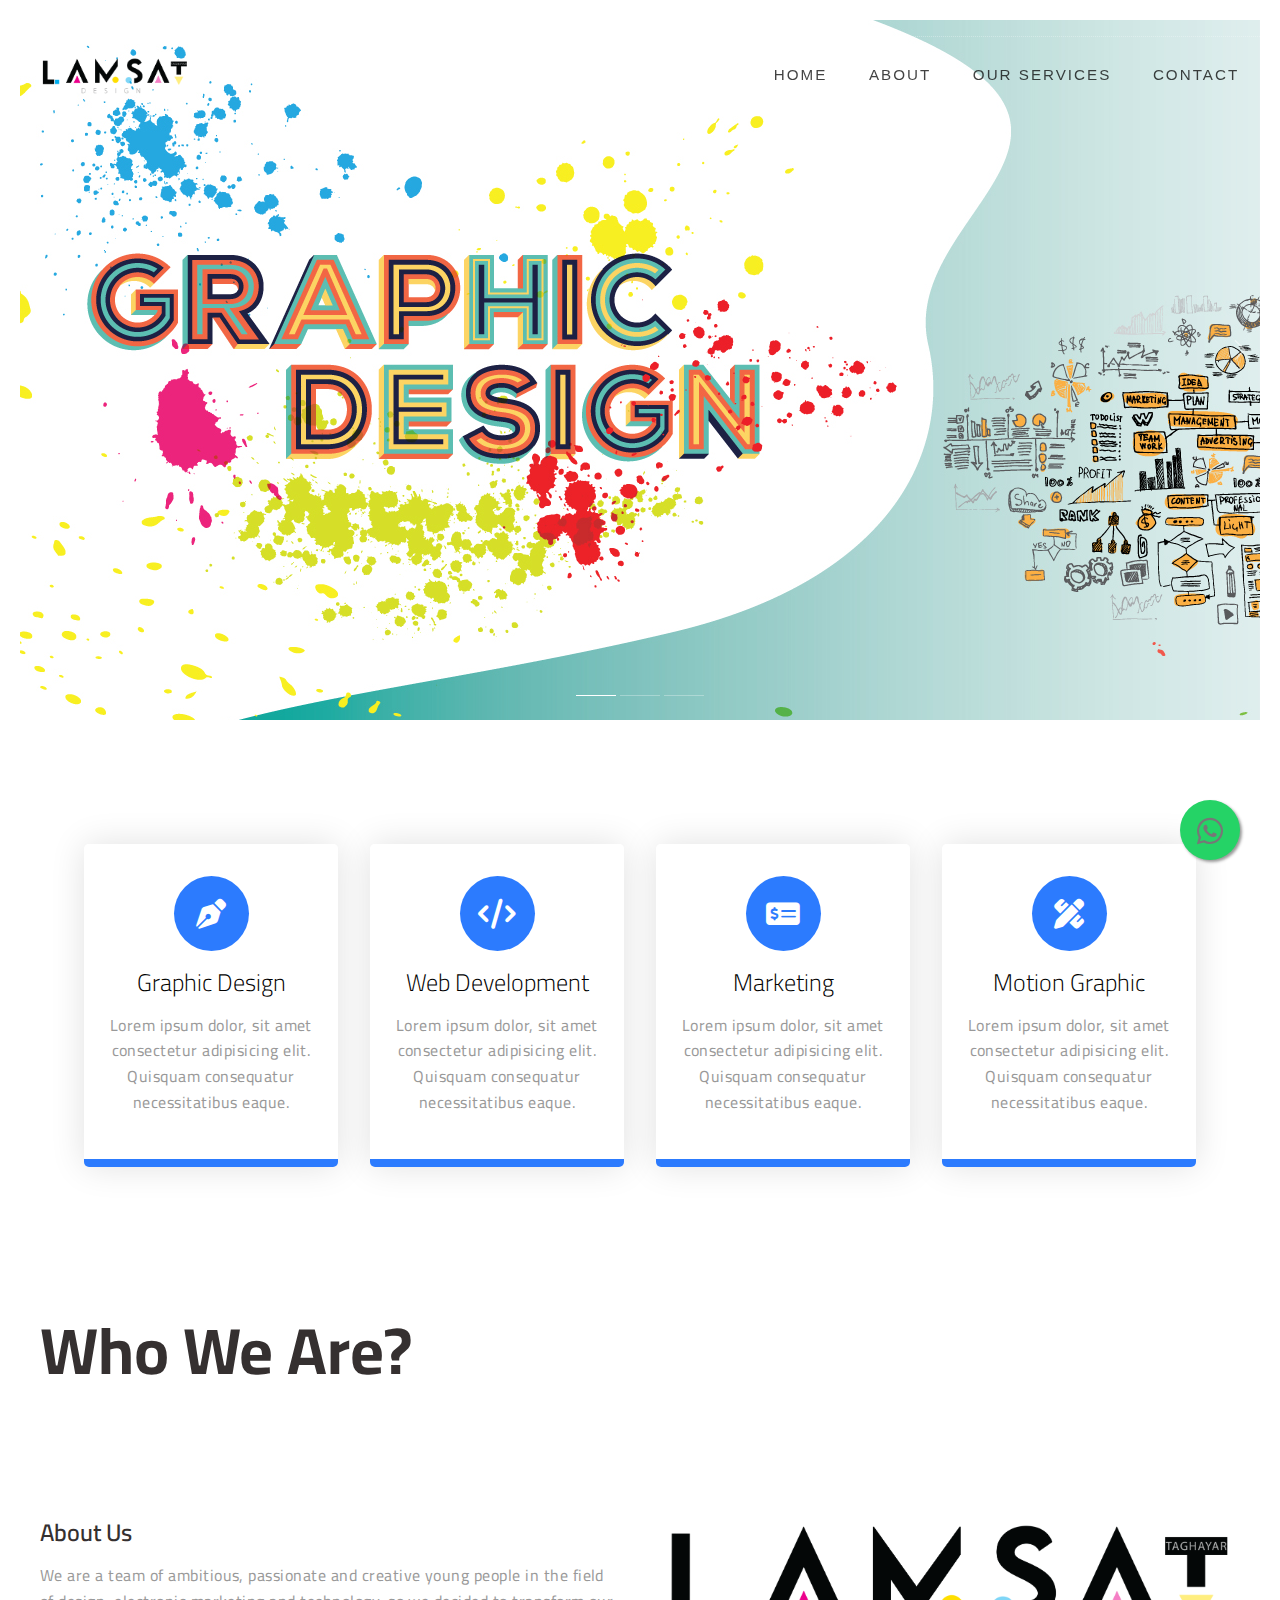
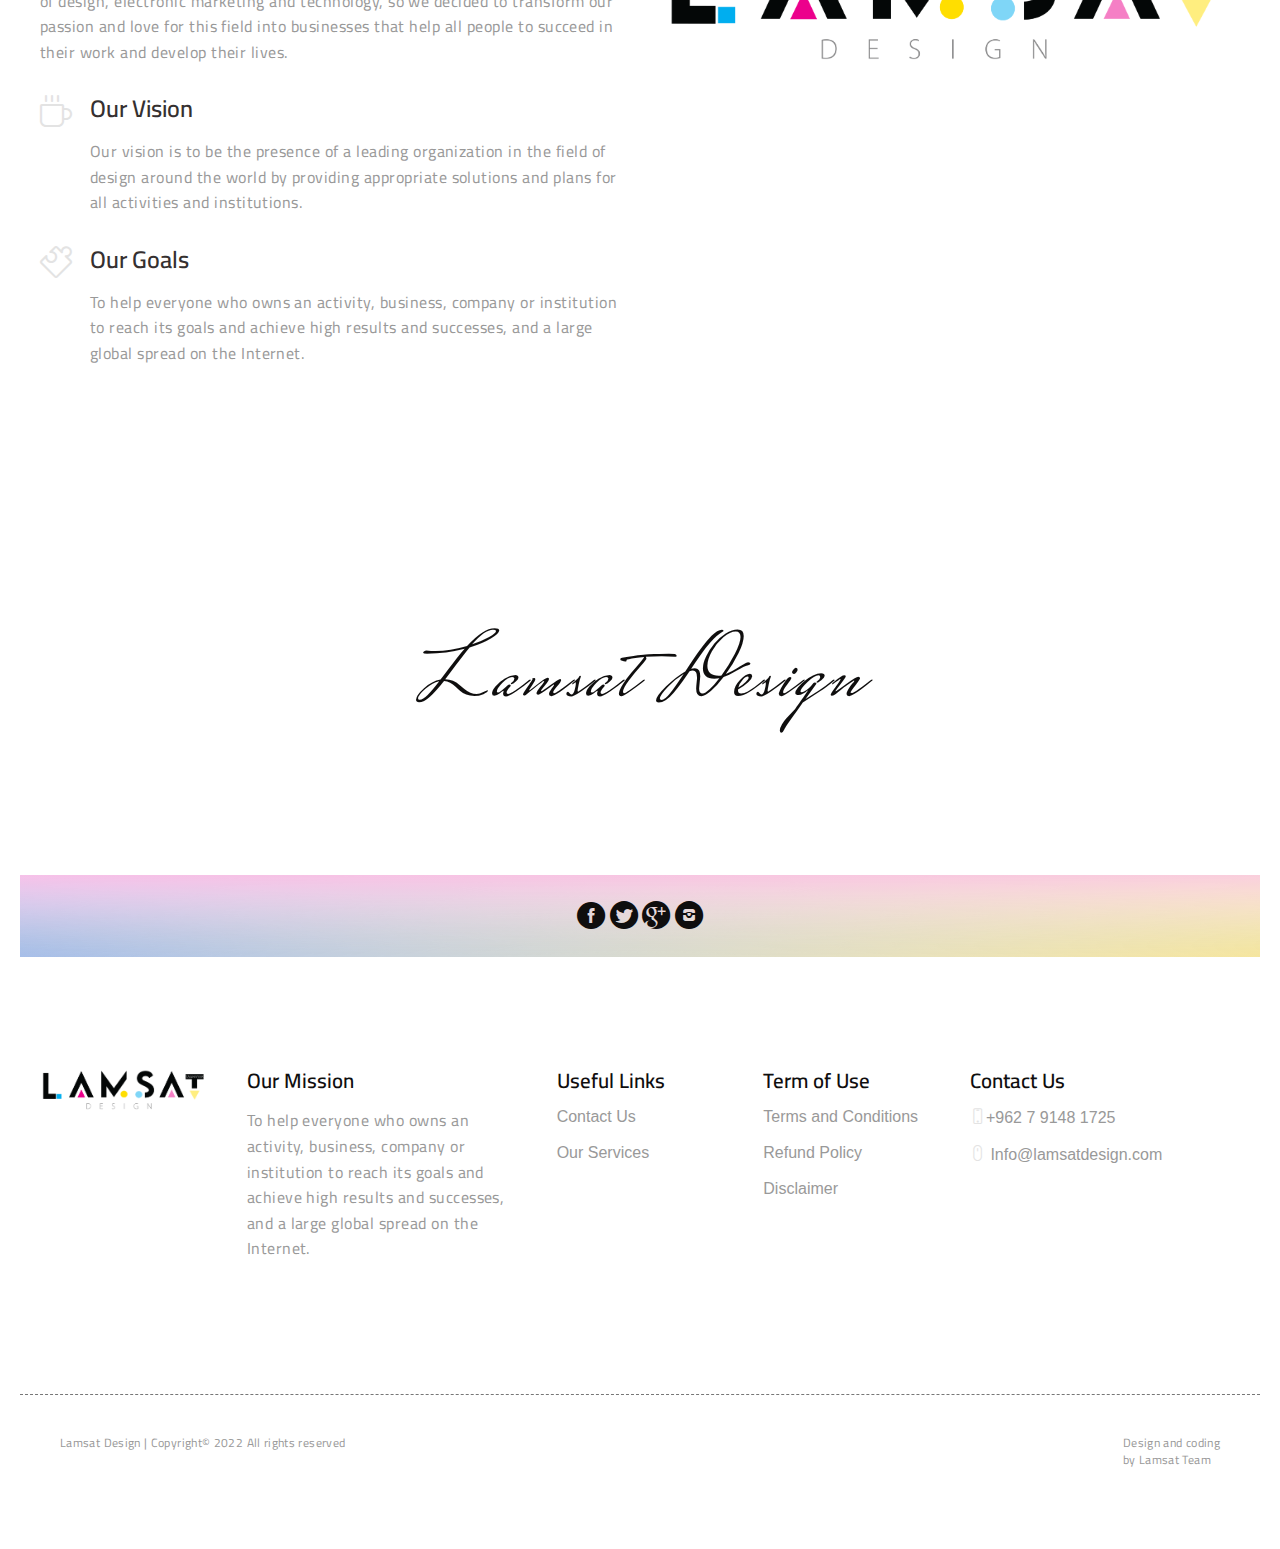
<file: index.html>
<!DOCTYPE html>
<html lang="en-US">
  <head>
    <meta charset="UTF-8">
    <meta name="viewport" content="width=device-width, initial-scale=1.0" />
    <title>LamSat</title>
    <link rel="stylesheet" href="css/components.css">
    <link rel="stylesheet" href="css/icons.css">
    <link rel="stylesheet" href="css/responsee.css">
    <link rel="stylesheet" href="owl-carousel/owl.carousel.css">
    <link rel="stylesheet" href="owl-carousel/owl.theme.css">
    <link rel="stylesheet" href="https://maxcdn.bootstrapcdn.com/font-awesome/4.5.0/css/font-awesome.min.css">
<a href="https://wa.me/0791481725?text=I'm%20interested%20in%20your%20Sarvices%20for%20." class="float" target="_blank">
<i class="fa-brands fa-whatsapp my-float"></i>
</a>

    
  

    <!-- Font Awesome CDN-->
    <link
      rel="stylesheet"
      href="https://cdnjs.cloudflare.com/ajax/libs/font-awesome/6.0.0-beta3/css/all.min.css"
    />
    <!-- Google Font -->
    <link
      href="https://fonts.googleapis.com/css2?family=Poppins:wght@400;500;600&display=swap"
      rel="stylesheet"
    />
    <!-- Stylesheet -->
    <link rel="stylesheet" href="css/style.css" />

    <!-- CUSTOM STYLE -->      
    <link rel="stylesheet" href="css/template-style.css">
    <link href="https://fonts.googleapis.com/css2?family=Cairo:wght@200;300;400;600;700&display=swap" rel="stylesheet">
    <link href="https://fonts.googleapis.com/css2?family=Mrs+Saint+Delafield&display=swap" rel="stylesheet">  
    <script type="text/javascript" src="js/jquery-1.8.3.min.js"></script>
    <script type="text/javascript" src="js/jquery-ui.min.js"></script>   
  </head>

  <body>
    <!-- HEADER -->
    <header role="banner" class="position-absolute">
      <!-- Top Bar -->
      <div class="top-bar full-width hide-s hide-m">

      </div>    
      <!-- Top Navigation -->
      <nav class="background-transparent background-transparent-hightlight full-width sticky">
        <div class="s-12 l-2">
          <a href="index.html" class="logo">
            <!-- Logo White Version -->
            <img class="logo-white" src="img/Lamsat-logo.png" alt="">
            <!-- Logo Dark Version -->
            <img class="logo-dark" src="img/Lamsat-logo.png" alt="">
          </a>
        </div>
        <div class="top-nav s-12 l-10">
          
          <ul class="right chevron">
            <li><a href="index.html">Home</a></li>
            <li><a href="about-us.html">About</a></li>
            </li>
            <li><a href="our-services.html">Our Services</a></li>
            <li><a href="contact.html">Contact</a></li>
          </ul>
        </div>
      </nav>
    </header>
    
    <!-- MAIN -->
    <main role="main">    
      <!-- Main Carousel -->
      <header class="carousel-default owl-carousel carousel-main carousel-nav-white background-dark">
        
        <div class="item">
          <div class="s-12 center">
            <!-- For ZOOM effect add classes "background-image-zoom-out" or "background-image-zoom-in" -->
            <div class="section background-image-zoom-out">
              <!-- ZOOMED Carousel Image -->
              <div class="background-image background-image-object" style="background-image:url(img/Graphic-Design.jpg)"></div>
                            
              <div class="line">
                <p class="animated-carousel-element text-strong text-white text-s-size-30 text-m-size-40 text-l-size-50 text-size-80 text-line-height-1 margin-bottom-40 margin-top-130">
                <span class="text-orange animated-carousel-element"></span><span class=""></span> 
                 
                </p>
                <div class="m-12 l-8">
                  <p class="animated-carousel-element text-white text-size-20 margin-bottom-30">
                  </p>

                </div>
              </div>

            </div>
          </div>
        </div>
        
        <div class="item">
          <div class="s-12 center">
            <!-- For ZOOM effect add classes "background-image-zoom-out" or "background-image-zoom-in" -->
            <div class="section background-image-zoom-out">
              <!-- ZOOMED Carousel Image -->
              <div class="background-image background-image-object" style="background-image:url(img/carousel-02.jpg)"></div>
              
              <div class="line">
                <p class="animated-carousel-element text-strong text-whites text-s-size-30 text-m-size-40 text-l-size-50 text-size-80 text-line-height-1 margin-bottom-40 margin-top-130">
                 <span class="many" style="color: rgb(244, 220, 81)"></span> <br> 
                 
                </p>
                <div class="m-12 l-8">
                  <p class="animated-carousel-element text-white text-size-20 margin-bottom-30">
                
                  </p>
               
                </div>
              </div>

            </div>
          </div>
        </div>
        
        <div class="item">
          <div class="s-12 center">
            <!-- For ZOOM effect add classes "background-image-zoom-out" or "background-image-zoom-in" -->
            <div class="section background-image-zoom-out">
              <!-- ZOOMED Carousel Image -->
              <div class="background-image background-image-object" style="background-image:url(img/website-design.jpg)"></div>
              
              <div class="line">
                <p class="animated-carousel-element text-strong text-whites1 text-s-size-30 text-m-size-40 text-l-size-50 text-size-80 text-line-height-1 margin-bottom-40 margin-top-130">
                  <span class="tons"style="color: "></span><br>
               
                </p>
                <div class="m-12 l-8">
                  <p class="animated-carousel-element text-white text-size-20 margin-bottom-30">
                    
                  </p>
                 
                </div>
              </div>

            </div>
          </div>
        </div>
                     
      </header>
      <br><br><br><br><br><br>
      <!-- Section 1 -->
      <section>
        <div class="row">

        </div>
        <div class="row">
          <div class="column">
            <div class="card">
              <div class="icon-wrapper">
                <i class="fa-solid fa-pen-nib"></i>
              </div><br>
              <h3>Graphic Design</h3>
              
              <p>
                Lorem ipsum dolor, sit amet consectetur adipisicing elit. Quisquam
                consequatur necessitatibus eaque.
              </p>
            </div>
          </div>
          <div class="column">
            <div class="card">
              <div class="icon-wrapper">
                <i class="fa-solid fa-code"></i>
              </div><br>
              <h3>Web Development</h3>
              <p>
                
                Lorem ipsum dolor, sit amet consectetur adipisicing elit. Quisquam
                consequatur necessitatibus eaque.
              </p>
            </div>
          </div>
          <div class="column">
            <div class="card">
              <div class="icon-wrapper">
                <i class="fa-solid fa-money-check-dollar"></i>
              </div><br>
              <h3>Marketing</h3>
              <p>
                Lorem ipsum dolor, sit amet consectetur adipisicing elit. Quisquam
                consequatur necessitatibus eaque.
              </p>
            </div>
          </div>
          <div class="column">
            <div class="card">
              <div class="icon-wrapper">
                <i class="fa-solid fa-pen-ruler"></i>
              </div><br>
              <h3>Motion Graphic</h3>
              <p>
                Lorem ipsum dolor, sit amet consectetur adipisicing elit. Quisquam
                consequatur necessitatibus eaque.
              </p>
            </div>
          </div>
       
      </section>
      
      <!-- Section 2 -->
      <section class="section background-white">
        <div class="line">
          <h2 class="text-extra-strong text-size-80 text-m-size-40 margin-bottom-40">Who We Are?</h2>
        </div>
        <div class="line">
          <div class="margin2x">
            <div class="m-12 l-6">
              <h3 class="text-strong">About Us</h3>
              <p class="margin-bottom-30">We are a team of ambitious, passionate and creative young people in the field of design, electronic marketing and technology,
               so we decided to transform our passion and love for this field into businesses that help all people to succeed in their work and develop their lives.
              </p>
              
              <!-- Icons -->              
              <div class="line">
                <div class="float-left">
                  <i class="icon-sli-cup icon2x text-primary"></i>
                </div>
                <div class="margin-left-50 margin-bottom-30">
                  <h3 class="text-strong">Our Vision</h3>
                  <p>Our vision is to be the presence of a leading organization in the field of design around the world by providing appropriate solutions and plans for all activities and institutions.</p>            
                </div>
              </div>
              
              <div class="line">
                <div class="float-left">
                  <i class="icon-sli-puzzle icon2x text-primary"></i>
                </div>
                <div class="margin-left-50 margin-bottom-30">
                  <h3 class="text-strong">Our Goals</h3>
                  <p>To help everyone who owns an activity, business, company or institution to reach its goals and achieve high results and successes, and a large global spread on the Internet.</p>            
                </div>
              </div>

            </div>
          
            <div class="m-12 l-6 margin-m-bottom-30">
              <!-- Image --> 
              <img src="img/Lamsat-logo.png" alt="">
            </div>          
            
          </div>    
        </div>  
      </section>   
      
      <!-- Section 8 -->
      <section class="section background-white">
  
        <div class="line-full-width">
          <div class="margin2x">
                  
       <!-- Section 3 -->
       <section class=" text-center1">  
        <div class="line">
          <p class="text-white text-handwrite text-size-90 margin-bottom-20 text-line-height-1">Lamsat Design</p>
          <p class="text-white">
            
          </p>
        </div>
      </section>
             
        </div>
        
          
      </section>

      
      
     

    </main>
    
    <!-- FOOTER -->
    <footer>
      <!-- Social -->
      <div class="background-primary padding text-center">
        <a href="/"><i class="icon-facebook_circle text-size-30 text-white"></i></a> 
        <a href="https://twitter.com/lamsattaghayar?s=11&t=IvhfxnntzjWpAik1ftDYlQ"><i class="icon-twitter_circle text-size-30 text-white"></i></a>
        <a href="/"><i class="icon-google_plus_circle text-size-30 text-white"></i></a>
        <a href="https://instagram.com/lamsat_taghayar?igshid=YzA2ZDJiZGQ="><i class="icon-instagram_circle text-size-30 text-white"></i></a>                                                                     
      </div>
       <!-- Main Footer -->
       <section class="section background-dark">
        <div class="line"> 
          <div class="margin2x">
            <div class="hide-s hide-m hide-l xl-2">
               <img src="img/Lamsat-logo.png" alt="">
            </div>
            <div class="s-12 m-6 l-3 xl-3">
               <h4 class="text-white text-strong">Our Mission</h4>
               <p>
                To help everyone who owns an activity, business, company or institution to reach its goals and achieve high results and successes, and a large global spread on the Internet.
               </p>
            </div>
            <div class="s-12 m-6 l-3 xl-2">
               <h4 class="text-white text-strong margin-m-top-30">Useful Links</h4>    
               <a class="text-primary-hover" href="contact.html">Contact Us</a><br><br>
               <a class="text-primary-hover" href="our-services.html">Our Services</a>
            </div>
            <div class="s-12 m-6 l-3 xl-2">
               <h4 class="text-white text-strong margin-m-top-30">Term of Use</h4>
               <a class="text-primary-hover" href="conditions.html">Terms and Conditions</a><br><br>
               <a class="text-primary-hover" href="conditions.html">Refund Policy</a><br><br>
               <a class="text-primary-hover" href="conditions.html">Disclaimer</a>
            </div>
            <div class="s-12 m-6 l-3 xl-3">
               <h4 class="text-white text-strong margin-m-top-30">Contact Us</h4>
                <a class="text-primary-hover"><i class="icon-sli-screen-smartphone text-primary"></i>+962 7 9148 1725</a><br><br>
                <a class="text-primary-hover" ><i class="icon-sli-mouse text-primary"></i> Info@lamsatdesign.com</a><br>
            </div>
          </div>  
        </div>    
      </section>
      <div class="background-dark">
        <hr class="break margin-top-bottom-0" style="border-color: #777;">
      </div>
      <!-- Bottom Footer -->
      <section class="padding-2x background-dark full-width">
        <div class="full-width">
          <div class="s-12 l-6">
            <p class="text-size-12 margin-bottom-0">Lamsat Design | Copyright&copy; 2022 All rights reserved</p>
          </div>
          <div class="s-12 l-6">
            <p class="right text-size-12 text-primary-hover"  title="Lamsat Team">Design and coding<br> by Lamsat Team</p>
          </div>
        </div>  
      </section>
    </footer>
    <script type="text/javascript" src="js/responsee.js"></script>
    <script type="text/javascript" src="owl-carousel/owl.carousel.js"></script>
    <script type="text/javascript" src="js/template-scripts.js"></script> 
    
  </body>
</html>
</file>
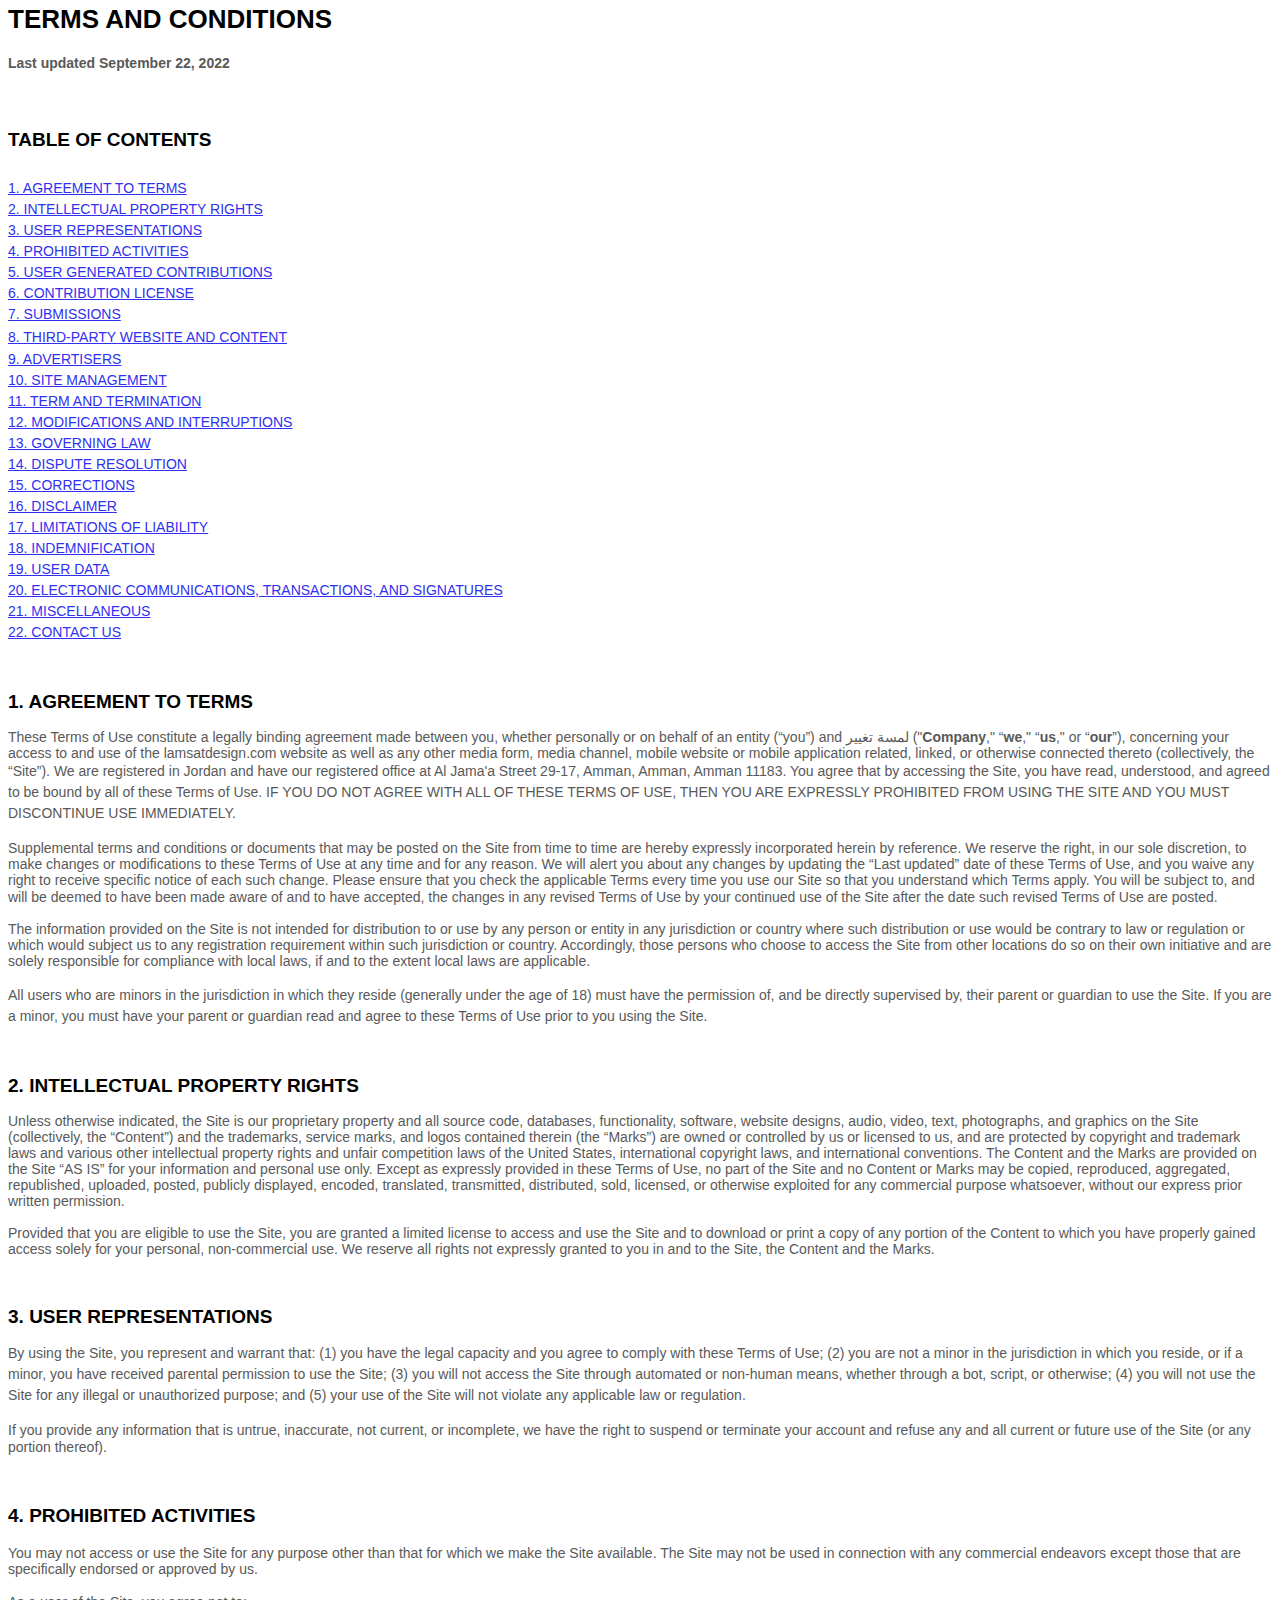
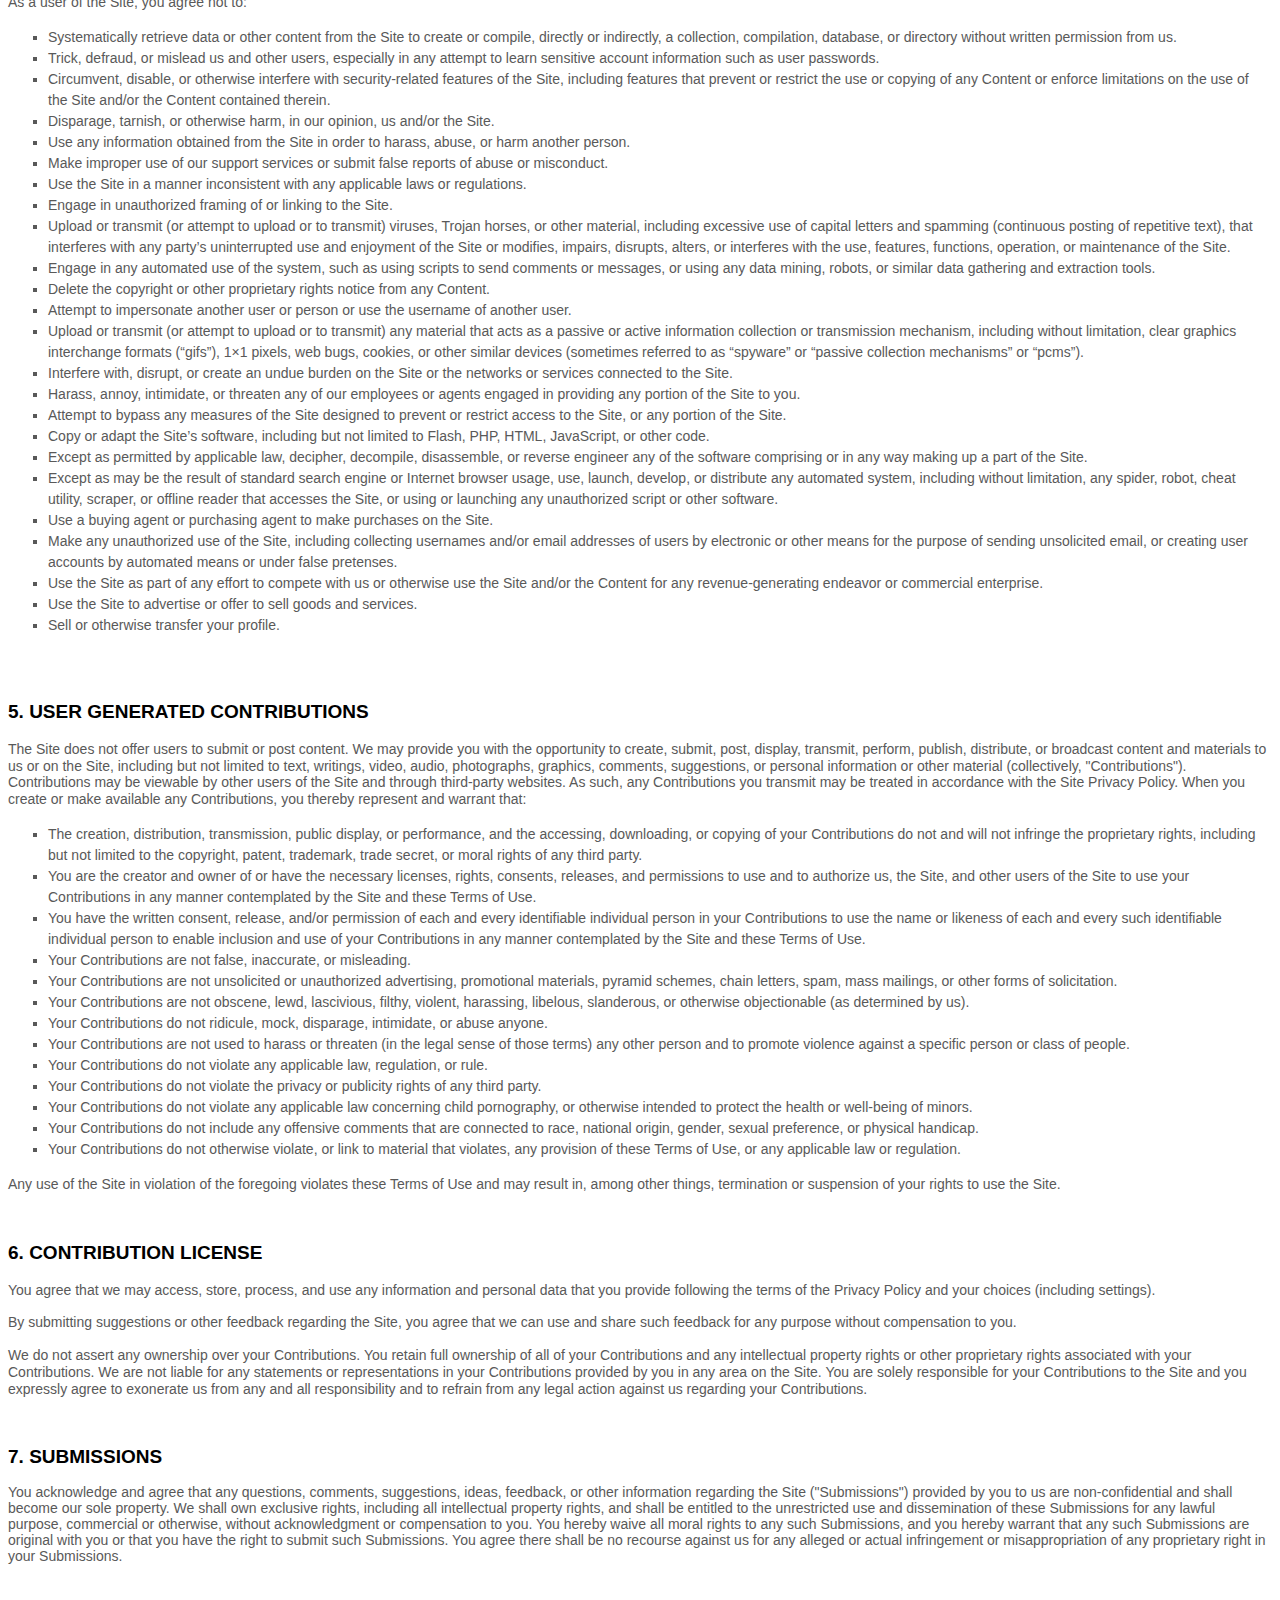
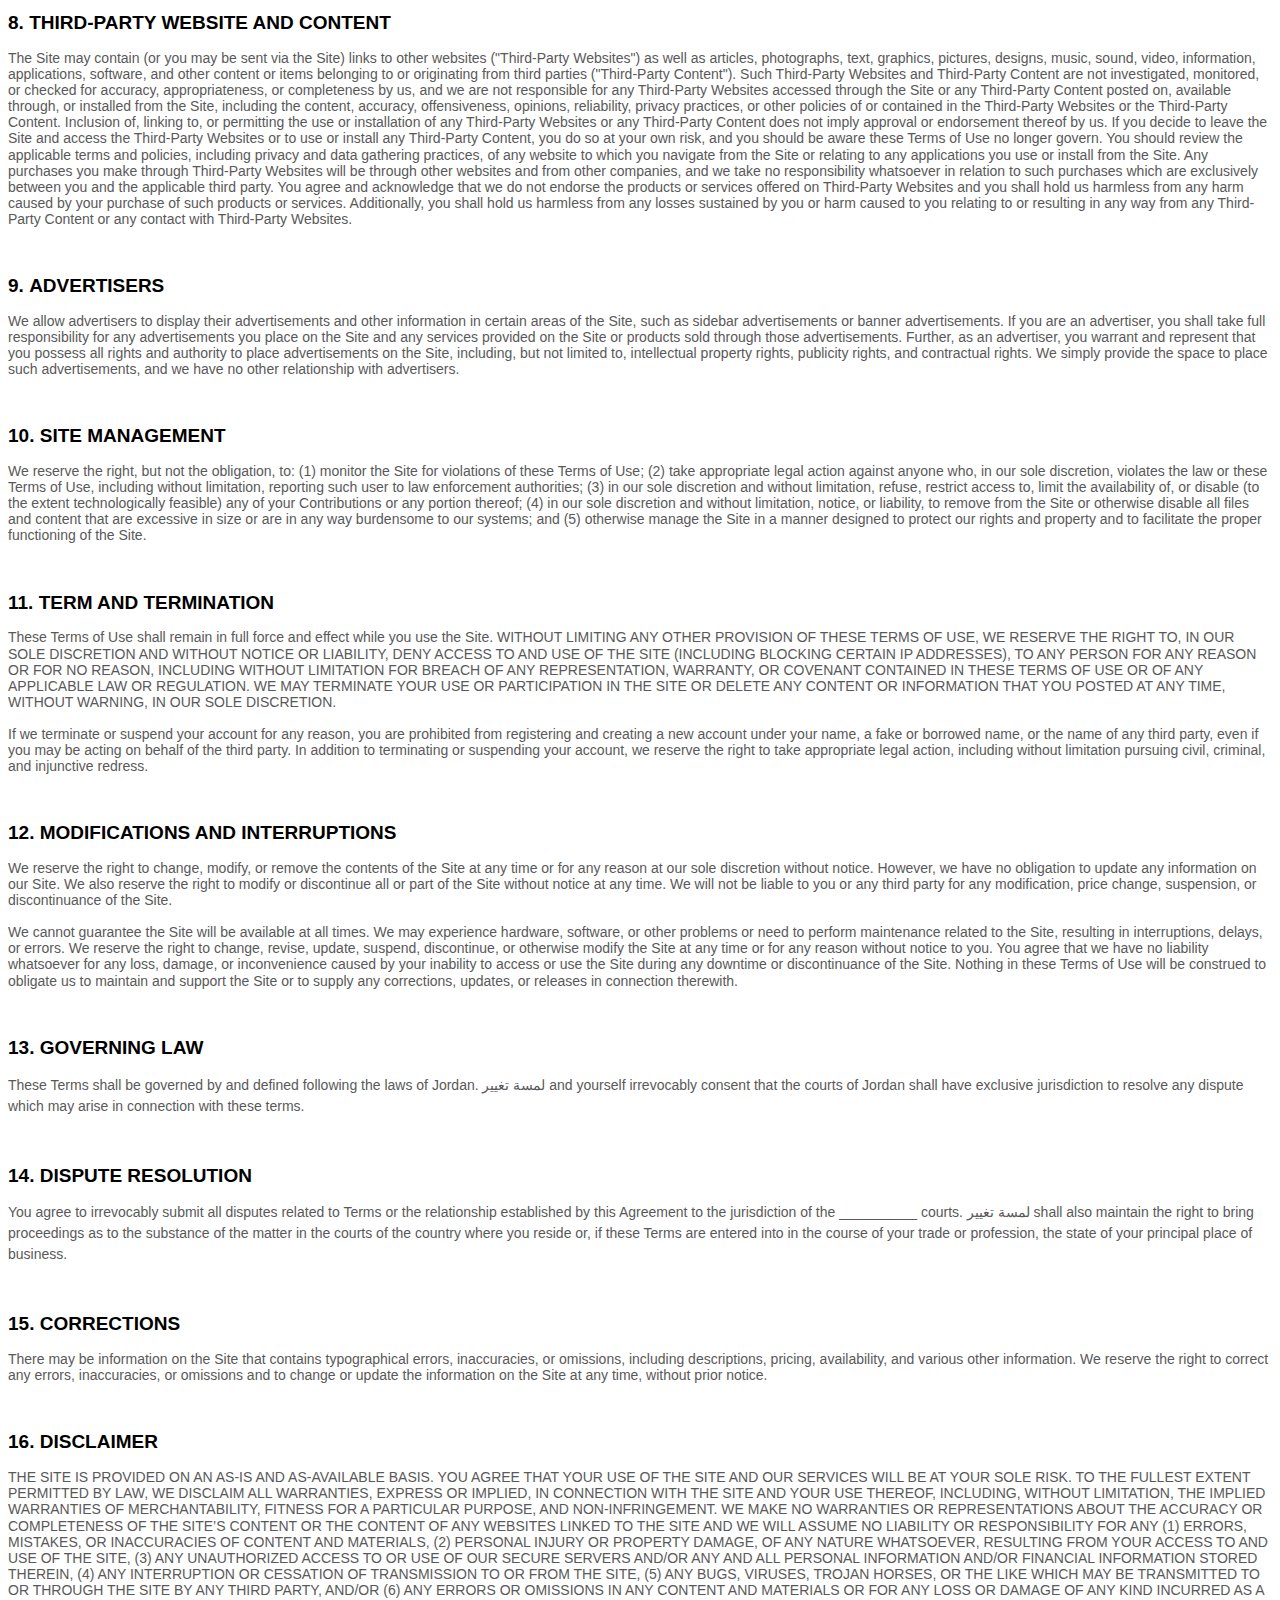
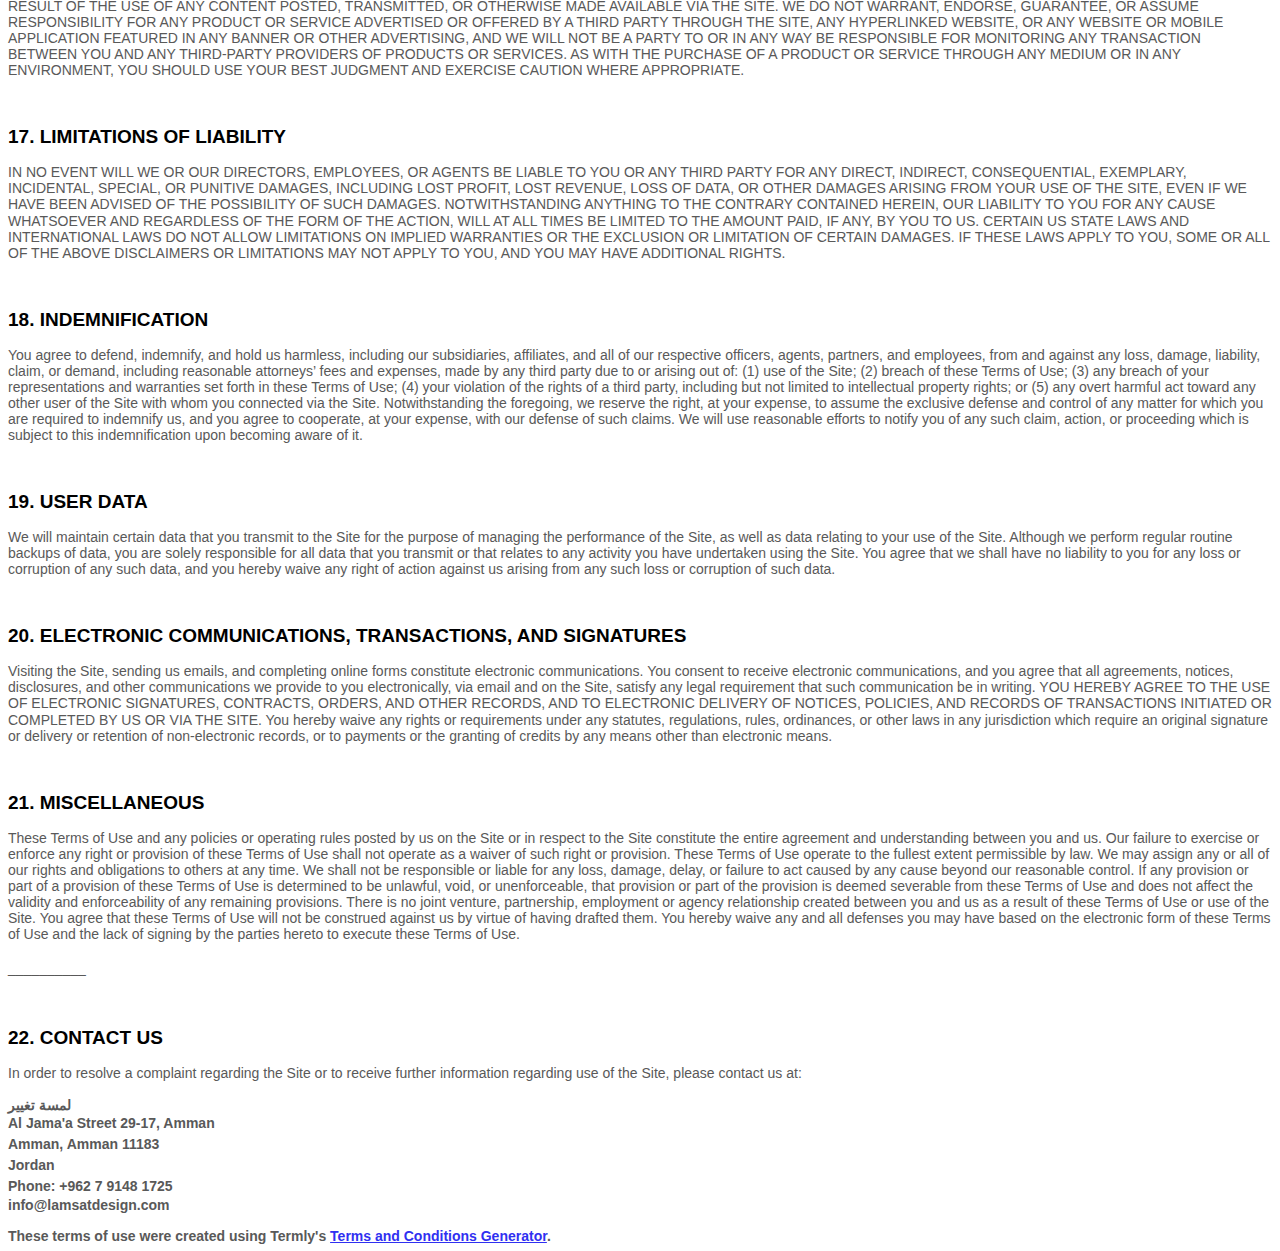
<file: conditions.html>
<style>
  [data-custom-class='body'], [data-custom-class='body'] * {
          background: transparent !important;
        }
[data-custom-class='title'], [data-custom-class='title'] * {
          font-family: Arial !important;
font-size: 26px !important;
color: #000000 !important;
        }
[data-custom-class='subtitle'], [data-custom-class='subtitle'] * {
          font-family: Arial !important;
color: #595959 !important;
font-size: 14px !important;
        }
[data-custom-class='heading_1'], [data-custom-class='heading_1'] * {
          font-family: Arial !important;
font-size: 19px !important;
color: #000000 !important;
        }
[data-custom-class='heading_2'], [data-custom-class='heading_2'] * {
          font-family: Arial !important;
font-size: 17px !important;
color: #000000 !important;
        }
[data-custom-class='body_text'], [data-custom-class='body_text'] * {
          color: #595959 !important;
font-size: 14px !important;
font-family: Arial !important;
        }
[data-custom-class='link'], [data-custom-class='link'] * {
          color: #3030F1 !important;
font-size: 14px !important;
font-family: Arial !important;
word-break: break-word !important;
        }
</style>
<html lang="en">
<head>
  <meta charset="UTF-8">
  <meta http-equiv="X-UA-Compatible" content="IE=edge">
  <meta name="viewport" content="width=device-width, initial-scale=1.0">
  <title>Document</title>
</head>
<body>
  <div data-custom-class="body">
    <div text-align="center" style="text-align: left; line-height: 1;"><div align="center" class="MsoNormal" style="text-align: left; line-height: 150%;"><div align="center" class="MsoNormal" style="text-align:center;line-height:150%;"><a name="_2cipo4yr3w5d"></a><div align="center" class="MsoNormal" style="line-height: 22.5px;"><div align="center" class="MsoNormal" style="line-height: 150%;"><a name="_gm5sejt4p02f"></a><div align="center" class="MsoNormal" data-custom-class="title" style="text-align: left; line-height: 1.5;"><strong><span style="line-height: 22.5px; font-size: 26px;"><bdt class="block-component"></bdt><bdt style="text-align:center">TERMS AND CONDITIONS</bdt><bdt class="statement-end-if-in-editor"></bdt></span></strong></div><div align="center" class="MsoNormal" style="line-height: 22.5px; text-align: left;"><a name="_7m5b3xg56u7y"></a></div><div align="center" class="MsoNormal" data-custom-class="subtitle" style="text-align: left; line-height: 22.5px;"><br></div><div align="center" class="MsoNormal" data-custom-class="subtitle" style="text-align: left; line-height: 1.5;"><span style="color: rgb(89, 89, 89); font-size: 14.6667px; text-align: justify;"><strong>Last updated <bdt class="block-container question question-in-editor" data-id="e2088df5-25ea-aec9-83d4-6284f5a7e043" data-type="question">September 22, 2022</bdt></strong></span></div></div></div><div align="center" class="MsoNormal" style="line-height: 17.25px; text-align: left;"><br></div><div align="center" class="MsoNormal" style="line-height: 17.25px; text-align: left;"><br></div><div align="center" class="MsoNormal" style="line-height: 17.25px; text-align: left;"><br></div><div style="line-height: 1.5; text-align: left;"><span style="font-size: 15px;"><span style="color: rgb(127, 127, 127);"><span style="color: rgb(0, 0, 0);"><strong><span data-custom-class="heading_1">TABLE OF CONTENTS</span></strong></span></span></span></div><div style="line-height: 1.5; text-align: left;"><br></div><div style="line-height: 1.5; text-align: left;"><span style="font-size: 15px;"><a data-custom-class="link" href="#agreement"><span style="color: rgb(89, 89, 89);">1. AGREEMENT TO TERMS</span></a></span></div><div style="line-height: 1.5; text-align: left;"><span style="font-size: 15px;"><a data-custom-class="link" href="#ip"><span style="color: rgb(89, 89, 89);">2. INTELLECTUAL PROPERTY RIGHTS</span></a></span></div><div style="line-height: 1.5; text-align: left;"><span style="font-size: 15px;"><span style="color: rgb(89, 89, 89);"><a data-custom-class="link" href="#userreps">3. USER REPRESENTATIONS</a></span></span></div><div style="line-height: 1.5; text-align: left;"><span style="font-size: 15px;"><a data-custom-class="link" href="#userreg"><span style="color: rgb(89, 89, 89);"><bdt data-type="conditional-block"><bdt class="block-component" data-record-question-key="user_account_option" data-type="statement"><span style="font-size: 15px;"></span></bdt></div><div style="line-height: 1.5; text-align: left;"><span style="font-size: 15px;"><a data-custom-class="link" href="#prohibited"><span style="color: rgb(89, 89, 89);">4. PROHIBITED ACTIVITIES</span></a></span></div><div style="line-height: 1.5; text-align: left;"><span style="font-size: 15px;"><a data-custom-class="link" href="#ugc"><span style="color: rgb(89, 89, 89);">5. USER GENERATED CONTRIBUTIONS</span></a></span></div><div style="line-height: 1.5; text-align: left;"><span style="font-size: 15px;"><span style="color: rgb(89, 89, 89);"><a data-custom-class="link" href="#license">6. CONTRIBUTION LICENSE</a></span></span></div><div style="line-height: 1.5; text-align: left;"><span style="font-size: 15px;"><a data-custom-class="link" href="#reviews"><span style="color: rgb(89, 89, 89);"><bdt class="block-container if" data-type="if" id="a378120a-96b1-6fa3-279f-63d5b96341d3"><bdt data-type="conditional-block"><bdt class="block-component" data-record-question-key="review_option" data-type="statement"><span style="font-size: 15px;"></span></bdt></span></a></span></div><div style="line-height: 1.5; text-align: left;"><span style="font-size: 15px;"><a data-custom-class="link" href="#mobile"><span style="color: rgb(89, 89, 89);"><bdt class="block-container if" data-type="if" id="c954892f-02b9-c743-d1e8-faf0d59a4b70"><bdt data-type="conditional-block"><bdt class="block-component" data-record-question-key="mobile_app_option" data-type="statement"><span style="font-size: 15px;"></span></bdt></span></a></span></div><div align="center" style="text-align: left;"><span style="font-size: 15px;"><bdt class="block-component"></span></bdt></span></a></span></span></div><div style="line-height: 1.5; text-align: left;"><span style="font-size: 15px;"><span style="color: rgb(89, 89, 89);"><a data-custom-class="link" href="#submissions">7. SUBMISSIONS</a></span></span></div><div align="center" style="text-align: left;"><span style="font-size: 15px;"><bdt class="block-component"></bdt><a data-custom-class="link" href="#thirdparty"><span style="color: rgb(89, 89, 89);">8. THIRD-PARTY WEBSITE AND CONTENT</span></a><a data-custom-class="link" href="#agreement"><span style="color: rgb(89, 89, 89);"><bdt class="statement-end-if-in-editor" data-type="close"><span style="font-size: 15px;"></span></bdt></span></a></span></div><div style="line-height: 1.5; text-align: left;"><span style="font-size: 15px;"><a data-custom-class="link" href="#advertisers"><span style="color: rgb(89, 89, 89);"><bdt class="block-container if" data-type="if" id="14038561-dad7-be9d-370f-f8aa487b2570"><bdt data-type="conditional-block"><bdt class="block-component" data-record-question-key="advertiser_option" data-type="statement"><span style="font-size: 15px;"></span></bdt></bdt></bdt>9. ADVERTISERS</span></a><a data-custom-class="link" href="#agreement"><span style="color: rgb(89, 89, 89);"><bdt class="statement-end-if-in-editor" data-type="close"><span style="font-size: 15px;"></span></bdt></span></a></span></div><div style="line-height: 1.5; text-align: left;"><span style="font-size: 15px;"><span style="color: rgb(89, 89, 89);"><a data-custom-class="link" href="#sitemanage">10. SITE MANAGEMENT</a></span></span></div><div style="line-height: 1.5; text-align: left;"><span style="font-size: 15px;"><a data-custom-class="link" href="#privacypolicy1"><span style="color: rgb(89, 89, 89);"><bdt class="block-container if" data-type="if" id="bdd90fa9-e664-7d0b-c352-2b8e77dd3bb4"><bdt data-type="conditional-block"><bdt class="block-component" data-record-question-key="privacy_policy_option" data-type="statement"><span style="font-size: 15px;"><bdt class="block-container if" data-type="if" id="87a7471d-cf82-1032-fdf8-601d37d7b017"><bdt data-type="conditional-block"><bdt class="block-component" data-record-question-key="privacy_policy_followup" data-type="statement" style="font-size: 14.6667px;"><span style="font-size: 15px;"></span></bdt></span></a><a data-custom-class="link" href="#privacypolicy"></a></span></div><div style="line-height: 1.5; text-align: left;"><span style="font-size: 15px;"><a data-custom-class="link" href="#dmca"><span style="color: rgb(89, 89, 89);"><bdt class="block-component"><bdt class="block-component"></span></bdt></bdt></span></bdt></bdt></span></a></span></div><div style="line-height: 1.5; text-align: left;"><span style="font-size: 15px;"><a data-custom-class="link" href="#copyright1"><span style="color: rgb(89, 89, 89);"><bdt class="block-component"><bdt class="block-component"></bdt><bdt class="block-component"></bdt><bdt class="statement-end-if-in-editor"></bdt></div><div style="line-height: 1.5; text-align: left;"><span style="font-size: 15px;"><a data-custom-class="link" href="#terms"></a><a data-custom-class="link" href="#terms"><span style="color: rgb(89, 89, 89);">11. TERM AND TERMINATION</span></a></span></div><div style="line-height: 1.5; text-align: left;"><span style="font-size: 15px;"><a data-custom-class="link" href="#modifications"><span style="color: rgb(89, 89, 89);">12. MODIFICATIONS AND INTERRUPTIONS</span></a></span></div><div style="line-height: 1.5; text-align: left;"><span style="font-size: 15px;"><a data-custom-class="link" href="#law"><span style="color: rgb(89, 89, 89);">13. GOVERNING LAW</span></a></span></div><div style="line-height: 1.5; text-align: left;"><span style="font-size: 15px;"><a data-custom-class="link" href="#disputes"><span style="color: rgb(89, 89, 89);">14. DISPUTE RESOLUTION</span></a></span></div><div style="line-height: 1.5; text-align: left;"><span style="font-size: 15px;"><span style="color: rgb(89, 89, 89);"><a data-custom-class="link" href="#corrections">15. CORRECTIONS</a></span></span></div><div style="line-height: 1.5; text-align: left;"><span style="font-size: 15px;"><a data-custom-class="link" href="#disclaimer"><span style="color: rgb(89, 89, 89);">16. DISCLAIMER</span></a></span></div><div style="line-height: 1.5; text-align: left;"><span style="font-size: 15px;"><a data-custom-class="link" href="#liability"><span style="color: rgb(89, 89, 89);">17. LIMITATIONS OF LIABILITY</span></a></span></div><div style="line-height: 1.5; text-align: left;"><span style="font-size: 15px;"><span style="color: rgb(89, 89, 89);"><a data-custom-class="link" href="#indemnification">18. INDEMNIFICATION</a></span></span></div><div style="line-height: 1.5; text-align: left;"><span style="font-size: 15px;"><a data-custom-class="link" href="#userdata"><span style="color: rgb(89, 89, 89);">19. USER DATA</span></a></span></div><div style="line-height: 1.5; text-align: left;"><span style="font-size: 15px;"><a data-custom-class="link" href="#electronic"><span style="color: rgb(89, 89, 89);">20. ELECTRONIC COMMUNICATIONS, TRANSACTIONS, AND SIGNATURES</span></a></span></div><div class="MsoNormal" style="line-height: 1.5; text-align: left;"><span style="font-size:11.0pt;line-height:115%;font-family:Arial;
Calibri;color:#595959;mso-themecolor:text1;mso-themetint:166;"><bdt class="block-component"></span></bdt></span></a></span></span></div><div style="line-height: 1.5; text-align: left;"><span style="font-size: 15px;"><a data-custom-class="link" href="#misc"><span style="color: rgb(89, 89, 89);">21. MISCELLANEOUS</span></a></span></div><div style="line-height: 1.5; text-align: left;"><span style="font-size: 15px;"><span style="color: rgb(89, 89, 89);"><a data-custom-class="link" href="#contact">22. CONTACT US</a></span></span></div><div style="line-height: 1.5; text-align: left;"><br></div><div style="line-height: 1.5; text-align: left;"><br></div></div><div class="MsoNormal" data-custom-class="heading_1" id="agreement" style="line-height: 115%;"><a name="_a7mwfgcrtsqn"></a><strong><span style="line-height: 115%; font-family: Arial; font-size: 19px;">1. AGREEMENT TO TERMS</span></strong></div></div><div align="center" class="MsoNormal" style="text-align: left; line-height: 1;"><br></div><div align="center" class="MsoNormal" style="text-align: left; line-height: 150%;"><div class="MsoNormal" data-custom-class="body_text" style="line-height: 1.5;"><span style="font-size:11.0pt;line-height:115%;
Arial;mso-fareast-font-family:Calibri;color:#595959;mso-themecolor:text1;
mso-themetint:166;">These Terms of Use constitute a legally binding agreement made between you, whether personally or on behalf of an entity (“you”) and <bdt class="block-container question question-in-editor" data-id="4ab94aa9-19d1-61e0-711e-42c7d186232b" data-type="question">لمسة تغيير</bdt><bdt class="block-component"></bdt> ("<bdt class="block-component"></bdt><strong>Company</strong><bdt class="statement-end-if-in-editor"></bdt>," “<strong>we</strong>," “<strong>us</strong>," or “<strong>our</strong>”), concerning your access to and use of the <bdt class="block-container question question-in-editor" data-id="92c3b320-1d8b-c74c-db68-d12810736807" data-type="question">lamsatdesign.com</bdt> website as well as any other media form, media channel, mobile website or mobile application related, linked, or otherwise connected thereto (collectively, the “Site”).<span style="font-size:11.0pt;line-height:115%;
Arial;mso-fareast-font-family:Calibri;color:#595959;mso-themecolor:text1;
mso-themetint:166;"><span style="font-size:11.0pt;line-height:115%;
Arial;mso-fareast-font-family:Calibri;color:#595959;mso-themecolor:text1;
mso-themetint:166;"><bdt class="question"><bdt class="block-component"></bdt></bdt><span style="font-size:11.0pt;line-height:115%;
Arial;mso-fareast-font-family:Calibri;color:#595959;mso-themecolor:text1;
mso-themetint:166;"><bdt class="block-component"></bdt></span> We are registered in<bdt class="block-component"></bdt><bdt class="block-component"></bdt> <span style="font-size:11.0pt;line-height:115%;
Arial;mso-fareast-font-family:Calibri;color:#595959;mso-themecolor:text1;
mso-themetint:166;"><span style="font-size:11.0pt;line-height:115%;
Arial;mso-fareast-font-family:Calibri;color:#595959;mso-themecolor:text1;
mso-themetint:166;"><bdt class="question">Jordan</bdt><bdt class="statement-end-if-in-editor"><span style="font-size:11.0pt;line-height:115%;
Arial;mso-fareast-font-family:Calibri;color:#595959;mso-themecolor:text1;
mso-themetint:166;"><span style="font-size:11.0pt;line-height:115%;
Arial;mso-fareast-font-family:Calibri;color:#595959;mso-themecolor:text1;
mso-themetint:166;"><bdt class="statement-end-if-in-editor"></bdt></span></span></bdt></span></span> and have our registered office at <bdt class="question"> Al Jama'a Street 29-17, Amman</bdt><bdt class="block-component"></bdt></span></span>, <bdt class="question">Amman</bdt></span></span><span style="font-size: 15px;"><span data-custom-class="body_text"><span style="font-size: 15px;"><span data-custom-class="body_text"><span style="color: rgb(89, 89, 89);"><bdt class="block-component"></bdt>, <bdt class="question">Amman</bdt><bdt class="statement-end-if-in-editor"></bdt><bdt class="block-component"></bdt> <bdt class="question">11183</bdt><bdt class="statement-end-if-in-editor"></bdt></span></span></span></span></span><span style="font-size:11.0pt;line-height:115%;
Arial;mso-fareast-font-family:Calibri;color:#595959;mso-themecolor:text1;
mso-themetint:166;"><span style="font-size:11.0pt;line-height:115%;
Arial;mso-fareast-font-family:Calibri;color:#595959;mso-themecolor:text1;
mso-themetint:166;"><bdt class="statement-end-if-in-editor">.</bdt><bdt class="else-block"></bdt></bdt></span></bdt></span><bdt class="statement-end-if-in-editor"></bdt></span><bdt class="block-component"></bdt></span></span></span></span> You agree that by accessing the Site, you have read, understood, and agreed to be bound by all of these Terms of Use. IF YOU DO NOT AGREE WITH ALL OF THESE TERMS OF USE, THEN YOU ARE EXPRESSLY PROHIBITED FROM USING THE SITE AND YOU MUST DISCONTINUE USE IMMEDIATELY.</span></div></div><div align="center" class="MsoNormal" style="text-align: left; line-height: 1;"><br></div><div align="center" class="MsoNormal" style="text-align: left; line-height: 150%;"><div class="MsoNormal" data-custom-class="body_text" style="line-height: 1.5;"><span style="font-size:11.0pt;line-height:115%;
Arial;mso-fareast-font-family:Calibri;color:#595959;mso-themecolor:text1;
mso-themetint:166;">Supplemental terms and conditions or documents that may be posted on the Site from time to time are hereby expressly incorporated herein by reference. We reserve the right, in our sole discretion, to make changes or modifications to these Terms of Use <bdt class="block-component"></bdt>at any time and for any reason<bdt class="statement-end-if-in-editor"></bdt>. We will alert you about any changes by updating the “Last updated” date of these Terms of Use, and you waive any right to receive specific notice of each such change. Please ensure that you check the applicable Terms every time you use our Site so that you understand which Terms apply. You will be subject to, and will be deemed to have been made aware of and to have accepted, the changes in any revised Terms of Use by your continued use of the Site after the date such revised Terms of Use are posted.</span></div></div><div align="center" class="MsoNormal" style="text-align: left; line-height: 1;"><br></div><div align="center" class="MsoNormal" style="text-align: left; line-height: 150%;"><div class="MsoNormal" data-custom-class="body_text" style="line-height: 1.5;"><span style="font-size:11.0pt;line-height:115%;
Arial;mso-fareast-font-family:Calibri;color:#595959;mso-themecolor:text1;
mso-themetint:166;">The information provided on the Site is not intended for distribution to or use by any person or entity in any jurisdiction or country where such distribution or use would be contrary to law or regulation or which would subject us to any registration requirement within such jurisdiction or country. Accordingly, those persons who choose to access the Site from other locations do so on their own initiative and are solely responsible for compliance with local laws, if and to the extent local laws are applicable.</span></div><div class="MsoNormal" style="line-height: 1.5;"><span style="font-size:11.0pt;line-height:115%;
Arial;mso-fareast-font-family:Calibri;color:#595959;mso-themecolor:text1;
mso-themetint:166;"><span style="font-size:11.0pt;line-height:115%;
Arial;mso-fareast-font-family:Calibri;color:#595959;mso-themecolor:text1;
mso-themetint:166;"><bdt class="block-component"></bdt></span></bdt></span></span></div></div><div align="center" class="MsoNormal" style="text-align: left; line-height: 1;"><br></div><div align="center" class="MsoNormal" style="text-align: left; line-height: 150%;"><div class="MsoNormal" data-custom-class="body_text" style="line-height: 1.5;"><bdt data-type="conditional-block"><bdt class="block-component" data-record-question-key="user_o18_option" data-type="statement"><span style="font-size: 15px;"></bdt><bdt class="block-container if" data-type="if" id="a2595956-7028-dbe5-123e-d3d3a93ed076"><bdt data-type="conditional-block"><bdt data-type="body"><span style="color: rgb(89, 89, 89); font-size: 14.6667px;">All users who are minors in the jurisdiction in which they reside (generally under the age of 18) must have the permission of, and be directly supervised by, their parent or guardian to use the Site. If you are a minor, you must have your parent or guardian read and agree to these Terms of Use prior to you using the Site.</span></bdt></bdt></bdt></span></bdt></bdt></bdt></bdt></span><bdt class="statement-end-if-in-editor" data-type="close"><span style="font-size: 15px;"></span></bdt></div></div><div align="center" class="MsoNormal" style="text-align: left; line-height: 1.5;"><br></div><div align="center" class="MsoNormal" style="text-align: left; line-height: 150%;"><div class="MsoNormal" style="line-height: 1.5;"><br></div><div class="MsoNormal" data-custom-class="heading_1" id="ip" style="line-height: 1.5;"><a name="_4rd71iod99ud"></a><strong><span style="line-height: 115%; font-family: Arial; font-size: 19px;"><strong><span style="line-height: 115%; font-family: Arial; font-size: 19px;">2. </span></strong>INTELLECTUAL PROPERTY RIGHTS</span></strong></div></div><div align="center" class="MsoNormal" style="text-align: left; line-height: 1;"><br></div><div align="center" class="MsoNormal" style="text-align: left; line-height: 150%;"><div class="MsoNormal" data-custom-class="body_text" style="line-height: 1.5;"><span style="font-size:11.0pt;line-height:115%;
Arial;mso-fareast-font-family:Calibri;color:#595959;mso-themecolor:text1;
mso-themetint:166;">Unless otherwise indicated, the Site is our proprietary
property and all source code, databases, functionality, software, website
designs, audio, video, text, photographs, and graphics on the Site
(collectively, the “Content”) and the trademarks, service marks, and logos
contained therein (the “Marks”) are owned or controlled by us or licensed to
us, and are protected by copyright and trademark laws and various other
intellectual property rights and unfair competition laws of the United States, international copyright laws, and international conventions. The Content and the Marks are provided on the
Site “AS IS” for your information and personal use only. Except as expressly provided in these Terms
of Use, no part of the Site and no Content or Marks may be copied, reproduced,
aggregated, republished, uploaded, posted, publicly displayed, encoded,
translated, transmitted, distributed, sold, licensed, or otherwise exploited
for any commercial purpose whatsoever, without our express prior written
permission.</span></div></div><div align="center" class="MsoNormal" style="text-align: left; line-height: 1;"><br></div><div align="center" class="MsoNormal" style="text-align: left; line-height: 150%;"><div class="MsoNormal" data-custom-class="body_text" style="line-height: 1.5;"><span style="font-size:11.0pt;line-height:115%;
Arial;mso-fareast-font-family:Calibri;color:#595959;mso-themecolor:text1;
mso-themetint:166;">Provided that you are eligible to use the Site, you are
granted a limited license to access and use the Site and to download or print a
copy of any portion of the Content to which you have properly gained access
solely for your personal, non-commercial use. We reserve all rights not
expressly granted to you in and to the Site, the Content and the Marks.</span></div></div><div align="center" class="MsoNormal" style="text-align: left; line-height: 1.5;"><br></div><div align="center" class="MsoNormal" style="text-align: left; line-height: 150%;"><div class="MsoNormal" style="line-height: 1.5;"><br></div><div class="MsoNormal" data-custom-class="heading_1" id="userreps" style="line-height: 1.5;"><a name="_vhkegautf00d"></a><strong><span style="line-height: 115%; font-family: Arial; font-size: 19px;"><strong><span style="line-height: 115%; font-family: Arial; font-size: 19px;"><strong><span style="line-height: 115%; font-family: Arial; font-size: 19px;">3.</span></strong></span> </strong>USER REPRESENTATIONS</span></strong></div><div class="MsoNormal" style="line-height: 1;"><br></div></div><div align="center" class="MsoNormal" style="text-align: left; line-height: 150%;"><div class="MsoNormal" style="text-align:justify;text-justify:inter-ideograph;
line-height:115%;"><div class="MsoNormal" data-custom-class="body_text" style="line-height: 1.5; text-align: left;"><span style="font-size: 11pt; line-height: 16.8667px; color: rgb(89, 89, 89);">By using the Site, you represent and warrant that:</span><bdt class="block-container if" data-type="if" id="d2d82ca8-275f-3f86-8149-8a5ef8054af6"><bdt data-type="conditional-block"><bdt class="block-component" data-record-question-key="user_account_option" data-type="statement"></bdt> </bdt><span style="color: rgb(89, 89, 89); font-size: 11pt;">(</span><span style="color: rgb(89, 89, 89); font-size: 14.6667px;">1</span><span style="color: rgb(89, 89, 89); font-size: 11pt;">) you have the legal capacity and you agree to comply with these Terms of Use;</span><bdt class="block-container if" data-type="if" id="8d4c883b-bc2c-f0b4-da3e-6d0ee51aca13"><bdt data-type="conditional-block"><bdt class="block-component" data-record-question-key="user_u13_option" data-type="statement"></bdt></bdt></span></bdt></bdt></bdt><span style="color: rgb(89, 89, 89); font-size: 11pt;"> (</span><span style="color: rgb(89, 89, 89); font-size: 14.6667px;">2</span><span style="color: rgb(89, 89, 89); font-size: 11pt;">) you are not a minor in the jurisdiction in which you reside<bdt class="block-container if" data-type="if" id="76948fab-ec9e-266a-bb91-948929c050c9"><bdt data-type="conditional-block"><bdt class="block-component" data-record-question-key="user_o18_option" data-type="statement"></bdt><bdt data-type="body">, or if a minor, you have received parental permission to use the Site</bdt></bdt><bdt class="statement-end-if-in-editor" data-type="close"></bdt></bdt>; (</span><span style="color: rgb(89, 89, 89); font-size: 14.6667px;">3</span><span style="color: rgb(89, 89, 89); font-size: 11pt;">) you will not access the Site through automated or non-human means, whether through a bot, script, or otherwise; (</span><span style="color: rgb(89, 89, 89); font-size: 14.6667px;">4</span><span style="color: rgb(89, 89, 89); font-size: 11pt;">) you will not use the Site for any illegal or unauthorized purpose; and (</span><span style="color: rgb(89, 89, 89); font-size: 14.6667px;">5</span><span style="color: rgb(89, 89, 89); font-size: 11pt;">) your use of the Site will not violate any applicable law or regulation.</span><span style="color: rgb(89, 89, 89); font-size: 14.6667px;"></span></div></div><div class="MsoNormal" style="text-align: justify; line-height: 1;"><br></div><div class="MsoNormal" style="text-align:justify;text-justify:inter-ideograph;
line-height:115%;"><div class="MsoNormal" data-custom-class="body_text" style="line-height: 1.5; text-align: left;"><span style="font-size: 11pt; line-height: 16.8667px; color: rgb(89, 89, 89);">If you provide any information that is untrue, inaccurate, not current, or incomplete, we have the right to suspend or terminate your account and refuse any and all current or future use of the Site (or any portion thereof).</span></div></div></div><div align="center" class="MsoNormal" style="text-align: left; line-height: 1.5;"><br></div><div align="center" class="MsoNormal" style="text-align: left; line-height: 150%;"><div class="MsoNormal" style="line-height: 1.5;"><br></div><div class="MsoNormal" style="line-height: 1;"><a name="_esuoutkhaf53"></a> <bdt data-type="conditional-block"><bdt class="block-component" data-record-question-key="user_account_option" data-type="statement"><span style="font-size: 15px;"></span></bdt></div><div class="MsoNormal" style="line-height:115%;"><a name="_1voziltdxegg"></a><div class="MsoNormal" data-custom-class="heading_1" id="prohibited" style="line-height: 17.25px;"><strong><span style="line-height: 24.5333px; font-size: 19px;"><strong><span style="line-height: 115%; font-family: Arial; font-size: 19px;"><strong><span style="line-height: 115%; font-family: Arial; font-size: 19px;">4.</span></strong></span> </strong>PROHIBITED ACTIVITIES</span></strong></div></div><div class="MsoNormal" style="line-height: 1;"><br></div><div class="MsoNormal" style="line-height:115%;"><div class="MsoNormal" data-custom-class="body_text" style="line-height: 1.5;"><span style="font-size: 11pt; line-height: 16.8667px; color: rgb(89, 89, 89);">You may not access or use the Site for any purpose other than that for which we make the Site available. The Site may not be used in connection with any commercial endeavors except those that are specifically endorsed or approved by us.</span></div></div><div class="MsoNormal" style="line-height: 1;"><br></div><div class="MsoNormal" style="line-height:115%;"><div class="MsoNormal" style="text-align: justify; line-height: 17.25px;"><div class="MsoNormal" style="line-height: 17.25px;"><div class="MsoNormal" data-custom-class="body_text" style="line-height: 1.5; text-align: left;"><span style="font-size: 11pt; line-height: 16.8667px; color: rgb(89, 89, 89);">As a user of the Site, you agree not to:</span></div></div><ul><li class="MsoNormal" data-custom-class="body_text" style="line-height: 1.5; text-align: left;"><span style="font-size: 11pt; line-height: 16.8667px; color: rgb(89, 89, 89);"><span style="font-family: sans-serif; font-size: 15px; font-style: normal; font-variant-ligatures: normal; font-variant-caps: normal; font-weight: 400; letter-spacing: normal; orphans: 2; text-align: justify; text-indent: -29.4px; text-transform: none; white-space: normal; widows: 2; word-spacing: 0px; -webkit-text-stroke-width: 0px; background-color: rgb(255, 255, 255); text-decoration-style: initial; text-decoration-color: initial; color: rgb(89, 89, 89);">Systematically retrieve data or other content from the Site to create or compile, directly or indirectly, a collection, compilation, database, or directory without written permission from us.</span></span></li><li class="MsoNormal" data-custom-class="body_text" style="line-height: 1.5; text-align: left;"><span style="font-size: 15px;"><span style="line-height: 16.8667px; color: rgb(89, 89, 89);"><span style="font-family: sans-serif; font-style: normal; font-variant-ligatures: normal; font-variant-caps: normal; font-weight: 400; letter-spacing: normal; orphans: 2; text-align: justify; text-indent: -29.4px; text-transform: none; white-space: normal; widows: 2; word-spacing: 0px; -webkit-text-stroke-width: 0px; background-color: rgb(255, 255, 255); text-decoration-style: initial; text-decoration-color: initial; color: rgb(89, 89, 89);"><span style="line-height: 16.8667px; color: rgb(89, 89, 89);"><span style="font-family: sans-serif; font-style: normal; font-variant-ligatures: normal; font-variant-caps: normal; font-weight: 400; letter-spacing: normal; orphans: 2; text-align: justify; text-indent: -29.4px; text-transform: none; white-space: normal; widows: 2; word-spacing: 0px; -webkit-text-stroke-width: 0px; background-color: rgb(255, 255, 255); text-decoration-style: initial; text-decoration-color: initial; color: rgb(89, 89, 89);">Trick, defraud, or mislead us and other users, especially in any attempt to learn sensitive account information such as user passwords.</span></span></span></span></span></li><li class="MsoNormal" data-custom-class="body_text" style="line-height: 1.5; text-align: left;"><span style="font-size: 15px;"><span style="line-height: 16.8667px; color: rgb(89, 89, 89);"><span style="font-family: sans-serif; font-style: normal; font-variant-ligatures: normal; font-variant-caps: normal; font-weight: 400; letter-spacing: normal; orphans: 2; text-align: justify; text-indent: -29.4px; text-transform: none; white-space: normal; widows: 2; word-spacing: 0px; -webkit-text-stroke-width: 0px; background-color: rgb(255, 255, 255); text-decoration-style: initial; text-decoration-color: initial; color: rgb(89, 89, 89);"><span style="line-height: 16.8667px; color: rgb(89, 89, 89);"><span style="font-family: sans-serif; font-style: normal; font-variant-ligatures: normal; font-variant-caps: normal; font-weight: 400; letter-spacing: normal; orphans: 2; text-align: justify; text-indent: -29.4px; text-transform: none; white-space: normal; widows: 2; word-spacing: 0px; -webkit-text-stroke-width: 0px; background-color: rgb(255, 255, 255); text-decoration-style: initial; text-decoration-color: initial; color: rgb(89, 89, 89);">Circumvent, disable, or otherwise interfere with security-related features of the Site, including features that prevent or restrict the use or copying of any Content or enforce limitations on the use of the Site and/or the Content contained therein.</span></span></span></span></span></li><li class="MsoNormal" data-custom-class="body_text" style="line-height: 1.5; text-align: left;"><span style="font-size: 15px;"><span style="line-height: 16.8667px; color: rgb(89, 89, 89);"><span style="font-family: sans-serif; font-style: normal; font-variant-ligatures: normal; font-variant-caps: normal; font-weight: 400; letter-spacing: normal; orphans: 2; text-align: justify; text-indent: -29.4px; text-transform: none; white-space: normal; widows: 2; word-spacing: 0px; -webkit-text-stroke-width: 0px; background-color: rgb(255, 255, 255); text-decoration-style: initial; text-decoration-color: initial; color: rgb(89, 89, 89);"><span style="line-height: 16.8667px; color: rgb(89, 89, 89);"><span style="font-family: sans-serif; font-style: normal; font-variant-ligatures: normal; font-variant-caps: normal; font-weight: 400; letter-spacing: normal; orphans: 2; text-align: justify; text-indent: -29.4px; text-transform: none; white-space: normal; widows: 2; word-spacing: 0px; -webkit-text-stroke-width: 0px; background-color: rgb(255, 255, 255); text-decoration-style: initial; text-decoration-color: initial; color: rgb(89, 89, 89);">Disparage, tarnish, or otherwise harm, in our opinion, us and/or the Site.</span></span></span></span></span></li><li class="MsoNormal" data-custom-class="body_text" style="line-height: 1.5; text-align: left;"><span style="font-size: 15px;"><span style="line-height: 16.8667px; color: rgb(89, 89, 89);"><span style="font-family: sans-serif; font-style: normal; font-variant-ligatures: normal; font-variant-caps: normal; font-weight: 400; letter-spacing: normal; orphans: 2; text-align: justify; text-indent: -29.4px; text-transform: none; white-space: normal; widows: 2; word-spacing: 0px; -webkit-text-stroke-width: 0px; background-color: rgb(255, 255, 255); text-decoration-style: initial; text-decoration-color: initial; color: rgb(89, 89, 89);"><span style="line-height: 16.8667px; color: rgb(89, 89, 89);"><span style="font-family: sans-serif; font-style: normal; font-variant-ligatures: normal; font-variant-caps: normal; font-weight: 400; letter-spacing: normal; orphans: 2; text-align: justify; text-indent: -29.4px; text-transform: none; white-space: normal; widows: 2; word-spacing: 0px; -webkit-text-stroke-width: 0px; background-color: rgb(255, 255, 255); text-decoration-style: initial; text-decoration-color: initial; color: rgb(89, 89, 89);">Use any information obtained from the Site in order to harass, abuse, or harm another person.</span></span></span></span></span></li><li class="MsoNormal" data-custom-class="body_text" style="line-height: 1.5; text-align: left;"><span style="font-size: 15px;"><span style="line-height: 16.8667px; color: rgb(89, 89, 89);"><span style="font-family: sans-serif; font-style: normal; font-variant-ligatures: normal; font-variant-caps: normal; font-weight: 400; letter-spacing: normal; orphans: 2; text-align: justify; text-indent: -29.4px; text-transform: none; white-space: normal; widows: 2; word-spacing: 0px; -webkit-text-stroke-width: 0px; background-color: rgb(255, 255, 255); text-decoration-style: initial; text-decoration-color: initial; color: rgb(89, 89, 89);"><span style="line-height: 16.8667px; color: rgb(89, 89, 89);"><span style="font-family: sans-serif; font-style: normal; font-variant-ligatures: normal; font-variant-caps: normal; font-weight: 400; letter-spacing: normal; orphans: 2; text-align: justify; text-indent: -29.4px; text-transform: none; white-space: normal; widows: 2; word-spacing: 0px; -webkit-text-stroke-width: 0px; background-color: rgb(255, 255, 255); text-decoration-style: initial; text-decoration-color: initial; color: rgb(89, 89, 89);">Make improper use of our support services or submit false reports of abuse or misconduct.</span></span></span></span></span></li><li class="MsoNormal" data-custom-class="body_text" style="line-height: 1.5; text-align: left;"><span style="font-size: 15px;"><span style="line-height: 16.8667px; color: rgb(89, 89, 89);"><span style="font-family: sans-serif; font-style: normal; font-variant-ligatures: normal; font-variant-caps: normal; font-weight: 400; letter-spacing: normal; orphans: 2; text-align: justify; text-indent: -29.4px; text-transform: none; white-space: normal; widows: 2; word-spacing: 0px; -webkit-text-stroke-width: 0px; background-color: rgb(255, 255, 255); text-decoration-style: initial; text-decoration-color: initial; color: rgb(89, 89, 89);"><span style="line-height: 16.8667px; color: rgb(89, 89, 89);"><span style="font-family: sans-serif; font-style: normal; font-variant-ligatures: normal; font-variant-caps: normal; font-weight: 400; letter-spacing: normal; orphans: 2; text-align: justify; text-indent: -29.4px; text-transform: none; white-space: normal; widows: 2; word-spacing: 0px; -webkit-text-stroke-width: 0px; background-color: rgb(255, 255, 255); text-decoration-style: initial; text-decoration-color: initial; color: rgb(89, 89, 89);">Use the Site in a manner inconsistent with any applicable laws or regulations.</span></span></span></span></span></li><li class="MsoNormal" data-custom-class="body_text" style="line-height: 1.5; text-align: left;"><span style="font-size: 15px;"><span style="line-height: 16.8667px; color: rgb(89, 89, 89);"><span style="font-family: sans-serif; font-style: normal; font-variant-ligatures: normal; font-variant-caps: normal; font-weight: 400; letter-spacing: normal; orphans: 2; text-align: justify; text-indent: -29.4px; text-transform: none; white-space: normal; widows: 2; word-spacing: 0px; -webkit-text-stroke-width: 0px; background-color: rgb(255, 255, 255); text-decoration-style: initial; text-decoration-color: initial; color: rgb(89, 89, 89);"><span style="line-height: 16.8667px; color: rgb(89, 89, 89);"><span style="font-family: sans-serif; font-style: normal; font-variant-ligatures: normal; font-variant-caps: normal; font-weight: 400; letter-spacing: normal; orphans: 2; text-align: justify; text-indent: -29.4px; text-transform: none; white-space: normal; widows: 2; word-spacing: 0px; -webkit-text-stroke-width: 0px; background-color: rgb(255, 255, 255); text-decoration-style: initial; text-decoration-color: initial; color: rgb(89, 89, 89);">Engage in unauthorized framing of or linking to the Site.</span></span></span></span></span></li><li class="MsoNormal" data-custom-class="body_text" style="line-height: 1.5; text-align: left;"><span style="font-size: 15px;"><span style="line-height: 16.8667px; color: rgb(89, 89, 89);"><span style="font-family: sans-serif; font-style: normal; font-variant-ligatures: normal; font-variant-caps: normal; font-weight: 400; letter-spacing: normal; orphans: 2; text-align: justify; text-indent: -29.4px; text-transform: none; white-space: normal; widows: 2; word-spacing: 0px; -webkit-text-stroke-width: 0px; background-color: rgb(255, 255, 255); text-decoration-style: initial; text-decoration-color: initial; color: rgb(89, 89, 89);"><span style="line-height: 16.8667px; color: rgb(89, 89, 89);"><span style="font-family: sans-serif; font-style: normal; font-variant-ligatures: normal; font-variant-caps: normal; font-weight: 400; letter-spacing: normal; orphans: 2; text-align: justify; text-indent: -29.4px; text-transform: none; white-space: normal; widows: 2; word-spacing: 0px; -webkit-text-stroke-width: 0px; background-color: rgb(255, 255, 255); text-decoration-style: initial; text-decoration-color: initial; color: rgb(89, 89, 89);">Upload or transmit (or attempt to upload or to transmit) viruses, Trojan horses, or other material, including excessive use of capital letters and spamming (continuous posting of repetitive text), that interferes with any party’s uninterrupted use and enjoyment of the Site or modifies, impairs, disrupts, alters, or interferes with the use, features, functions, operation, or maintenance of the Site.</span></span></span></span></span></li><li class="MsoNormal" data-custom-class="body_text" style="line-height: 1.5; text-align: left;"><span style="font-size: 15px;"><span style="line-height: 16.8667px; color: rgb(89, 89, 89);"><span style="font-family: sans-serif; font-style: normal; font-variant-ligatures: normal; font-variant-caps: normal; font-weight: 400; letter-spacing: normal; orphans: 2; text-align: justify; text-indent: -29.4px; text-transform: none; white-space: normal; widows: 2; word-spacing: 0px; -webkit-text-stroke-width: 0px; background-color: rgb(255, 255, 255); text-decoration-style: initial; text-decoration-color: initial; color: rgb(89, 89, 89);"><span style="line-height: 16.8667px; color: rgb(89, 89, 89);"><span style="font-family: sans-serif; font-style: normal; font-variant-ligatures: normal; font-variant-caps: normal; font-weight: 400; letter-spacing: normal; orphans: 2; text-align: justify; text-indent: -29.4px; text-transform: none; white-space: normal; widows: 2; word-spacing: 0px; -webkit-text-stroke-width: 0px; background-color: rgb(255, 255, 255); text-decoration-style: initial; text-decoration-color: initial; color: rgb(89, 89, 89);">Engage in any automated use of the system, such as using scripts to send comments or messages, or using any data mining, robots, or similar data gathering and extraction tools.</span></span></span></span></span></li><li class="MsoNormal" data-custom-class="body_text" style="line-height: 1.5; text-align: left;"><span style="font-size: 15px;"><span style="line-height: 16.8667px; color: rgb(89, 89, 89);"><span style="font-family: sans-serif; font-style: normal; font-variant-ligatures: normal; font-variant-caps: normal; font-weight: 400; letter-spacing: normal; orphans: 2; text-align: justify; text-indent: -29.4px; text-transform: none; white-space: normal; widows: 2; word-spacing: 0px; -webkit-text-stroke-width: 0px; background-color: rgb(255, 255, 255); text-decoration-style: initial; text-decoration-color: initial; color: rgb(89, 89, 89);"><span style="line-height: 16.8667px; color: rgb(89, 89, 89);"><span style="font-family: sans-serif; font-style: normal; font-variant-ligatures: normal; font-variant-caps: normal; font-weight: 400; letter-spacing: normal; orphans: 2; text-align: justify; text-indent: -29.4px; text-transform: none; white-space: normal; widows: 2; word-spacing: 0px; -webkit-text-stroke-width: 0px; background-color: rgb(255, 255, 255); text-decoration-style: initial; text-decoration-color: initial; color: rgb(89, 89, 89);">Delete the copyright or other proprietary rights notice from any Content.</span></span></span></span></span></li><li class="MsoNormal" data-custom-class="body_text" style="line-height: 1.5; text-align: left;"><span style="font-size: 15px;"><span style="line-height: 16.8667px; color: rgb(89, 89, 89);"><span style="font-family: sans-serif; font-style: normal; font-variant-ligatures: normal; font-variant-caps: normal; font-weight: 400; letter-spacing: normal; orphans: 2; text-align: justify; text-indent: -29.4px; text-transform: none; white-space: normal; widows: 2; word-spacing: 0px; -webkit-text-stroke-width: 0px; background-color: rgb(255, 255, 255); text-decoration-style: initial; text-decoration-color: initial; color: rgb(89, 89, 89);"><span style="line-height: 16.8667px; color: rgb(89, 89, 89);"><span style="font-family: sans-serif; font-style: normal; font-variant-ligatures: normal; font-variant-caps: normal; font-weight: 400; letter-spacing: normal; orphans: 2; text-align: justify; text-indent: -29.4px; text-transform: none; white-space: normal; widows: 2; word-spacing: 0px; -webkit-text-stroke-width: 0px; background-color: rgb(255, 255, 255); text-decoration-style: initial; text-decoration-color: initial; color: rgb(89, 89, 89);">Attempt to impersonate another user or person or use the username of another user.</span></span></span></span></span></li><li class="MsoNormal" data-custom-class="body_text" style="line-height: 1.5; text-align: left;"><span style="font-size: 15px;"><span style="line-height: 16.8667px; color: rgb(89, 89, 89);"><span style="font-family: sans-serif; font-style: normal; font-variant-ligatures: normal; font-variant-caps: normal; font-weight: 400; letter-spacing: normal; orphans: 2; text-align: justify; text-indent: -29.4px; text-transform: none; white-space: normal; widows: 2; word-spacing: 0px; -webkit-text-stroke-width: 0px; background-color: rgb(255, 255, 255); text-decoration-style: initial; text-decoration-color: initial; color: rgb(89, 89, 89);"><span style="line-height: 16.8667px; color: rgb(89, 89, 89);"><span style="font-family: sans-serif; font-style: normal; font-variant-ligatures: normal; font-variant-caps: normal; font-weight: 400; letter-spacing: normal; orphans: 2; text-align: justify; text-indent: -29.4px; text-transform: none; white-space: normal; widows: 2; word-spacing: 0px; -webkit-text-stroke-width: 0px; background-color: rgb(255, 255, 255); text-decoration-style: initial; text-decoration-color: initial; color: rgb(89, 89, 89);">Upload or transmit (or attempt to upload or to transmit) any material that acts as a passive or active information collection or transmission mechanism, including without limitation, clear graphics interchange formats (“gifs”), 1×1 pixels, web bugs, cookies, or other similar devices (sometimes referred to as “spyware” or “passive collection mechanisms” or “pcms”).</span></span></span></span></span></li><li class="MsoNormal" data-custom-class="body_text" style="line-height: 1.5; text-align: left;"><span style="font-size: 15px;"><span style="line-height: 16.8667px; color: rgb(89, 89, 89);"><span style="font-family: sans-serif; font-style: normal; font-variant-ligatures: normal; font-variant-caps: normal; font-weight: 400; letter-spacing: normal; orphans: 2; text-align: justify; text-indent: -29.4px; text-transform: none; white-space: normal; widows: 2; word-spacing: 0px; -webkit-text-stroke-width: 0px; background-color: rgb(255, 255, 255); text-decoration-style: initial; text-decoration-color: initial; color: rgb(89, 89, 89);"><span style="line-height: 16.8667px; color: rgb(89, 89, 89);"><span style="font-family: sans-serif; font-style: normal; font-variant-ligatures: normal; font-variant-caps: normal; font-weight: 400; letter-spacing: normal; orphans: 2; text-align: justify; text-indent: -29.4px; text-transform: none; white-space: normal; widows: 2; word-spacing: 0px; -webkit-text-stroke-width: 0px; background-color: rgb(255, 255, 255); text-decoration-style: initial; text-decoration-color: initial; color: rgb(89, 89, 89);">Interfere with, disrupt, or create an undue burden on the Site or the networks or services connected to the Site.</span></span></span></span></span></li><li class="MsoNormal" data-custom-class="body_text" style="line-height: 1.5; text-align: left;"><span style="font-size: 15px;"><span style="line-height: 16.8667px; color: rgb(89, 89, 89);"><span style="font-family: sans-serif; font-style: normal; font-variant-ligatures: normal; font-variant-caps: normal; font-weight: 400; letter-spacing: normal; orphans: 2; text-align: justify; text-indent: -29.4px; text-transform: none; white-space: normal; widows: 2; word-spacing: 0px; -webkit-text-stroke-width: 0px; background-color: rgb(255, 255, 255); text-decoration-style: initial; text-decoration-color: initial; color: rgb(89, 89, 89);"><span style="line-height: 16.8667px; color: rgb(89, 89, 89);"><span style="font-family: sans-serif; font-style: normal; font-variant-ligatures: normal; font-variant-caps: normal; font-weight: 400; letter-spacing: normal; orphans: 2; text-align: justify; text-indent: -29.4px; text-transform: none; white-space: normal; widows: 2; word-spacing: 0px; -webkit-text-stroke-width: 0px; background-color: rgb(255, 255, 255); text-decoration-style: initial; text-decoration-color: initial; color: rgb(89, 89, 89);">Harass, annoy, intimidate, or threaten any of our employees or agents engaged in providing any portion of the Site to you.</span></span></span></span></span></li><li class="MsoNormal" data-custom-class="body_text" style="line-height: 1.5; text-align: left;"><span style="font-size: 15px;"><span style="line-height: 16.8667px; color: rgb(89, 89, 89);"><span style="font-family: sans-serif; font-style: normal; font-variant-ligatures: normal; font-variant-caps: normal; font-weight: 400; letter-spacing: normal; orphans: 2; text-align: justify; text-indent: -29.4px; text-transform: none; white-space: normal; widows: 2; word-spacing: 0px; -webkit-text-stroke-width: 0px; background-color: rgb(255, 255, 255); text-decoration-style: initial; text-decoration-color: initial; color: rgb(89, 89, 89);"><span style="line-height: 16.8667px; color: rgb(89, 89, 89);"><span style="font-family: sans-serif; font-style: normal; font-variant-ligatures: normal; font-variant-caps: normal; font-weight: 400; letter-spacing: normal; orphans: 2; text-align: justify; text-indent: -29.4px; text-transform: none; white-space: normal; widows: 2; word-spacing: 0px; -webkit-text-stroke-width: 0px; background-color: rgb(255, 255, 255); text-decoration-style: initial; text-decoration-color: initial; color: rgb(89, 89, 89);">Attempt to bypass any measures of the Site designed to prevent or restrict access to the Site, or any portion of the Site.</span></span></span></span></span></li><li class="MsoNormal" data-custom-class="body_text" style="line-height: 1.5; text-align: left;"><span style="font-size: 15px;"><span style="line-height: 16.8667px; color: rgb(89, 89, 89);"><span style="font-family: sans-serif; font-style: normal; font-variant-ligatures: normal; font-variant-caps: normal; font-weight: 400; letter-spacing: normal; orphans: 2; text-align: justify; text-indent: -29.4px; text-transform: none; white-space: normal; widows: 2; word-spacing: 0px; -webkit-text-stroke-width: 0px; background-color: rgb(255, 255, 255); text-decoration-style: initial; text-decoration-color: initial; color: rgb(89, 89, 89);"><span style="line-height: 16.8667px; color: rgb(89, 89, 89);"><span style="font-family: sans-serif; font-style: normal; font-variant-ligatures: normal; font-variant-caps: normal; font-weight: 400; letter-spacing: normal; orphans: 2; text-align: justify; text-indent: -29.4px; text-transform: none; white-space: normal; widows: 2; word-spacing: 0px; -webkit-text-stroke-width: 0px; background-color: rgb(255, 255, 255); text-decoration-style: initial; text-decoration-color: initial; color: rgb(89, 89, 89);">Copy or adapt the Site’s software, including but not limited to Flash, PHP, HTML, JavaScript, or other code.</span></span></span></span></span></li><li class="MsoNormal" data-custom-class="body_text" style="line-height: 1.5; text-align: left;"><span style="font-size: 15px;"><span style="line-height: 16.8667px; color: rgb(89, 89, 89);"><span style="font-family: sans-serif; font-style: normal; font-variant-ligatures: normal; font-variant-caps: normal; font-weight: 400; letter-spacing: normal; orphans: 2; text-align: justify; text-indent: -29.4px; text-transform: none; white-space: normal; widows: 2; word-spacing: 0px; -webkit-text-stroke-width: 0px; background-color: rgb(255, 255, 255); text-decoration-style: initial; text-decoration-color: initial; color: rgb(89, 89, 89);"><span style="line-height: 16.8667px; color: rgb(89, 89, 89);"><span style="font-family: sans-serif; font-style: normal; font-variant-ligatures: normal; font-variant-caps: normal; font-weight: 400; letter-spacing: normal; orphans: 2; text-align: justify; text-indent: -29.4px; text-transform: none; white-space: normal; widows: 2; word-spacing: 0px; -webkit-text-stroke-width: 0px; background-color: rgb(255, 255, 255); text-decoration-style: initial; text-decoration-color: initial; color: rgb(89, 89, 89);">Except as permitted by applicable law, decipher, decompile, disassemble, or reverse engineer any of the software comprising or in any way making up a part of the Site.</span></span></span></span></span></li><li class="MsoNormal" data-custom-class="body_text" style="line-height: 1.5; text-align: left;"><span style="font-size: 15px;"><span style="line-height: 16.8667px; color: rgb(89, 89, 89);"><span style="font-family: sans-serif; font-style: normal; font-variant-ligatures: normal; font-variant-caps: normal; font-weight: 400; letter-spacing: normal; orphans: 2; text-align: justify; text-indent: -29.4px; text-transform: none; white-space: normal; widows: 2; word-spacing: 0px; -webkit-text-stroke-width: 0px; background-color: rgb(255, 255, 255); text-decoration-style: initial; text-decoration-color: initial; color: rgb(89, 89, 89);"><span style="line-height: 16.8667px; color: rgb(89, 89, 89);"><span style="font-family: sans-serif; font-style: normal; font-variant-ligatures: normal; font-variant-caps: normal; font-weight: 400; letter-spacing: normal; orphans: 2; text-align: justify; text-indent: -29.4px; text-transform: none; white-space: normal; widows: 2; word-spacing: 0px; -webkit-text-stroke-width: 0px; background-color: rgb(255, 255, 255); text-decoration-style: initial; text-decoration-color: initial; color: rgb(89, 89, 89);">Except as may be the result of standard search engine or Internet browser usage, use, launch, develop, or distribute any automated system, including without limitation, any spider, robot, cheat utility, scraper, or offline reader that accesses the Site, or using or launching any unauthorized script or other software.</span></span></span></span></span></li><li class="MsoNormal" data-custom-class="body_text" style="line-height: 1.5; text-align: left;"><span style="font-size: 15px;"><span style="line-height: 16.8667px; color: rgb(89, 89, 89);"><span style="font-family: sans-serif; font-style: normal; font-variant-ligatures: normal; font-variant-caps: normal; font-weight: 400; letter-spacing: normal; orphans: 2; text-align: justify; text-indent: -29.4px; text-transform: none; white-space: normal; widows: 2; word-spacing: 0px; -webkit-text-stroke-width: 0px; background-color: rgb(255, 255, 255); text-decoration-style: initial; text-decoration-color: initial; color: rgb(89, 89, 89);"><span style="line-height: 16.8667px; color: rgb(89, 89, 89);"><span style="font-family: sans-serif; font-style: normal; font-variant-ligatures: normal; font-variant-caps: normal; font-weight: 400; letter-spacing: normal; orphans: 2; text-align: justify; text-indent: -29.4px; text-transform: none; white-space: normal; widows: 2; word-spacing: 0px; -webkit-text-stroke-width: 0px; background-color: rgb(255, 255, 255); text-decoration-style: initial; text-decoration-color: initial; color: rgb(89, 89, 89);">Use a buying agent or purchasing agent to make purchases on the Site.</span></span></span></span></span></li><li class="MsoNormal" data-custom-class="body_text" style="line-height: 1.5; text-align: left;"><span style="font-size: 15px;"><span style="line-height: 16.8667px; color: rgb(89, 89, 89);"><span style="font-family: sans-serif; font-style: normal; font-variant-ligatures: normal; font-variant-caps: normal; font-weight: 400; letter-spacing: normal; orphans: 2; text-align: justify; text-indent: -29.4px; text-transform: none; white-space: normal; widows: 2; word-spacing: 0px; -webkit-text-stroke-width: 0px; background-color: rgb(255, 255, 255); text-decoration-style: initial; text-decoration-color: initial; color: rgb(89, 89, 89);"><span style="line-height: 16.8667px; color: rgb(89, 89, 89);"><span style="font-family: sans-serif; font-style: normal; font-variant-ligatures: normal; font-variant-caps: normal; font-weight: 400; letter-spacing: normal; orphans: 2; text-align: justify; text-indent: -29.4px; text-transform: none; white-space: normal; widows: 2; word-spacing: 0px; -webkit-text-stroke-width: 0px; background-color: rgb(255, 255, 255); text-decoration-style: initial; text-decoration-color: initial; color: rgb(89, 89, 89);">Make any unauthorized use of the Site, including collecting usernames and/or email addresses of users by electronic or other means for the purpose of sending unsolicited email, or creating user accounts by automated means or under false pretenses.</span></span></span></span></span></li><li class="MsoNormal" data-custom-class="body_text" style="line-height: 1.5; text-align: left;"><span style="font-size: 15px;"><span style="line-height: 16.8667px; color: rgb(89, 89, 89);"><span style="font-family: sans-serif; font-style: normal; font-variant-ligatures: normal; font-variant-caps: normal; font-weight: 400; letter-spacing: normal; orphans: 2; text-align: justify; text-indent: -29.4px; text-transform: none; white-space: normal; widows: 2; word-spacing: 0px; -webkit-text-stroke-width: 0px; background-color: rgb(255, 255, 255); text-decoration-style: initial; text-decoration-color: initial; color: rgb(89, 89, 89);"><span style="line-height: 16.8667px; color: rgb(89, 89, 89);"><span style="font-family: sans-serif; font-style: normal; font-variant-ligatures: normal; font-variant-caps: normal; font-weight: 400; letter-spacing: normal; orphans: 2; text-align: justify; text-indent: -29.4px; text-transform: none; white-space: normal; widows: 2; word-spacing: 0px; -webkit-text-stroke-width: 0px; background-color: rgb(255, 255, 255); text-decoration-style: initial; text-decoration-color: initial; color: rgb(89, 89, 89);">Use the Site as part of any effort to compete with us or otherwise use the Site and/or the Content for any revenue-generating endeavor or commercial enterprise.</span></span></span></span><bdt class="block-component"></bdt></span></li><li class="MsoNormal" data-custom-class="body_text" style="line-height: 1.5; text-align: left;"><span style="font-size: 15px;"><span style="line-height: 16.8667px; color: rgb(89, 89, 89);"><span style="font-family: sans-serif; font-style: normal; font-variant-ligatures: normal; font-variant-caps: normal; font-weight: 400; letter-spacing: normal; orphans: 2; text-align: justify; text-indent: -29.4px; text-transform: none; white-space: normal; widows: 2; word-spacing: 0px; -webkit-text-stroke-width: 0px; background-color: rgb(255, 255, 255); text-decoration-style: initial; text-decoration-color: initial; color: rgb(89, 89, 89);"><span style="line-height: 16.8667px; color: rgb(89, 89, 89);"><span style="font-family: sans-serif; font-style: normal; font-variant-ligatures: normal; font-variant-caps: normal; font-weight: 400; letter-spacing: normal; orphans: 2; text-align: justify; text-indent: -29.4px; text-transform: none; white-space: normal; widows: 2; word-spacing: 0px; -webkit-text-stroke-width: 0px; background-color: rgb(255, 255, 255); text-decoration-style: initial; text-decoration-color: initial; color: rgb(89, 89, 89);">Use the Site to advertise or offer to sell goods and services.</span></span></span></span><bdt class="statement-end-if-in-editor"></bdt><bdt class="block-component"></bdt></span></li><li class="MsoNormal" data-custom-class="body_text" style="line-height: 1.5; text-align: left;"><span style="font-size: 15px;"><span style="line-height: 16.8667px; color: rgb(89, 89, 89);"><span style="font-family: sans-serif; font-style: normal; font-variant-ligatures: normal; font-variant-caps: normal; font-weight: 400; letter-spacing: normal; orphans: 2; text-align: justify; text-indent: -29.4px; text-transform: none; white-space: normal; widows: 2; word-spacing: 0px; -webkit-text-stroke-width: 0px; background-color: rgb(255, 255, 255); text-decoration-style: initial; text-decoration-color: initial; color: rgb(89, 89, 89);"><span style="line-height: 16.8667px; color: rgb(89, 89, 89);"><span style="font-family: sans-serif; font-style: normal; font-variant-ligatures: normal; font-variant-caps: normal; font-weight: 400; letter-spacing: normal; orphans: 2; text-align: justify; text-indent: -29.4px; text-transform: none; white-space: normal; widows: 2; word-spacing: 0px; -webkit-text-stroke-width: 0px; background-color: rgb(255, 255, 255); text-decoration-style: initial; text-decoration-color: initial; color: rgb(89, 89, 89);">Sell or otherwise transfer your profile.</span></span></span></span><bdt class="statement-end-if-in-editor"></bdt><bdt class="forloop-component"></bdt></span></li></ul><div class="MsoNormal" style="text-align: left; line-height: 1.5;"><a name="_zbbv9tgty199"></a></div></div><div class="MsoNormal" style="text-align: justify; line-height: 1.5;"><br></div><div class="MsoNormal" style="text-align: justify; line-height: 1.5;"><br></div><div class="MsoNormal" style="text-align: justify; line-height: 1;"><bdt data-type="conditional-block"><bdt data-type="body"><div class="MsoNormal" data-custom-class="heading_1" id="ugc" style="line-height: 17.25px; text-align: left;"><strong><span style="line-height: 24.5333px; font-size: 19px;"><strong><span style="line-height: 115%; font-family: Arial; font-size: 19px;"><strong><span style="line-height: 115%; font-family: Arial; font-size: 19px;">5.</span></strong></span> </strong>USER GENERATED CONTRIBUTIONS</span></strong></div></bdt></bdt></div><div class="MsoNormal" style="text-align: justify; line-height: 1;"><br></div><div class="MsoNormal" style="text-align: justify; line-height: 1;"><bdt data-type="conditional-block"><bdt data-type="body"><div class="MsoNormal" data-custom-class="body_text" style="line-height: 1.5; text-align: left;"><span style="font-size: 11pt; line-height: 16.8667px; color: rgb(89, 89, 89);"><bdt class="block-component"></bdt>The Site does not offer users to submit or post content. We may provide you with the opportunity to create, submit, post, display, transmit, perform, publish, distribute, or broadcast content and materials to us or on the Site, including but not limited to text, writings, video, audio, photographs, graphics, comments, suggestions, or personal information or other material (collectively, "Contributions"). Contributions may be viewable by other users of the Site and through third-party websites. As such, any Contributions you transmit may be treated in accordance with the Site Privacy Policy. When you create or make available any Contributions, you thereby represent and warrant that:<span style="font-size: 11pt; line-height: 16.8667px; color: rgb(89, 89, 89);"><bdt class="statement-end-if-in-editor"></bdt></span></span></div></bdt></bdt><bdt data-type="conditional-block"><bdt data-type="body"><ul><li class="MsoNormal" data-custom-class="body_text" style="line-height: 1.5; text-align: left;"><span style="font-size: 14px; color: rgb(89, 89, 89);">The creation, <span style="font-size: 14px; color: rgb(89, 89, 89);">distribution, transmission, public display, or performance, and the accessing, downloading, or copying of your Contributions do not and will not infringe the proprietary rights, including but not limited to the copyright, patent, trademark, trade secret, or moral rights of any third party.</span></span></li><li class="MsoNormal" data-custom-class="body_text" style="line-height: 1.5; text-align: left;"><span style="font-size: 14px; color: rgb(89, 89, 89);"><span style="font-size: 14px; color: rgb(89, 89, 89);">You are the creator and owner of or have the necessary licenses, rights, consents, releases, and permissions to use and to authorize us, the Site, and other users of the Site to use your Contributions in any manner contemplated by the Site and these Terms of Use.</span></span></li><li class="MsoNormal" data-custom-class="body_text" style="line-height: 1.5; text-align: left;"><span style="font-size: 14px; color: rgb(89, 89, 89);">You have the written consent, release, and/or permission of each and every identifiable individual person in your Contributions to use the name or likeness of each and every such identifiable individual person to enable inclusion and use of your Contributions in any manner contemplated by the Site and these Terms of Use.</span></li><li class="MsoNormal" data-custom-class="body_text" style="line-height: 1.5; text-align: left;"><span style="font-size: 14px; color: rgb(89, 89, 89);">Your Contributions are not false, inaccurate, or misleading.</span></li><li class="MsoNormal" data-custom-class="body_text" style="line-height: 1.5; text-align: left;"><span style="font-size: 14px; color: rgb(89, 89, 89);">Your Contributions are not unsolicited or unauthorized advertising, promotional materials, pyramid schemes, chain letters, spam, mass mailings, or other forms of solicitation.</span></li><li class="MsoNormal" data-custom-class="body_text" style="line-height: 1.5; text-align: left;"><span style="font-size: 14px; color: rgb(89, 89, 89);">Your Contributions are not obscene, lewd, lascivious, filthy, violent, harassing, libelous, slanderous, or otherwise objectionable (as determined by us).</span></li><li class="MsoNormal" data-custom-class="body_text" style="line-height: 1.5; text-align: left;"><span style="font-size: 14px; color: rgb(89, 89, 89);">Your Contributions do not ridicule, mock, disparage, intimidate, or abuse anyone.</span></li><li class="MsoNormal" data-custom-class="body_text" style="line-height: 1.5; text-align: left;"><span style="font-size: 14px; color: rgb(89, 89, 89);">Your Contributions are not used to harass or threaten (in the legal sense of those terms) any other person and to promote violence against a specific person or class of people.</span></li><li class="MsoNormal" data-custom-class="body_text" style="line-height: 1.5; text-align: left;"><span style="font-size: 14px; color: rgb(89, 89, 89);">Your Contributions do not violate any applicable law, regulation, or rule.</span></li><li class="MsoNormal" data-custom-class="body_text" style="line-height: 1.5; text-align: left;"><span style="font-size: 14px; color: rgb(89, 89, 89);">Your Contributions do not violate the privacy or publicity rights of any third party.</span></li><li class="MsoNormal" data-custom-class="body_text" style="line-height: 1.5; text-align: left;"><span style="font-size: 14px; color: rgb(89, 89, 89);">Your Contributions do not violate any applicable law concerning child pornography, or otherwise intended to protect the health or well-being of minors.</span></li><li class="MsoNormal" data-custom-class="body_text" style="line-height: 1.5; text-align: left;"><span style="font-size: 14px; color: rgb(89, 89, 89);">Your Contributions do not include any offensive comments that are connected to race, national origin, gender, sexual preference, or physical handicap.</span></li><li class="MsoNormal" data-custom-class="body_text" style="line-height: 1.5; text-align: left;"><span style="font-size: 14px; color: rgb(89, 89, 89);">Your Contributions do not otherwise violate, or link to material that violates, any provision of these Terms of Use, or any applicable law or regulation.</span></li></ul></bdt></bdt><bdt data-type="conditional-block"><bdt data-type="body"><div class="MsoNormal" data-custom-class="body_text" style="line-height: 1.5; text-align: left;"><span style="font-size: 11pt; line-height: 16.8667px; color: rgb(89, 89, 89);">Any use of the Site in violation of the foregoing violates these Terms of Use and may result in, among other things, termination or suspension of your rights to use the Site.</span></div></bdt></bdt></div></div><div class="MsoNormal" style="line-height: 1.5;"><br></div><div class="MsoNormal" style="line-height: 1.5;"><br></div><div class="MsoNormal" style="line-height:115%;"><div class="MsoNormal" style="text-align: justify; line-height: 1;"><bdt data-type="conditional-block"><bdt data-type="body"><div class="MsoNormal" data-custom-class="heading_1" id="license" style="line-height: 1.5; text-align: left;"><strong><span style="line-height: 24.5333px; font-size: 19px;"><strong><span style="line-height: 115%; font-family: Arial; font-size: 19px;"><strong><span style="line-height: 115%; font-family: Arial; font-size: 19px;">6.</span></strong></span> </strong>CONTRIBUTION LICENSE</span></strong></div></bdt></bdt><bdt data-type="conditional-block"><bdt data-type="body"><div class="MsoNormal" style="line-height: 17.25px; text-align: left;"><span style="font-size: 11pt; line-height: 16.8667px; color: rgb(89, 89, 89);"><bdt class="block-component"></bdt></span></div><div class="MsoNormal" style="text-align: justify; line-height: 1;"><br></div></div><div class="MsoNormal" data-custom-class="body_text" style="line-height: 1.5;"><span style="font-size: 11pt; line-height: 16.8667px; color: rgb(89, 89, 89);">You agree that we may access, store, process, and use any information and personal data that you provide following the terms of the Privacy Policy and your choices (including settings).</span></div><div class="MsoNormal" style="line-height: 1;"><br></div><div class="MsoNormal" data-custom-class="body_text" style="line-height: 1.5;"><span style="font-size: 11pt; line-height: 16.8667px; color: rgb(89, 89, 89);">By submitting suggestions or other feedback regarding the Site, you agree that we can use and share such feedback for any purpose without compensation to you.</span></div><div class="MsoNormal" style="line-height: 1;"><br></div><div class="MsoNormal" data-custom-class="body_text" style="line-height: 1.5; text-align: left;"><span style="font-size: 11pt; line-height: 16.8667px; color: rgb(89, 89, 89);">We do not assert any ownership over your Contributions. You retain full ownership of all of your Contributions and any intellectual property rights or other proprietary rights associated with your Contributions. We are not liable for any statements or representations in your Contributions provided by you in any area on the Site. You are solely responsible for your Contributions to the Site and you expressly agree to exonerate us from any and all responsibility and to refrain from any legal action against us regarding your Contributions.</span></div><div class="MsoNormal" style="line-height: 1.5;"><bdt class="block-container if" data-type="if"><bdt class="statement-end-if-in-editor" data-type="close"><span style="font-size: 15px;"></span></bdt></bdt></div><div class="MsoNormal" style="line-height: 1.5;"><br></div><div class="MsoNormal" style="line-height: 1.5;"><br></div><div class="MsoNormal" style="line-height: 1;"><bdt class="block-container if" data-type="if"><bdt data-type="conditional-block"><bdt class="block-component" data-record-question-key="review_option" data-type="statement"><span style="font-size: 15px;"></span></bdt></bdt></div></div><div class="MsoNormal" style="line-height: 115%;"><span style="font-size: 15px;"><a name="_6nl7u6ag6use"></a></span></div><bdt class="block-container if" data-type="if" id="c954892f-02b9-c743-d1e8-faf0d59a4b70"><bdt data-type="conditional-block"><bdt class="block-component" data-record-question-key="mobile_app_option" data-type="statement"><span style="font-size: 15px;"></span></bdt></bdt></div><div align="center"><span style="font-size: 15px;"><bdt class="block-component"></bdt></span></div><div class="MsoNormal" data-custom-class="heading_1" id="submissions" style="line-height: 115%;"><strong><span style="line-height: 115%; font-family: Arial; font-size: 19px;"><strong><span style="line-height: 115%; font-family: Arial; font-size: 19px;"><strong><span style="line-height: 115%; font-family: Arial; font-size: 19px;">7.</span></strong></span> </strong>SUBMISSIONS</span></strong></div><div style="line-height: 1;"><br></div><div class="MsoNormal" data-custom-class="body_text" style="line-height: 1.5;"><span style="font-size:11.0pt;line-height:115%;font-family:Arial;
Calibri;color:#595959;mso-themecolor:text1;mso-themetint:166;"><span style="font-size:11.0pt;line-height:115%;font-family:Arial;
Calibri;color:#595959;mso-themecolor:text1;mso-themetint:166;">You acknowledge and agree that any questions, comments, suggestions, ideas, feedback, or other information regarding the Site ("Submissions") provided by you to us are non-confidential and shall become our sole property. We shall own exclusive rights, including all intellectual property rights, and shall be entitled to the unrestricted use and dissemination of these Submissions for any lawful purpose, commercial or otherwise, without acknowledgment or compensation to you. You hereby waive all moral rights to any such Submissions, and you hereby warrant that any such Submissions are original with you or that you have the right to submit such Submissions. You agree there shall be no recourse against us for any alleged or actual infringement or misappropriation of any proprietary right in your Submissions.</span></span></div><div class="MsoNormal" style="line-height: 1.5;"><br></div><div style="line-height: 1.5;"><br></div><div align="center"><span style="font-size: 15px;"><bdt class="block-component"></bdt></span></div><div class="MsoNormal" data-custom-class="heading_1" id="thirdparty" style="line-height: 115%;"><strong><span style="line-height: 115%; font-family: Arial; font-size: 19px;"><strong><span style="line-height: 115%; font-family: Arial; font-size: 19px;"><strong><span style="line-height: 115%; font-family: Arial; font-size: 19px;">8.</span></strong></span> </strong>THIRD-PARTY WEBSITE AND CONTENT</span></strong></div><div style="line-height: 1;"><br></div><div class="MsoNormal" data-custom-class="body_text" style="line-height: 1.5;"><span style="font-size:11.0pt;line-height:115%;font-family:Arial;
Calibri;color:#595959;mso-themecolor:text1;mso-themetint:166;">The Site may contain (or you may be sent via the Site) links to other websites ("Third-Party Websites") as well as articles, photographs, text, graphics, pictures, designs, music, sound, video, information, applications, software, and other content or items belonging to or originating from third parties ("Third-Party Content"). Such Third-Party Websites and Third-Party Content are not investigated, monitored, or checked for accuracy, appropriateness, or completeness by us, and we are not responsible for any Third-Party Websites accessed through the Site or any Third-Party Content posted on, available through, or installed from the Site, including the content, accuracy, offensiveness, opinions, reliability, privacy practices, or other policies of or contained in the Third-Party Websites or the Third-Party Content. Inclusion of, linking to, or permitting the use or installation of any Third-Party Websites or any Third-Party Content does not imply approval or endorsement thereof by us. If you decide to leave the Site and access the Third-Party Websites or to use or install any Third-Party Content, you do so at your own risk, and you should be aware these Terms of Use no longer govern. You should review the applicable terms and policies, including privacy and data gathering practices, of any website to which you navigate from the Site or relating to any applications you use or install from the Site. Any purchases you make through Third-Party Websites will be through other websites and from other companies, and we take no responsibility whatsoever in relation to such purchases which are exclusively between you and the applicable third party. You agree and acknowledge that we do not endorse the products or services offered on Third-Party Websites and you shall hold us harmless from any harm caused by your purchase of such products or services. Additionally, you shall hold us harmless from any losses sustained by you or harm caused to you relating to or resulting in any way from any Third-Party Content or any contact with Third-Party Websites.</span></div><div class="MsoNormal" style="line-height: 1.5;"><br></div><div style="line-height: 1.5;"><br></div><div align="center"><span style="font-size: 15px;"><bdt class="statement-end-if-in-editor"></bdt></span></div><div align="center" style="text-align: left; line-height: 1;"><div class="MsoNormal" style="line-height: 115%;"><span style="font-size: 15px;"><a name="_29ce8o9pbtmi"></a></span></div><bdt class="block-container if" data-type="if" id="14038561-dad7-be9d-370f-f8aa487b2570"><bdt data-type="conditional-block"><bdt class="block-component" data-record-question-key="advertiser_option" data-type="statement"><span style="font-size: 15px;"></span></bdt> <bdt data-type="body"><div class="MsoNormal" data-custom-class="heading_1" id="advertisers" style="line-height: 115%;"><strong><span style="line-height: 115%; font-family: Arial; font-size: 19px;"><strong><span style="line-height: 115%; font-family: Arial; font-size: 19px;"><strong><span style="line-height: 115%; font-family: Arial; font-size: 19px;">9.</span></strong></span> </strong>ADVERTISERS</span></strong></div></bdt></bdt></bdt></div><div align="center" style="text-align: left; line-height: 1;"><br></div><div align="center" style="text-align: left; line-height: 1;"><bdt class="block-container if" data-type="if"><bdt data-type="conditional-block"><bdt data-type="body"><div class="MsoNormal" data-custom-class="body_text" style="line-height: 1.5;"><span style="font-size:11.0pt;line-height:115%;font-family:Arial;
Calibri;color:#595959;mso-themecolor:text1;mso-themetint:166;">We allow advertisers to display their advertisements and other information in certain areas of the Site, such as sidebar advertisements or banner advertisements. If you are an advertiser, you shall take full responsibility for any advertisements you place on the Site and any services provided on the Site or products sold through those advertisements. Further, as an advertiser, you warrant and represent that you possess all rights and authority to place advertisements on the Site, including, but not limited to, intellectual property rights, publicity rights, and contractual rights. <bdt class="block-component"></bdt></bdt>We simply provide the space to place such advertisements, and we have no other relationship with advertisers.</span></div></bdt></bdt></bdt></div><div style="line-height: 1.5;"><br></div><div style="line-height: 1.5;"><br></div><div align="center" style="text-align: left; line-height: 1.5;"><bdt class="block-container if" data-type="if"><bdt class="statement-end-if-in-editor" data-type="close"><span style="font-size: 15px;"></span></bdt></bdt><div class="MsoNormal" data-custom-class="heading_1" id="sitemanage" style="line-height: 115%;"><a name="_wj13r09u8u3u"></a><strong><span style="line-height: 115%; font-family: Arial; font-size: 19px;"><strong><span style="line-height: 115%; font-family: Arial; font-size: 19px;"><strong><span style="line-height: 115%; font-family: Arial; font-size: 19px;">10.</span></strong></span> </strong>SITE MANAGEMENT</span></strong></div></div><div align="center" style="text-align: left; line-height: 1;"><br></div><div align="center" style="text-align: left; line-height: 1.5;"><div class="MsoNormal" data-custom-class="body_text" style="line-height: 1.5;"><span style="font-size:11.0pt;line-height:115%;font-family:Arial;
Calibri;color:#595959;mso-themecolor:text1;mso-themetint:166;">We reserve the
right, but not the obligation, to: (1) monitor the Site for violations of
these Terms of Use; (2) take appropriate legal action against anyone who, in
our sole discretion, violates the law or these Terms of Use, including without
limitation, reporting such user to law enforcement authorities; (3) in our sole
discretion and without limitation, refuse, restrict access to, limit the
availability of, or disable (to the extent technologically feasible) any of
your Contributions or any portion thereof; (4) in our sole discretion and
without limitation, notice, or liability, to remove from the Site or otherwise
disable all files and content that are excessive in size or are in any way
burdensome to our systems; and (5) otherwise manage the Site in a manner
designed to protect our rights and property and to facilitate the proper
functioning of the Site.</span></div></div><div align="center" style="text-align: left; line-height: 1.5;"><br></div><div align="center" style="text-align: left; line-height: 1.5;"><div class="MsoNormal" style="line-height: 1.5;"><br></div><div class="MsoNormal" style="line-height: 1.5;"><a name="_jugvcvcw0oj9"></a></div><bdt class="block-container if" data-type="if" id="bdd90fa9-e664-7d0b-c352-2b8e77dd3bb4"><bdt data-type="conditional-block"><bdt class="block-component" data-record-question-key="privacy_policy_option" data-type="statement"><span style="font-size: 15px;"></span></bdt></bdt><div style="text-align: justify; line-height: 1.5;"><bdt class="block-container if" data-type="if" id="87a7471d-cf82-1032-fdf8-601d37d7b017"><bdt data-type="conditional-block"><bdt class="block-component" data-record-question-key="privacy_policy_followup" data-type="statement" style="font-size: 14.6667px;"><span style="font-size: 15px;"></span></bdt></bdt></div><div class="MsoNormal" style="line-height: 115%;"><span style="font-size: 15px;"><a name="_n081pott8yce"></a></span></div><bdt class="block-component"><bdt class="block-component"></span></bdt></bdt></span></bdt></bdt><div class="MsoNormal" style="line-height: 1;"><span style="font-size: 15px;"><a name="_sg28ikxq3swh"></a></span> <bdt class="block-component"><bdt class="block-component"></bdt><bdt class="block-component"></bdt><bdt class="statement-end-if-in-editor"></bdt></div><div align="center" style="text-align: left;"><div class="MsoNormal" data-custom-class="heading_1" id="terms" style="line-height: 115%;"><a name="_k3mndam4w6w1"></a><strong><span style="line-height: 115%; font-family: Arial; font-size: 19px;"><strong><span style="line-height: 115%; font-family: Arial; font-size: 19px;"><strong><span style="line-height: 115%; font-family: Arial; font-size: 19px;">11.</span></strong></span> </strong>TERM AND TERMINATION</span></strong></div></div><div align="center" style="text-align: left; line-height: 1;"><br></div><div align="center" style="text-align: left;"><div class="MsoNormal" data-custom-class="body_text" style="line-height: 1.5;"><span style="font-size: 15px; line-height: 115%; font-family: Arial; color: rgb(89, 89, 89);">These Terms of Use shall remain in full force and effect while you use the Site. WITHOUT LIMITING ANY OTHER PROVISION OF THESE TERMS OF USE, WE RESERVE THE RIGHT TO, IN OUR SOLE DISCRETION AND WITHOUT NOTICE OR LIABILITY, DENY ACCESS TO AND USE OF THE SITE (INCLUDING BLOCKING CERTAIN IP ADDRESSES), TO ANY PERSON FOR ANY REASON OR FOR NO REASON, INCLUDING WITHOUT LIMITATION FOR BREACH OF ANY REPRESENTATION, WARRANTY, OR COVENANT CONTAINED IN THESE TERMS OF USE OR OF ANY APPLICABLE LAW OR REGULATION. WE MAY TERMINATE YOUR USE OR PARTICIPATION IN THE SITE OR DELETE <bdt class="block-container if" data-type="if" id="a6e121c2-36b4-5066-bf9f-a0a33512e768"><bdt data-type="conditional-block"><bdt class="block-component" data-record-question-key="user_account_option" data-type="statement"></bdt></bdt>ANY CONTENT OR INFORMATION THAT YOU POSTED AT ANY TIME,
WITHOUT WARNING, IN OUR SOLE DISCRETION.</span></div></div><div align="center" style="text-align: left; line-height: 1;"><br></div><div align="center" style="text-align: left;"><div class="MsoNormal" data-custom-class="body_text" style="line-height: 1.5;"><span style="font-size:11.0pt;line-height:115%;font-family:Arial;
Calibri;color:#595959;mso-themecolor:text1;mso-themetint:166;">If we terminate
or suspend your account for any reason, you are prohibited from registering and
creating a new account under your name, a fake or borrowed name, or the name of
any third party, even if you may be acting on behalf of the third party. In
addition to terminating or suspending your account, we reserve the right to
take appropriate legal action, including without limitation pursuing civil,
criminal, and injunctive redress.</span></div></div><div align="center" style="text-align: left; line-height: 1.5;"><br></div><div align="center" style="text-align: left;"><div class="MsoNormal" style="line-height: 1.5;"><br></div><div class="MsoNormal" data-custom-class="heading_1" id="modifications" style="line-height: 1.5;"><a name="_e2dep1hfgltt"></a><strong><span style="line-height: 115%; font-family: Arial;"><span style="font-size: 19px;"><strong><span style="line-height: 115%; font-family: Arial; font-size: 19px;"><strong><span style="line-height: 115%; font-family: Arial; font-size: 19px;">12.</span></strong></span> </strong>MODIFICATIONS AND INTERRUPTIONS</span></span></strong></div></div><div align="center" style="text-align: left; line-height: 1;"><br></div><div align="center" style="text-align: left;"><div class="MsoNormal" data-custom-class="body_text" style="line-height: 1.5;"><span style="font-size:11.0pt;line-height:115%;font-family:Arial;
Calibri;color:#595959;mso-themecolor:text1;mso-themetint:166;">We reserve the right to change, modify, or remove the contents of the Site at any time or for any reason at our sole discretion without notice. However, we have no obligation to update any information on our Site. We also reserve the right to modify or discontinue all or part of the Site without notice at any time. We will not be liable to you or any third party for any modification, price change, suspension, or discontinuance of the Site.</span></div></div><div align="center" style="text-align: left; line-height: 1;"><br></div><div align="center" style="text-align: left;"><div class="MsoNormal" data-custom-class="body_text" style="line-height: 1.5;"><span style="font-size:11.0pt;line-height:115%;font-family:Arial;
Calibri;color:#595959;mso-themecolor:text1;mso-themetint:166;">We cannot guarantee
the Site will be available at all times. We may experience hardware, software,
or other problems or need to perform maintenance related to the Site, resulting
in interruptions, delays, or errors. We
reserve the right to change, revise, update, suspend, discontinue, or otherwise
modify the Site at any time or for any reason without notice to you. You agree that we have no liability
whatsoever for any loss, damage, or inconvenience caused by your inability to
access or use the Site during any downtime or discontinuance of the Site. Nothing in these Terms of Use will be
construed to obligate us to maintain and support the Site or to supply any
corrections, updates, or releases in connection therewith.</span></div></div><div align="center" style="text-align: left; line-height: 1.5;"><br></div><div align="center" style="text-align: left;"><div class="MsoNormal" style="line-height: 1.5;"><br></div><div class="MsoNormal" data-custom-class="heading_1" id="law" style="line-height: 1.5;"><a name="_p6vbf8atcwhs"></a><strong><span style="line-height: 115%; font-family: Arial;"><span style="font-size: 19px;"><strong><span style="line-height: 115%; font-family: Arial; font-size: 19px;"><strong><span style="line-height: 115%; font-family: Arial; font-size: 19px;">13.</span></strong></span> </strong>GOVERNING LAW</span> </span></strong></div><div class="MsoNormal" style="line-height: 1;"><br></div><div class="MsoNormal" style="line-height: 115%;"><bdt class="block-component"><span style="font-size: 15px;"></bdt></span></span></div><div class="MsoNormal" data-custom-class="body_text" style="line-height: 1.5;"><span style="font-size: 11pt; line-height: 16.8667px; color: rgb(89, 89, 89);"><span style="font-size: 11pt; line-height: 16.8667px; color: rgb(89, 89, 89);">These Terms shall be governed by and defined following the laws of <span style="font-size: 11pt; line-height: 16.8667px; color: rgb(89, 89, 89);"><span style="font-size: 11pt; line-height: 16.8667px; color: rgb(89, 89, 89);"><span style="font-size: 11pt; line-height: 16.8667px; color: rgb(89, 89, 89);"><span style="font-size: 11pt; line-height: 16.8667px; color: rgb(89, 89, 89);"><bdt class="block-component"></bdt><span style="font-size: 11pt; line-height: 16.8667px; color: rgb(89, 89, 89);"><span style="font-size: 11pt; line-height: 16.8667px; color: rgb(89, 89, 89);"><bdt class="question">Jordan</bdt></span></span><bdt class="statement-end-if-in-editor"></bdt></span></span></span></span></span></span></span></span>. <bdt class="question">لمسة تغيير</bdt> and yourself irrevocably consent that the courts of <span style="font-size: 11pt; line-height: 16.8667px; color: rgb(89, 89, 89);"><span style="font-size: 11pt; line-height: 16.8667px; color: rgb(89, 89, 89);"><bdt class="block-component"></bdt><span style="font-size: 11pt; line-height: 16.8667px; color: rgb(89, 89, 89);"><span style="font-size: 11pt; line-height: 16.8667px; color: rgb(89, 89, 89);"><bdt class="question">Jordan</bdt></span></span><bdt class="statement-end-if-in-editor"></bdt></span></span></span></span></span> </span>shall have exclusive jurisdiction to resolve any dispute which may arise in connection with these terms.</span></span></div><div class="MsoNormal" style="line-height: 1.5;"><span style="font-size: 11pt; line-height: 16.8667px; color: rgb(89, 89, 89);"><span style="font-size: 11pt; line-height: 16.8667px; color: rgb(89, 89, 89);"><span style="font-size: 15px;"><bdt class="statement-end-if-in-editor"></bdt></span></span></span></div><div class="MsoNormal" style="line-height: 1.5;"><br></div><div class="MsoNormal" style="line-height: 1.5;"><br></div><div class="MsoNormal" data-custom-class="heading_1" id="disputes" style="line-height: 1.5;"><a name="_v5i5tjw62cyw"></a><strong><span style="line-height: 115%; font-family: Arial; font-size: 19px;"><strong><span style="line-height: 115%; font-family: Arial; font-size: 19px;"><strong><span style="line-height: 115%; font-family: Arial; font-size: 19px;"><strong><span style="line-height: 115%; font-family: Arial; font-size: 19px;">14.</span></strong></span></strong></span> </strong>DISPUTE RESOLUTION</span></strong></div></div><div align="center" style="text-align: left; line-height: 1;"><br></div><div align="center" style="text-align: left;"><div class="MsoNormal" style="line-height: 115%;"><bdt class="block-container if" data-type="if" id="4de367b8-a92e-8bf8-bc2e-013cba6337f8"><bdt data-type="conditional-block"><bdt class="block-component" data-record-question-key="dispute_option" data-type="statement"> <bdt class="block-component"></bdt></span></span></div><div class="MsoNormal" data-custom-class="body_text" style="line-height: 1.5;"><span style="font-size: 11pt; line-height: 16.8667px; color: rgb(89, 89, 89);">You agree to irrevocably submit all disputes related to Terms or the relationship established by this Agreement to the jurisdiction of the <bdt class="block-component"></bdt><bdt class="question">__________</bdt><bdt class="statement-end-if-in-editor"></bdt></span></span></span></span> courts. <bdt class="question">لمسة تغيير</bdt> shall also maintain the right to bring proceedings as to the substance of the matter in the courts of the country where you reside or, if these Terms are entered into in the course of your trade or profession, the state of your principal place of business.</span></div><div class="MsoNormal" style="line-height: 1;"><bdt class="block-container if" data-type="if"><bdt data-type="conditional-block"><bdt class="block-component" data-record-question-key="dispute_option" data-type="statement"><span style="font-size: 11pt; line-height: 16.8667px; color: rgb(89, 89, 89);"><bdt class="block-container if" data-type="if" id="4de367b8-a92e-8bf8-bc2e-013cba6337f8"><bdt data-type="conditional-block"><bdt class="block-component" data-record-question-key="dispute_option" data-type="statement"><bdt class="statement-end-if-in-editor"></bdt></bdt></bdt></bdt></span></span></bdt></bdt></div></div><div align="center" style="text-align: left; line-height: 1.5;"><br></div><div align="center" style="text-align: left;"><div class="MsoNormal" style="line-height: 1.5;"><br></div><div class="MsoNormal" data-custom-class="heading_1" id="corrections" style="line-height: 1.5;"><a name="_mjgzo07ttzx5"></a><strong><span style="line-height: 115%; font-family: Arial; font-size: 19px;"><strong><span style="line-height: 115%; font-family: Arial; font-size: 19px;"><strong><span style="line-height: 115%; font-family: Arial; font-size: 19px;">15.</span></strong></span> </strong>CORRECTIONS</span></strong></div></div><div align="center" style="text-align: left; line-height: 1;"><br></div><div align="center" style="text-align: left;"><div class="MsoNormal" data-custom-class="body_text" style="line-height: 1.5;"><span style="font-size:11.0pt;line-height:115%;font-family:Arial;
Calibri;color:#595959;mso-themecolor:text1;mso-themetint:166;">There may be
information on the Site that contains typographical errors, inaccuracies, or
omissions, including descriptions, pricing, availability, and various other
information. We reserve the right to
correct any errors, inaccuracies, or omissions and to change or update the
information on the Site at any time, without prior notice.</span></div></div><div align="center" style="text-align: left; line-height: 1.5;"><br></div><div align="center" style="text-align: left;"><div class="MsoNormal" style="line-height: 1.5;"><br></div><div class="MsoNormal" data-custom-class="heading_1" id="disclaimer" style="line-height: 1.5;"><a name="_gvi74blrahf9"></a><strong><span style="line-height: 115%; font-family: Arial; font-size: 19px;"><strong><span style="line-height: 115%; font-family: Arial; font-size: 19px;"><strong><span style="line-height: 115%; font-family: Arial; font-size: 19px;">16.</span></strong></span> </strong>DISCLAIMER</span></strong></div></div><div align="center" style="text-align: left; line-height: 1;"><br></div><div align="center" style="text-align: left;"><div class="MsoNormal" data-custom-class="body_text" style="line-height: 1.5;"><span style="font-size:11.0pt;line-height:115%;font-family:Arial;
Calibri;color:#595959;mso-themecolor:text1;mso-themetint:166;">THE SITE IS PROVIDED
ON AN AS-IS AND AS-AVAILABLE BASIS. YOU
AGREE THAT YOUR USE OF THE SITE AND OUR SERVICES WILL BE AT YOUR SOLE RISK. TO THE
FULLEST EXTENT PERMITTED BY LAW, WE DISCLAIM ALL WARRANTIES, EXPRESS OR
IMPLIED, IN CONNECTION WITH THE SITE AND YOUR USE THEREOF, INCLUDING, WITHOUT
LIMITATION, THE IMPLIED WARRANTIES OF MERCHANTABILITY, FITNESS FOR A PARTICULAR
PURPOSE, AND NON-INFRINGEMENT. WE MAKE NO WARRANTIES OR REPRESENTATIONS ABOUT
THE ACCURACY OR COMPLETENESS OF THE SITE’S CONTENT OR THE CONTENT OF ANY
WEBSITES LINKED TO THE SITE AND WE WILL ASSUME NO LIABILITY OR RESPONSIBILITY
FOR ANY (1) ERRORS, MISTAKES, OR INACCURACIES OF CONTENT AND MATERIALS, (2)
PERSONAL INJURY OR PROPERTY DAMAGE, OF ANY NATURE WHATSOEVER, RESULTING FROM
YOUR ACCESS TO AND USE OF THE SITE, (3) ANY UNAUTHORIZED ACCESS TO OR USE OF
OUR SECURE SERVERS AND/OR ANY AND ALL PERSONAL INFORMATION AND/OR FINANCIAL
INFORMATION STORED THEREIN, (4) ANY INTERRUPTION OR CESSATION OF TRANSMISSION
TO OR FROM THE SITE, (5) ANY BUGS, VIRUSES, TROJAN HORSES, OR THE LIKE WHICH
MAY BE TRANSMITTED TO OR THROUGH THE SITE BY ANY THIRD PARTY, AND/OR (6) ANY
ERRORS OR OMISSIONS IN ANY CONTENT AND MATERIALS OR FOR ANY LOSS OR DAMAGE OF
ANY KIND INCURRED AS A RESULT OF THE USE OF ANY CONTENT POSTED, TRANSMITTED, OR
OTHERWISE MADE AVAILABLE VIA THE SITE. WE DO NOT WARRANT, ENDORSE, GUARANTEE,
OR ASSUME RESPONSIBILITY FOR ANY PRODUCT OR SERVICE ADVERTISED OR OFFERED BY A
THIRD PARTY THROUGH THE SITE, ANY HYPERLINKED WEBSITE, OR ANY WEBSITE OR MOBILE
APPLICATION FEATURED IN ANY BANNER OR OTHER ADVERTISING, AND WE WILL NOT BE A
PARTY TO OR IN ANY WAY BE RESPONSIBLE FOR MONITORING ANY TRANSACTION BETWEEN YOU
AND ANY THIRD-PARTY PROVIDERS OF PRODUCTS OR SERVICES. AS WITH THE
PURCHASE OF A PRODUCT OR SERVICE THROUGH ANY MEDIUM OR IN ANY ENVIRONMENT, YOU
SHOULD USE YOUR BEST JUDGMENT AND EXERCISE CAUTION WHERE APPROPRIATE.</span></div></div><div align="center" style="text-align: left; line-height: 1.5;"><br></div><div align="center" style="text-align: left;"><div class="MsoNormal" style="line-height: 1.5;"><br></div><div class="MsoNormal" data-custom-class="heading_1" id="liability" style="line-height: 1.5;"><a name="_4pjah3d0455q"></a><strong><span style="line-height: 115%; font-family: Arial; font-size: 19px;"><strong><span style="line-height: 115%; font-family: Arial; font-size: 19px;"><strong><span style="line-height: 115%; font-family: Arial; font-size: 19px;">17. </span></strong></span></strong>LIMITATIONS OF LIABILITY</span></strong></div></div><div align="center" style="text-align: left; line-height: 1;"><br></div><div align="center" style="text-align: left;"><div class="MsoNormal" data-custom-class="body_text" style="line-height: 1.5;"><span style="font-size:11.0pt;line-height:115%;font-family:Arial;
Calibri;color:#595959;mso-themecolor:text1;mso-themetint:166;">IN NO EVENT WILL WE OR OUR DIRECTORS, EMPLOYEES, OR AGENTS BE LIABLE TO YOU OR ANY THIRD PARTY FOR ANY DIRECT, INDIRECT, CONSEQUENTIAL, EXEMPLARY, INCIDENTAL, SPECIAL, OR PUNITIVE DAMAGES, INCLUDING LOST PROFIT, LOST REVENUE, LOSS OF DATA, OR OTHER DAMAGES ARISING FROM YOUR USE OF THE SITE, EVEN IF WE HAVE BEEN ADVISED OF THE POSSIBILITY OF SUCH DAMAGES. <bdt class="block-container if" data-type="if" id="3c3071ce-c603-4812-b8ca-ac40b91b9943"><bdt data-type="conditional-block"><bdt class="block-component" data-record-question-key="limitations_liability_option" data-type="statement"></bdt><bdt data-type="body">NOTWITHSTANDING ANYTHING TO THE CONTRARY CONTAINED HEREIN, OUR LIABILITY TO YOU FOR ANY CAUSE WHATSOEVER AND REGARDLESS OF THE FORM OF THE ACTION, WILL AT ALL TIMES BE LIMITED TO <bdt class="block-container if" data-type="if" id="73189d93-ed3a-d597-3efc-15956fa8e04e"><bdt data-type="conditional-block"><bdt class="block-component" data-record-question-key="limitations_liability_option" data-type="statement"></bdt><bdt data-type="body">THE
AMOUNT PAID, IF ANY, BY YOU TO US<bdt class="block-container if" data-type="if" id="19e172cb-4ccf-1904-7c06-4251800ba748"><bdt data-type="conditional-block"><bdt class="block-component" data-record-question-key="limilation_liability_time_option" data-type="statement"></bdt></bdt></bdt></bdt><bdt data-type="conditional-block"><bdt class="block-component" data-record-question-key="limitations_liability_option" data-type="statement"></bdt></bdt>. CERTAIN US STATE LAWS AND INTERNATIONAL LAWS DO NOT ALLOW LIMITATIONS ON IMPLIED WARRANTIES OR THE EXCLUSION OR LIMITATION OF CERTAIN DAMAGES. IF THESE LAWS APPLY TO YOU, SOME OR ALL OF THE ABOVE DISCLAIMERS OR LIMITATIONS MAY NOT APPLY TO YOU, AND YOU MAY HAVE ADDITIONAL RIGHTS.</bdt></bdt><bdt class="statement-end-if-in-editor" data-type="close"></bdt></bdt></span></div></div><div align="center" style="text-align: left; line-height: 1.5;"><br></div><div align="center" style="text-align: left;"><div class="MsoNormal" style="line-height: 1.5;"><br></div><div class="MsoNormal" data-custom-class="heading_1" id="indemnification" style="line-height: 1.5;"><a name="_k5ap68aj1dd4"></a><strong><span style="line-height: 115%; font-family: Arial; font-size: 19px;"><strong><span style="line-height: 115%; font-family: Arial; font-size: 19px;"><strong><span style="line-height: 115%; font-family: Arial; font-size: 19px;">18.</span></strong></span> </strong>INDEMNIFICATION</span></strong></div></div><div align="center" style="text-align: left; line-height: 1;"><br></div><div align="center" style="text-align: left;"><div class="MsoNormal" data-custom-class="body_text" style="line-height: 1.5;"><span style="font-size:11.0pt;line-height:115%;font-family:Arial;
Calibri;color:#595959;mso-themecolor:text1;mso-themetint:166;">You agree to
defend, indemnify, and hold us harmless, including our subsidiaries,
affiliates, and all of our respective officers, agents, partners, and
employees, from and against any loss, damage, liability, claim, or demand, including
reasonable attorneys’ fees and expenses, made by any third party due to or
arising out of: <bdt class="block-container if" data-type="if" id="475fffa5-05ca-def8-ac88-f426b238903c"><bdt data-type="conditional-block"><bdt class="block-component" data-record-question-key="user_post_content_option" data-type="statement"></bdt></bdt>(<span style="font-size: 14.6667px;">1</span>) use of the Site; (<span style="font-size: 14.6667px;">2</span>) breach of these Terms of Use; (<span style="font-size: 14.6667px;">3</span>) any breach of your representations and warranties set forth in these Terms of Use; (<span style="font-size: 14.6667px;">4</span>) your violation of the rights of a third party, including but not limited to intellectual property rights; or (<span style="font-size: 14.6667px;">5</span>) any overt harmful act toward any other user of the Site with whom you connected via the Site. Notwithstanding the foregoing, we reserve the right, at your expense, to assume the exclusive defense and control of any matter for which you are required to indemnify us, and you agree to cooperate, at your expense, with our defense of such claims. We will use reasonable efforts to notify you of any such claim, action, or proceeding which is subject to this indemnification upon becoming aware of it.</span><span style="color: rgb(89, 89, 89); font-size: 14.6667px;"></span></div></div><div align="center" style="text-align: left; line-height: 1.5;"><br></div><div align="center" style="text-align: left;"><div class="MsoNormal" style="line-height: 1.5;"><br></div><div class="MsoNormal" data-custom-class="heading_1" id="userdata" style="line-height: 1.5;"><a name="_ftgg17oha0ep"></a><strong><span style="line-height: 115%; font-family: Arial; font-size: 19px;"><strong><span style="line-height: 115%; font-family: Arial; font-size: 19px;"><strong><span style="line-height: 115%; font-family: Arial; font-size: 19px;"><strong><span style="line-height: 115%; font-family: Arial; font-size: 19px;">19.</span></strong></span></strong> </span></strong>USER DATA</span></strong></div></div><div align="center" style="text-align: left; line-height: 1;"><br></div><div align="center" style="text-align: left;"><div class="MsoNormal" data-custom-class="body_text" style="line-height: 1.5;"><span style="font-size:11.0pt;line-height:115%;font-family:Arial;
Calibri;color:#595959;mso-themecolor:text1;mso-themetint:166;">We will maintain
certain data that you transmit to the Site for the purpose of managing the
performance of the Site, as well as data relating to your use of the Site. Although we perform regular routine backups
of data, you are solely responsible for all data that you transmit or that
relates to any activity you have undertaken using the Site. You agree
that we shall have no liability to you for any loss or corruption of any such
data, and you hereby waive any right of action against us arising from any such
loss or corruption of such data.</span></div></div><div align="center" style="text-align: left; line-height: 1.5;"><br></div><div align="center" style="text-align: left;"><div class="MsoNormal" style="line-height: 1.5;"><br></div><div class="MsoNormal" data-custom-class="heading_1" id="electronic" style="line-height: 1.5;"><a name="_dkovrslqodui"></a><strong><span style="line-height: 115%; font-family: Arial; font-size: 19px;"><strong><span style="line-height: 115%; font-family: Arial; font-size: 19px;"><strong><span style="line-height: 115%; font-family: Arial; font-size: 19px;">20.</span></strong></span> </strong>ELECTRONIC COMMUNICATIONS, TRANSACTIONS, AND SIGNATURES</span></strong></div></div><div align="center" style="text-align: left; line-height: 1;"><br></div><div align="center" style="text-align: left;"><div class="MsoNormal" data-custom-class="body_text" style="line-height: 1.5;"><span style="font-size:11.0pt;line-height:115%;font-family:Arial;
Calibri;color:#595959;mso-themecolor:text1;mso-themetint:166;">Visiting the Site, sending us emails, and completing online forms constitute electronic communications. You consent to receive electronic communications, and you agree that all agreements, notices, disclosures, and other communications we provide to you electronically, via email and on the Site, satisfy any legal requirement that such communication be in writing. YOU HEREBY AGREE TO THE USE OF ELECTRONIC SIGNATURES, CONTRACTS, ORDERS, AND OTHER RECORDS, AND TO ELECTRONIC DELIVERY OF NOTICES, POLICIES, AND RECORDS OF TRANSACTIONS INITIATED OR COMPLETED BY US OR VIA THE SITE. You hereby waive any rights or requirements under any statutes, regulations, rules, ordinances, or other laws in any jurisdiction which require an original signature or delivery or retention of non-electronic records, or to payments or the granting of credits by any means other than electronic means.</span></div><div class="MsoNormal" style="line-height: 1.5;"><br></div><div class="MsoNormal" style="line-height: 1.5;"><br></div><div class="MsoNormal" style="line-height: 1.5;"><span style="font-size:11.0pt;line-height:115%;font-family:Arial;
Calibri;color:#595959;mso-themecolor:text1;mso-themetint:166;"><bdt class="block-component"></bdt></span></span></div><div class="MsoNormal" data-custom-class="heading_1" id="misc" style="line-height: 115%;"><a name="_d4jvmcnxg0wt"></a><strong><span style="line-height: 115%; font-family: Arial; font-size: 19px;"><strong><span style="line-height: 115%; font-family: Arial; font-size: 19px;"><strong><span style="line-height: 115%; font-family: Arial; font-size: 19px;">21.</span></strong></span> </strong>MISCELLANEOUS</span></strong></div></div><div align="center" style="text-align: left; line-height: 1;"><br></div><div align="center" style="text-align: left;"><div class="MsoNormal" data-custom-class="body_text" style="line-height: 1.5;"><span style="font-size:11.0pt;line-height:115%;font-family:Arial;
Calibri;color:#595959;mso-themecolor:text1;mso-themetint:166;">These Terms of Use and any policies or operating rules posted by us on the Site or in respect to the Site constitute the entire agreement and understanding between you and us. Our failure to exercise or enforce any right or provision of these Terms of Use shall not operate as a waiver of such right or provision. These Terms of Use operate to the fullest extent permissible by law. We may assign any or all of our rights and obligations to others at any time. We shall not be responsible or liable for any loss, damage, delay, or failure to act caused by any cause beyond our reasonable control. If any provision or part of a provision of these Terms of Use is determined to be unlawful, void, or unenforceable, that provision or part of the provision is deemed severable from these Terms of Use and does not affect the validity and enforceability of any remaining provisions. There is no joint venture, partnership, employment or agency relationship created between you and us as a result of these Terms of Use or use of the Site. You agree that these Terms of Use will not be construed against us by virtue of having drafted them. You hereby waive any and all defenses you may have based on the electronic form of these Terms of Use and the lack of signing by the parties hereto to execute these Terms of Use.</span></div><div class="MsoNormal" style="line-height: 1;"><span style="font-size:11.0pt;line-height:115%;font-family:Arial;
Calibri;color:#595959;mso-themecolor:text1;mso-themetint:166;"><bdt class="block-component"></bdt></span></div><div class="MsoNormal" style="line-height: 1;"><br></div><div class="MsoNormal" data-custom-class="body_text" style="line-height: 1.5;"><span style="font-size: 15px;"><bdt class="question">__________</bdt></span></div></div><div align="center" style="text-align: left; line-height: 1.5;"><span style="font-size: 15px; line-height: 115%; font-family: Arial; color: rgb(89, 89, 89);"><bdt class="statement-end-if-in-editor"></bdt></span></div><div align="center" style="text-align: left; line-height: 1.5;"><br></div><div align="center" style="text-align: left;"><div class="MsoNormal" style="line-height: 1.5;"><br></div><div class="MsoNormal" data-custom-class="heading_1" id="contact" style="line-height: 1.5;"><a name="_t4pq5cwn486q"></a><strong><span style="line-height: 115%; font-family: Arial;"><span style="font-size: 19px;"><strong><span style="line-height: 115%; font-family: Arial; font-size: 19px;"><strong><span style="line-height: 115%; font-family: Arial; font-size: 19px;">22.</span></strong></span> </strong>CONTACT US</span></span></strong></div></div><div align="center" style="text-align: left; line-height: 1;"><br></div><div align="center" style="text-align: left;"><div class="MsoNormal" data-custom-class="body_text" style="line-height: 1.5;"><span style="font-size:11.0pt;line-height:115%;font-family:Arial;
Calibri;color:#595959;mso-themecolor:text1;mso-themetint:166;">In order to resolve a complaint regarding the Site or to receive further information regarding use of the Site, please contact us at:</span></div></div><div align="center" style="text-align: left; line-height: 1;"><br></div><div align="center" style="text-align: left;"><div class="MsoNormal" data-custom-class="body_text" style="line-height: 1.5;"><span style="font-size: 15px; line-height: 115%; font-family: Arial; color: rgb(89, 89, 89);"><bdt class="block-container question question-in-editor" data-id="8a6919c4-2010-e7d6-2305-d74dfb08909d" data-type="question"><strong>لمسة تغيير</strong></bdt></span></div><div class="MsoNormal" data-custom-class="body_text" style="line-height: 1.5;"><span style="color: rgb(89, 89, 89);"><strong><span style="font-size: 15px;"><bdt class="question"><span style="color: rgb(89, 89, 89);"><strong><span style="font-size: 15px;"><bdt class="block-component"></bdt></span></strong></span> Al Jama'a Street 29-17, Amman</bdt><bdt class="statement-end-if-in-editor"></bdt></span></strong></span></div><div class="MsoNormal" data-custom-class="body_text" style="line-height: 1.5;"><span style="color: rgb(89, 89, 89);"><strong><span style="font-size: 15px;"><bdt class="question"><span style="color: rgb(89, 89, 89);"><strong><span style="font-size: 15px;"><bdt class="block-component"></bdt></span></strong></span></div><div class="MsoNormal" data-custom-class="body_text" style="line-height: 1.5;"><span style="color: rgb(89, 89, 89);"><strong><span style="font-size: 15px;"><bdt class="question">Amman</bdt><bdt class="block-component"></bdt>, <bdt class="question">Amman</bdt></span></strong><strong><span style="font-size: 15px;"><bdt class="statement-end-if-in-editor"></bdt></span></strong><strong><span style="font-size: 15px;"><bdt class="block-component"></bdt></span></strong></span> <span style="color: rgb(89, 89, 89);"><strong><span style="font-size: 15px;"><bdt class="question">11183</bdt><bdt class="statement-end-if-in-editor"></bdt></span></strong></span></div><div class="MsoNormal" style="line-height: 1.5;"><span style="color: rgb(89, 89, 89);"><strong><span style="font-size: 15px;"><bdt class="question"><span style="color: rgb(89, 89, 89);"><strong><span style="font-size: 15px;"><bdt class="block-component"></bdt></span></strong></span></bdt></span></strong><strong><span style="font-size: 15px;"><bdt class="question"><span style="color: rgb(89, 89, 89);"><strong><span style="font-size: 15px;"><bdt class="block-component"></bdt></span></strong></span></div><div class="MsoNormal" data-custom-class="body_text" style="line-height: 1.5;"><span style="color: rgb(89, 89, 89);"><strong><span style="font-size: 15px;"><bdt class="block-component"></bdt><bdt class="question">Jordan</bdt><bdt class="statement-end-if-in-editor"></bdt></span></strong></span></div><div class="MsoNormal" style="line-height: 1.5;"><span style="color: rgb(89, 89, 89);"><strong><span style="font-size: 15px;"><span style="color: rgb(89, 89, 89);"><strong><span style="font-size: 15px;"><bdt class="statement-end-if-in-editor"></bdt><bdt class="statement-end-if-in-editor"></bdt></span></strong></span></span></strong></span></div><div class="MsoNormal" data-custom-class="body_text" style="line-height: 1.5;"><span style="color: rgb(89, 89, 89);"><strong><span style="font-size: 15px;">Phone: </span></strong><strong><span style="font-size: 15px;"><span style="line-height: 115%; font-family: Arial;"><bdt class="block-container question question-in-editor" data-id="dd6f266f-438b-bfdc-9204-0b17e109e270" data-type="question">+962 7 9148 1725</bdt></span></span></strong></span></div><div class="MsoNormal" data-custom-class="body_text" style="line-height: 1.5;"><span style="font-size: 15px;"><strong><span style="color: rgb(89, 89, 89);"><span style="font-size: 15px;"><strong><span style="color: rgb(89, 89, 89);"><bdt class="block-component"></bdt></span></strong></span></div><div class="MsoNormal" data-custom-class="body_text" style="line-height: 1.5;"><span style="font-size: 15px; line-height: 115%; font-family: Arial; color: rgb(89, 89, 89);"><bdt class="block-container question question-in-editor" data-id="fdc2b5b8-c95f-244b-23a7-287f82541348" data-type="question"><strong>info@lamsatdesign.com</strong></bdt></span></div></div><style>
    ul {
      list-style-type: square;
    }
    ul > li > ul {
      list-style-type: circle;
    }
    ul > li > ul > li > ul {
      list-style-type: square;
    }
    ol li {
      font-family: Arial ;
    }
  </style>
    </div>
    <div style="color: #595959;font-size: 14px;font-family: Arial;padding-top:16px;">
    These terms of use were created using Termly's <a style="color: rgb(48, 48, 241) !important;" href="https://termly.io/products/terms-and-conditions-generator/">Terms and Conditions Generator</a>.
    </div>
  
</body>
</html>
</file>
<file: css/components.css>
.tab-item {
  background: none repeat scroll 0 0 #fff;
  display: none;
  padding: 1.25rem 0;
}
.tab-item.tab-active {
  display: block;
}
.tab-content > .tab-label {
  display: none;
}
.tab-nav > .tab-label {
  float:left;
}
a.tab-label, a.tab-label:link, a.tab-label:visited, a.tab-label:hover {
  background: none repeat scroll 0 0 #262626;
  color: #fff;
  margin-right: 1px;
  padding: 0.625rem 1.25rem;
  transition: background 0.20s linear 0s;
  -o-transition: background 0.20s linear 0s;
  -ms-transition: background 0.20s linear 0s;
  -moz-transition: background 0.20s linear 0s;
  -webkit-transition: background 0.20s linear 0s;
}
a.tab-label:hover,a.tab-label.active-btn {
  background: none repeat scroll 0 0 #999;
}
.tab-label.active-btn {
  cursor: default;
}
.tab-content {
  text-align: left;
}
@media screen and (max-width:768px) {    
  .tab-nav > .tab-label {
    margin: 0.5px 0;
    width: 100%;
  }
}
/* Custom forms */
form.customform input, form.customform select, form.customform textarea, form.customform button {
 font-size:0.9rem;
 font-family:inherit;
 margin-bottom:1.25rem;
} 
form.customform input, form.customform select {height: 2.7rem;}
form.customform input, form.customform textarea, form.customform select { 
 background: none repeat scroll 0 0 #F5F5F5;
 transition: background 0.20s linear 0s;
 -o-transition: background 0.20s linear 0s;
 -ms-transition: background 0.20s linear 0s;
 -moz-transition: background 0.20s linear 0s;
 -webkit-transition: background 0.20s linear 0s;
}
form.customform input:hover, form.customform textarea:hover, form.customform select:hover, form.customform input:focus, form.customform textarea:focus, form.customform select:focus {background: none repeat scroll 0 0 #fff;}
form.customform input, form.customform textarea, form.customform select {
 background: none repeat scroll 0 0 #F5F5F5;
 border: 1px solid #E0E0E0;
 padding: 0.625rem;
 width: 100%;
}
form.customform input[type="file"] {
 border: 1px solid #E0E0E0;
 height: auto;
 max-height: 2.7rem;
 min-height: 2.7rem;
 padding: 0.4rem;
 width: 100%;
}
form.customform input[type="radio"], form.customform input[type="checkbox"] {
 margin-right: 0.625rem;
 width:auto;
 padding:0;
 height:auto;
}
form.customform option {padding: 0.625rem;}
form.customform select[multiple="multiple"] {height: auto;}
form.customform button {
 width: 100%;
 background: none repeat scroll 0 0 #152732;
 border: 0 none;
 color: #fff;
 height: 2.7rem;
 padding: 0.625rem;
 cursor:pointer;
 width: 100%;
 transition: background 0.20s linear 0s;
 -o-transition: background 0.20s linear 0s;
 -ms-transition: background 0.20s linear 0s;
 -moz-transition: background 0.20s linear 0s;
 -webkit-transition: background 0.20s linear 0s;
}
/* Tooltip */
a.tooltip-container,.tooltip-container {
  border-bottom:1px dotted;
  border-bottom-color: color;
  cursor: help;
  font-weight: 600;
}
a .tooltip-content,.tooltip-content {
  background: #152732 none repeat scroll 0 0;
  color: #fff!important;
  border-radius: 3px;
  display: none;
  font-size: 0.8rem;
  font-weight: normal;
  line-height: 1.3rem;
  margin-top: -1.25rem;
  max-width: 300px;
  padding: 0.625rem;
  position: absolute;
  z-index: 10;
}
.tooltip-content::after {
  border-left: 9px solid transparent;
  border-right: 9px solid transparent;
  border-top: 7px solid #152732;
  bottom: -5px;
  clear: both;
  content: "";
  height: 0;
  left: 50%;
  margin-left: -5px;
  position: absolute;
  width: 0;
}
a.tooltip-content.tooltip-bottom,.tooltip-content.tooltip-bottom {
  margin-top: 1.25rem;
}
.tooltip-content.tooltip-bottom::after {
  border-left: 9px solid transparent;
  border-right: 9px solid transparent;
  border-top: 0;
  border-bottom: 7px solid #152732;
  top: -5px;
}
/* Buttons */
.button,a.button,a.button:link,a.button:active,a.button:visited {
  background: #777 none repeat scroll 0 0;
  border: 0;
  color: #fff;
  cursor: pointer;
  display: inline-block;
  font-size: 0.85rem;
  padding: 0.825rem 1rem;
  text-align: center;
  transition: all 0.20s linear 0s;
  -o-transition: all 0.20s linear 0s;
  -ms-transition: all 0.20s linear 0s;
  -moz-transition: all 0.20s linear 0s;
  -webkit-transition: all 0.20s linear 0s;
}
.button.rounded-btn {
  border-radius: 4px;
}
.button.rounded-full-btn {
  border-radius: 100px;
}
.button:hover {
  box-shadow: 0 0 10px 100px rgba(255,255,255,0.15) inset;
  color: #fff;
}
.button.secondary-btn,a.button.secondary-btn,a.button.secondary-btn:link,a.button.secondary-btn:active,a.button.secondary-btn:visited {
  background: #444 none repeat scroll 0 0;
}
.button.cancel-btn,a.button.cancel-btn,a.button.cancel-btn:link,a.button.cancel-btn:active,a.button.cancel-btn:visited {
  background: #dc003a none repeat scroll 0 0;
}
.button.submit-btn,a.button.submit-btn,a.button.submit-btn:link,a.button.submit-btn:active,a.button.submit-btn:visited {
  background: #b4bf04 none repeat scroll 0 0;
}
.button.reload-btn,a.button.reload-btn,a.button.reload-btn:link,a.button.reload-btn:active,a.button.reload-btn:visited {
  background: #ff9800 none repeat scroll 0 0;
}
.button.disabled-btn {
  cursor: not-allowed!important;
  opacity: 0.2;
}
.button i {
  background: rgba(0, 0, 0, 0.1) none repeat scroll 0 0;
  border-radius: 27px;
  color: #fff!important;
  display: inline-block;
  font-size: 0.8rem;
  height: 27px;
  line-height: 27px;
  margin-right: 5px;
  width: 27px;
  transition: all 0.20s linear 0s;
  -o-transition: all 0.20s linear 0s;
  -ms-transition: all 0.20s linear 0s;
  -moz-transition: all 0.20s linear 0s;
  -webkit-transition: all 0.20s linear 0s;
}
.button:hover > i {
  background: rgba(0, 0, 0, 0.06) none repeat scroll 0 0;
}
.grid .button {
  width: 100%;
}
/* Accordion */
.accordion-title { 
  font-size: 1.1rem;
  padding: 15px;
  cursor: pointer;
  transition: background 0.2s;
  margin: 5px 0;
  border-radius: 3px;
  font-size: 1.2rem;
  color: #152732;
  background: #eee;
}
.accordion-content {
  display: none;
  padding: 15px;
  border: 1px solid #eee;
}
.accordion-title::before {
  content: "\f005";
  font-family: "mfg";
  margin-right: 10px;
  font-size: 12px;
  width: 17px;
  height: 17px;
  line-height: 15px;
  text-align: center;
  border-radius: 17px;
  display: inline-block;
  color: #fff;
  position: relative;
  top: -1px;
  border: 2px solid #fff;
  transform: rotate(0deg);
  transition:all 0.2s ease-in-out;
  -moz-transition:all 0.2s ease-in-out;
  -webkit-transition:all 0.2s ease-in-out;
}
.active-accordion-section > .accordion-title::before {
  transform: rotate(180deg);
}
/* Modal */
.modal {
  display: none;
  margin-top: -100%;    
  background: #fff;
  padding: 20px;
  height: auto;
  position: absolute;
  z-index: 2;
  transition:all 0.3s ease-in-out;
  -moz-transition:all 0.3s ease-in-out;
  -webkit-transition:all 0.3s ease-in-out;
}
.modal.active-modal {
  margin-top: 0;
  width: 100%;
}
.modal-content {
  position: relative;
  width: 100%;
  max-width: 1140px;
  margin: 0 auto;
  clear: left;
  overflow-x: hidden;
  height: 100%;
  overflow-y: auto;
}
.modal-content::after {
  clear:both;
  content: ".";
  display:block;
  height:0;
  line-height:0;
  overflow:hidden;
  visibility:hidden;
}
.modal-wrap {
  background: rgba(0,0,0,0.6);
  position: fixed;
  top: 0;
  bottom: 0;
  left: 0;
  right: 0;
  padding: 20px;  
  z-index: 1000;
}
body.modal-active {
  overflow: hidden !important;
}
.modal-close-button, .modal-button  {
  cursor: pointer;
}
.modal-close {
  position: fixed;
  cursor: pointer;
  top: 0;
  bottom: 0;
  left: 0;
  right: 0;
  z-index: 1;
}
.modal-close-icon i {
  color: #ccc;
  font-size: 17px;
}
.modal-close-icon {
  position: absolute;
  right: 10px;
  top: 6px;
  cursor: pointer;
}
/* Timeline */
.timeline-container {
  width: 100%;
  margin: 0 auto;
  position: relative;
  padding: 20px 0;
}
.timeline-container::before {
  content: '';
  position: absolute;
  top: 0;
  left: 18px;
  height: 100%;
  width: 4px;
  background: #eeeeee;
}
@media only screen and (min-width: 1170px) {
  .timeline-container::before {
    left: 50%;
    margin-left: -2px;
  }
}
.timeline-block {
  position: relative;
  margin: 2rem 0;
  clear: both;
}
.timeline-block:after {
  clear:both;
  content: ".";
  display:block;
  height:0;
  line-height:0;
  overflow:hidden;
  visibility:hidden;
}
.timeline-block:first-child {
  margin-top: 0;
}
.timeline-block:last-child {
  margin-bottom: 0;
}
@media only screen and (min-width: 1170px) {
  .timeline-block {
    margin: 4em 0;
  }
  .timeline-block:first-child {
    margin-top: 0;
  }
  .timeline-block:last-child {
    margin-bottom: 0;
  }
}
.timeline-icon {
  background: #B4BF04;	
  position: absolute;
  top: 0;
  left: 0;
  width: 40px;
  height: 40px;
  border-radius: 50%;
  line-height: 40px;
  text-align: center;
}
.timeline-icon i {
  color: #fff;
  font-size: 1rem;
}
@media only screen and (min-width: 1141px) {
  .timeline-icon {
    width: 60px;
    height: 60px;
    left: 50%;
    margin-left: -30px;
    line-height: 60px;
  }
  .timeline-icon i {
    font-size: 2rem;
  }
}
.timeline-content {
  position: relative;
  margin-left: 60px;
  background: #f5f5f5;
  border-radius: 0.25rem;
  padding: 1em;
  text-align: left;
}
.timeline-content:after {
  content: "";
  display: table;
  clear: both;
}
.timeline-content .timeline-date {
  display: inline-block;
  float: left;
  font-size: 1.5rem;
  color: #333;
}
.timeline-content::before {
  content: '';
  position: absolute;
  top: 16px;
  right: 100%;
  height: 0;
  width: 0;
  border: 11px solid transparent;
  border-right: 11px solid #f5f5f5;
}
.timeline-icon img {
  top: 0px;
  min-height: 100%;
  min-width: 100%;
  width: auto;
}
.timeline-icon {
  overflow: hidden;
}
@media only screen and (min-width: 1141px) {
  .timeline-content {
    margin-left: 0;
    padding: 15px;
    width: 45%;
    text-align: right;
  }
  .timeline-content .timeline-date {
    position: absolute;
    width: 100%;
    left: 121%;
    top: 0;
    text-align: left;
  }
  .timeline-content::before {
    left: 100%;
    border-left: 11px solid #f5f5f5;
    border-right: 0;
  }
  .timeline-block:nth-child(even) .timeline-content {
    float: right;
    text-align: left;
  }
  .timeline-block:nth-child(even) .timeline-content::before {
    top: 24px;
    left: auto;
    right: 100%;
    border-color: transparent;   
    border-right: 11px solid #f5f5f5;
  }
  .timeline-block:nth-child(even) .timeline-content .timeline-date {
    left: auto;
    right: 121%;
    text-align: right;
  }
  
}
</file>
<file: css/icons.css>
@font-face {
  font-family: 'mfg';
    src: url('../font/mfglabsiconset-webfont.eot');
    src: url('../font/mfglabsiconset-webfont.svg#mfg_labs_iconsetregular') format('svg'),
   		   url('../font/mfglabsiconset-webfont.eot?#iefix') format('embedded-opentype'),
         url('../font/mfglabsiconset-webfont.woff') format('woff'),
         url('../font/mfglabsiconset-webfont.ttf') format('truetype');
    font-weight: normal;
    font-style: normal;
}

.icon-cloud,
.icon-at,
.icon-plus,
.icon-minus,
.icon-arrow_up,
.icon-arrow_down,
.icon-arrow_right,
.icon-arrow_left,
.icon-chevron_down,
.icon-chevron_up,
.icon-chevron_right,
.icon-chevron_left,
.icon-reorder,
.icon-list,
.icon-reorder_square,
.icon-reorder_square_line,
.icon-coverflow,
.icon-coverflow_line,
.icon-pause,
.icon-play,
.icon-step_forward,
.icon-step_backward,
.icon-fast_forward,
.icon-fast_backward,
.icon-cloud_upload,
.icon-cloud_download,
.icon-data_science,
.icon-data_science_black,
.icon-globe,
.icon-globe_black,
.icon-math_ico,
.icon-math,
.icon-math_black,
.icon-paperplane_ico,
.icon-paperplane,
.icon-paperplane_black,
.icon-color_balance,
.icon-star,
.icon-star_half,
.icon-star_empty,
.icon-star_half_empty,
.icon-reload,
.icon-heart,
.icon-heart_broken,
.icon-hashtag,
.icon-reply,
.icon-retweet,
.icon-signin,
.icon-signout,
.icon-download,
.icon-upload,
.icon-placepin,
.icon-display_screen,
.icon-tablet,
.icon-smartphone,
.icon-connected_object,
.icon-lock,
.icon-unlock,
.icon-camera,
.icon-isight,
.icon-video_camera,
.icon-random,
.icon-message,
.icon-discussion,
.icon-calendar,
.icon-ringbell,
.icon-movie,
.icon-mail,
.icon-pen,
.icon-settings,
.icon-measure,
.icon-vector,
.icon-vector_pen,
.icon-mute_on,
.icon-mute_off,
.icon-home,
.icon-sheet,
.icon-arrow_big_right,
.icon-arrow_big_left,
.icon-arrow_big_down,
.icon-arrow_big_up,
.icon-dribbble_circle,
.icon-dribbble,
.icon-facebook_circle,
.icon-facebook,
.icon-git_circle_alt,
.icon-git_circle,
.icon-git,
.icon-octopus,
.icon-twitter_circle,
.icon-twitter,
.icon-google_plus_circle,
.icon-google_plus,
.icon-linked_in_circle,
.icon-linked_in,
.icon-instagram,
.icon-instagram_circle,
.icon-mfg_icon,
.icon-xing,
.icon-xing_circle,
.icon-mfg_icon_circle,
.icon-user,
.icon-user_male,
.icon-user_female,
.icon-users,
.icon-file_open,
.icon-file_close,
.icon-file_alt,
.icon-file_close_alt,
.icon-attachment,
.icon-check,
.icon-cross_mark,
.icon-cancel_circle,
.icon-check_circle,
.icon-magnifying,
.icon-inbox,
.icon-clock,
.icon-stopwatch,
.icon-hourglass,
.icon-trophy,
.icon-unlock_alt,
.icon-lock_alt,
.icon-arrow_doubled_right,
.icon-arrow_doubled_left,
.icon-arrow_doubled_down,
.icon-arrow_doubled_up,
.icon-link,
.icon-warning,
.icon-warning_alt,
.icon-magnifying_plus,
.icon-magnifying_minus,
.icon-white_question,
.icon-black_question,
.icon-stop,
.icon-share,
.icon-eye,
.icon-trash_can,
.icon-hard_drive,
.icon-information_black,
.icon-information_white,
.icon-printer,
.icon-letter,
.icon-soundcloud,
.icon-soundcloud_circle,
.icon-anchor,
.icon-female_sign,
.icon-male_sign,
.icon-joystick,
.icon-high_voltage,
.icon-fire,
.icon-newspaper,
.icon-chart,
.icon-spread,
.icon-spinner_1,
.icon-spinner_2,
.icon-chart_alt,
.icon-label,
.icon-brush,
.icon-refresh,
.icon-node,
.icon-node_2,
.icon-node_3,
.icon-link_2_nodes,
.icon-link_3_nodes,
.icon-link_loop_nodes,
.icon-node_size,
.icon-node_color,
.icon-layout_directed,
.icon-layout_radial,
.icon-layout_hierarchical,
.icon-node_link_direction,
.icon-node_link_short_path,
.icon-node_cluster,
.icon-display_graph,
.icon-node_link_weight,
.icon-more_node_links,
.icon-node_shape,
.icon-node_icon,
.icon-node_text,
.icon-node_link_text,
.icon-node_link_color,
.icon-node_link_shape,
.icon-credit_card,
.icon-disconnect,
.icon-graph,
.icon-new_user {
  font-family: 'mfg';
  font-style: normal;
  font-variant: normal;
  font-weight: normal;
  color:#e3e3e3;
  speak: none; 
  text-transform: none;
  /* Better Font Rendering =========== */
  -webkit-font-smoothing: antialiased;
  -moz-osx-font-smoothing: grayscale;
}
.icon2x {font-size: 2rem;}
.icon3x {font-size: 3rem;}

.icon-cloud:before { content: "\2601"; }
.icon-at:before { content: "\0040"; }
.icon-plus:before { content: "\002B"; }
.icon-minus:before { content: "\2212"; }
.icon-arrow_up:before { content: "\2191"; }
.icon-arrow_down:before { content: "\2193"; }
.icon-arrow_right:before { content: "\2192"; }
.icon-arrow_left:before { content: "\2190"; }
.icon-chevron_down:before { content: "\f004"; }
.icon-chevron_up:before { content: "\f005"; }
.icon-chevron_right:before { content: "\f006"; }
.icon-chevron_left:before { content: "\f007"; }
.icon-reorder:before { content: "\f008"; }
.icon-list:before { content: "\f009"; }
.icon-reorder_square:before { content: "\f00a"; }
.icon-reorder_square_line:before { content: "\f00b"; }
.icon-coverflow:before { content: "\f00c"; }
.icon-coverflow_line:before { content: "\f00d"; }
.icon-pause:before { content: "\f00e"; }
.icon-play:before { content: "\f00f"; }
.icon-step_forward:before { content: "\f010"; }
.icon-step_backward:before { content: "\f011"; }
.icon-fast_forward:before { content: "\f012"; }
.icon-fast_backward:before { content: "\f013"; }
.icon-cloud_upload:before { content: "\f014"; }
.icon-cloud_download:before { content: "\f015"; }
.icon-data_science:before { content: "\f016"; }
.icon-data_science_black:before { content: "\f017"; }
.icon-globe:before { content: "\f018"; }
.icon-globe_black:before { content: "\f019"; }
.icon-math_ico:before { content: "\f01a"; }
.icon-math:before { content: "\f01b"; }
.icon-math_black:before { content: "\f01c"; }
.icon-paperplane_ico:before { content: "\f01d"; }
.icon-paperplane:before { content: "\f01e"; }
.icon-paperplane_black:before { content: "\f01f"; }
.icon-color_balance:before { content: "\f020"; }
.icon-star:before { content: "\2605"; }
.icon-star_half:before { content: "\f022"; }
.icon-star_empty:before { content: "\2606"; }
.icon-star_half_empty:before { content: "\f024"; }
.icon-reload:before { content: "\f025"; }
.icon-heart:before { content: "\2665"; }
.icon-heart_broken:before { content: "\f028"; }
.icon-hashtag:before { content: "\f029"; }
.icon-reply:before { content: "\f02a"; }
.icon-retweet:before { content: "\f02b"; }
.icon-signin:before { content: "\f02c"; }
.icon-signout:before { content: "\f02d"; }
.icon-download:before { content: "\f02e"; }
.icon-upload:before { content: "\f02f"; }
.icon-placepin:before { content: "\f031"; }
.icon-display_screen:before { content: "\f032"; }
.icon-tablet:before { content: "\f033"; }
.icon-smartphone:before { content: "\f034"; }
.icon-connected_object:before { content: "\f035"; }
.icon-lock:before { content: "\F512"; }
.icon-unlock:before { content: "\F513"; }
.icon-camera:before { content: "\F4F7"; }
.icon-isight:before { content: "\f039"; }
.icon-video_camera:before { content: "\f03a"; }
.icon-random:before { content: "\f03b"; }
.icon-message:before { content: "\F4AC"; }
.icon-discussion:before { content: "\f03d"; }
.icon-calendar:before { content: "\F4C5"; }
.icon-ringbell:before { content: "\f03f"; }
.icon-movie:before { content: "\f040"; }
.icon-mail:before { content: "\2709"; }
.icon-pen:before { content: "\270F"; }
.icon-settings:before { content: "\9881"; }
.icon-measure:before { content: "\f044"; }
.icon-vector:before { content: "\f045"; }
.icon-vector_pen:before { content: "\2712"; }
.icon-mute_on:before { content: "\f047"; }
.icon-mute_off:before { content: "\f048"; }
.icon-home:before { content: "\2302"; }
.icon-sheet:before { content: "\f04a"; }
.icon-arrow_big_right:before { content: "\21C9"; }
.icon-arrow_big_left:before { content: "\21C7"; }
.icon-arrow_big_down:before { content: "\21CA"; }
.icon-arrow_big_up:before { content: "\21C8"; }
.icon-dribbble_circle:before { content: "\f04f"; }
.icon-dribbble:before { content: "\f050"; }
.icon-facebook_circle:before { content: "\f051"; }
.icon-facebook:before { content: "\f052"; }
.icon-git_circle_alt:before { content: "\f053"; }
.icon-git_circle:before { content: "\f054"; }
.icon-git:before { content: "\f055"; }
.icon-octopus:before { content: "\f056"; }
.icon-twitter_circle:before { content: "\f057"; }
.icon-twitter:before { content: "\f058"; }
.icon-google_plus_circle:before { content: "\f059"; }
.icon-google_plus:before { content: "\f05a"; }
.icon-linked_in_circle:before { content: "\f05b"; }
.icon-linked_in:before { content: "\f05c"; }
.icon-instagram:before { content: "\f05d"; }
.icon-instagram_circle:before { content: "\f05e"; }
.icon-mfg_icon:before { content: "\f05f"; }
.icon-xing:before { content: "\F532"; }
.icon-xing_circle:before { content: "\F533"; }
.icon-mfg_icon_circle:before { content: "\f060"; }
.icon-user:before { content: "\f061"; }
.icon-user_male:before { content: "\f062"; }
.icon-user_female:before { content: "\f063"; }
.icon-users:before { content: "\f064"; }
.icon-file_open:before { content: "\F4C2"; }
.icon-file_close:before { content: "\f067"; }
.icon-file_alt:before { content: "\f068"; }
.icon-file_close_alt:before { content: "\f069"; }
.icon-attachment:before { content: "\f06a"; }
.icon-check:before { content: "\2713"; }
.icon-cross_mark:before { content: "\274C"; }
.icon-cancel_circle:before { content: "\F06E"; }
.icon-check_circle:before { content: "\f06d"; }
.icon-magnifying:before { content: "\F50D"; }
.icon-inbox:before { content: "\f070"; }
.icon-clock:before { content: "\23F2"; }
.icon-stopwatch:before { content: "\23F1"; }
.icon-hourglass:before { content: "\231B"; }
.icon-trophy:before { content: "\f074"; }
.icon-unlock_alt:before { content: "\F075"; }
.icon-lock_alt:before { content: "\F510"; }
.icon-arrow_doubled_right:before { content: "\21D2"; }
.icon-arrow_doubled_left:before { content: "\21D0"; }
.icon-arrow_doubled_down:before { content: "\21D3"; }
.icon-arrow_doubled_up:before { content: "\21D1"; }
.icon-link:before { content: "\f07B"; }
.icon-warning:before { content: "\2757"; }
.icon-warning_alt:before { content: "\2755"; }
.icon-magnifying_plus:before { content: "\f07E"; }
.icon-magnifying_minus:before { content: "\f07F"; }
.icon-white_question:before { content: "\2754"; }
.icon-black_question:before { content: "\2753"; }
.icon-stop:before { content: "\f080"; }
.icon-share:before { content: "\f081"; }
.icon-eye:before { content: "\f082"; }
.icon-trash_can:before { content: "\f083"; }
.icon-hard_drive:before { content: "\f084"; }
.icon-information_black:before { content: "\f085"; }
.icon-information_white:before { content: "\f086"; }
.icon-printer:before { content: "\f087"; }
.icon-letter:before { content: "\f088"; }
.icon-soundcloud:before { content: "\f089"; }
.icon-soundcloud_circle:before { content: "\f08A"; }
.icon-anchor:before { content: "\2693"; }
.icon-female_sign:before { content: "\2640"; }
.icon-male_sign:before { content: "\2642"; }
.icon-joystick:before { content: "\F514"; }
.icon-high_voltage:before { content: "\26A1"; }
.icon-fire:before { content: "\F525"; }
.icon-newspaper:before { content: "\F4F0"; }
.icon-chart:before { content: "\F526"; }
.icon-spread:before { content: "\F527"; }
.icon-spinner_1:before { content: "\F528"; }
.icon-spinner_2:before { content: "\F529"; }
.icon-chart_alt:before { content: "\F530"; }
.icon-label:before { content: "\F531"; }
.icon-brush:before { content: "\E000"; }
.icon-refresh:before { content: "\E001"; }
.icon-node:before { content: "\E002"; }
.icon-node_2:before { content: "\E003"; }
.icon-node_3:before { content: "\E004"; }
.icon-link_2_nodes:before { content: "\E005"; }
.icon-link_3_nodes:before { content: "\E006"; }
.icon-link_loop_nodes:before { content: "\E007"; }
.icon-node_size:before { content: "\E008"; }
.icon-node_color:before { content: "\E009"; }
.icon-layout_directed:before { content: "\E010"; }
.icon-layout_radial:before { content: "\E011"; }
.icon-layout_hierarchical:before { content: "\E012"; }
.icon-node_link_direction:before { content: "\E013"; }
.icon-node_link_short_path:before { content: "\E014"; }
.icon-node_cluster:before { content: "\E015"; }
.icon-display_graph:before { content: "\E016"; }
.icon-node_link_weight:before { content: "\E017"; }
.icon-more_node_links:before { content: "\E018"; }
.icon-node_shape:before { content: "\E00A"; }
.icon-node_icon:before { content: "\E00B"; }
.icon-node_text:before { content: "\E00C"; }
.icon-node_link_text:before { content: "\E00D"; }
.icon-node_link_color:before { content: "\E00E"; }
.icon-node_link_shape:before { content: "\E00F"; }
.icon-credit_card:before { content: "\F4B3"; }
.icon-disconnect:before { content: "\F534"; }
.icon-graph:before { content: "\F535"; }
.icon-new_user:before { content: "\F536"; }


/* Icon font - Simple Line Icons */
@font-face {
  font-family: 'sli';
  src: url('../font/Simple-Line-Icons.eot?v=2.2.2');
  src: url('../font/Simple-Line-Icons.eot?v=2.2.2#iefix') format('embedded-opentype'), url('../font/Simple-Line-Icons.ttf?v=2.2.2') format('truetype'), url('../font/Simple-Line-Icons.woff2?v=2.2.2') format('woff2'), url('../font/Simple-Line-Icons.woff?v=2.2.2') format('woff'), url('../font/Simple-Line-Icons.svg?v=2.2.2#simple-line-icons') format('svg');
  font-weight: normal;
  font-style: normal;
}

.icon-sli-user,
.icon-sli-people,
.icon-sli-user-female,
.icon-sli-user-follow,
.icon-sli-user-following,
.icon-sli-user-unfollow,
.icon-sli-login,
.icon-sli-logout,
.icon-sli-emotsmile,
.icon-sli-phone,
.icon-sli-call-end,
.icon-sli-call-in,
.icon-sli-call-out,
.icon-sli-map,
.icon-sli-location-pin,
.icon-sli-direction,
.icon-sli-directions,
.icon-sli-compass,
.icon-sli-layers,
.icon-sli-menu,
.icon-sli-list,
.icon-sli-options-vertical,
.icon-sli-options,
.icon-sli-arrow-down,
.icon-sli-arrow-left,
.icon-sli-arrow-right,
.icon-sli-arrow-up,
.icon-sli-arrow-up-circle,
.icon-sli-arrow-left-circle,
.icon-sli-arrow-right-circle,
.icon-sli-arrow-down-circle,
.icon-sli-check,
.icon-sli-clock,
.icon-sli-plus,
.icon-sli-minus,
.icon-sli-close,
.icon-sli-organization,
.icon-sli-trophy,
.icon-sli-screen-smartphone,
.icon-sli-screen-desktop,
.icon-sli-plane,
.icon-sli-notebook,
.icon-sli-mustache,
.icon-sli-mouse,
.icon-sli-magnet,
.icon-sli-energy,
.icon-sli-disc,
.icon-sli-cursor,
.icon-sli-cursor-move,
.icon-sli-crop,
.icon-sli-chemistry,
.icon-sli-speedometer,
.icon-sli-shield,
.icon-sli-screen-tablet,
.icon-sli-magic-wand,
.icon-sli-hourglass,
.icon-sli-graduation,
.icon-sli-ghost,
.icon-sli-game-controller,
.icon-sli-fire,
.icon-sli-eyeglass,
.icon-sli-envelope-open,
.icon-sli-envelope-letter,
.icon-sli-bell,
.icon-sli-badge,
.icon-sli-anchor,
.icon-sli-wallet,
.icon-sli-vector,
.icon-sli-speech,
.icon-sli-puzzle,
.icon-sli-printer,
.icon-sli-present,
.icon-sli-playlist,
.icon-sli-pin,
.icon-sli-picture,
.icon-sli-handbag,
.icon-sli-globe-alt,
.icon-sli-globe,
.icon-sli-folder-alt,
.icon-sli-folder,
.icon-sli-film,
.icon-sli-feed,
.icon-sli-drop,
.icon-sli-drawer,
.icon-sli-docs,
.icon-sli-doc,
.icon-sli-diamond,
.icon-sli-cup,
.icon-sli-calculator,
.icon-sli-bubbles,
.icon-sli-briefcase,
.icon-sli-book-open,
.icon-sli-basket-loaded,
.icon-sli-basket,
.icon-sli-bag,
.icon-sli-action-undo,
.icon-sli-action-redo,
.icon-sli-wrench,
.icon-sli-umbrella,
.icon-sli-trash,
.icon-sli-tag,
.icon-sli-support,
.icon-sli-frame,
.icon-sli-size-fullscreen,
.icon-sli-size-actual,
.icon-sli-shuffle,
.icon-sli-share-alt,
.icon-sli-share,
.icon-sli-rocket,
.icon-sli-question,
.icon-sli-pie-chart,
.icon-sli-pencil,
.icon-sli-note,
.icon-sli-loop,
.icon-sli-home,
.icon-sli-grid,
.icon-sli-graph,
.icon-sli-microphone,
.icon-sli-music-tone-alt,
.icon-sli-music-tone,
.icon-sli-earphones-alt,
.icon-sli-earphones,
.icon-sli-equalizer,
.icon-sli-like,
.icon-sli-dislike,
.icon-sli-control-start,
.icon-sli-control-rewind,
.icon-sli-control-play,
.icon-sli-control-pause,
.icon-sli-control-forward,
.icon-sli-control-end,
.icon-sli-volume-1,
.icon-sli-volume-2,
.icon-sli-volume-off,
.icon-sli-calendar,
.icon-sli-bulb,
.icon-sli-chart,
.icon-sli-ban,
.icon-sli-bubble,
.icon-sli-camrecorder,
.icon-sli-camera,
.icon-sli-cloud-download,
.icon-sli-cloud-upload,
.icon-sli-envelope,
.icon-sli-eye,
.icon-sli-flag,
.icon-sli-heart,
.icon-sli-info,
.icon-sli-key,
.icon-sli-link,
.icon-sli-lock,
.icon-sli-lock-open,
.icon-sli-magnifier,
.icon-sli-magnifier-add,
.icon-sli-magnifier-remove,
.icon-sli-paper-clip,
.icon-sli-paper-plane,
.icon-sli-power,
.icon-sli-refresh,
.icon-sli-reload,
.icon-sli-settings,
.icon-sli-star,
.icon-sli-symbol-female,
.icon-sli-symbol-male,
.icon-sli-target,
.icon-sli-credit-card,
.icon-sli-paypal,
.icon-sli-social-tumblr,
.icon-sli-social-twitter,
.icon-sli-social-facebook,
.icon-sli-social-instagram,
.icon-sli-social-linkedin,
.icon-sli-social-pinterest,
.icon-sli-social-github,
.icon-sli-social-google,
.icon-sli-social-reddit,
.icon-sli-social-skype,
.icon-sli-social-dribbble,
.icon-sli-social-behance,
.icon-sli-social-foursqare,
.icon-sli-social-soundcloud,
.icon-sli-social-spotify,
.icon-sli-social-stumbleupon,
.icon-sli-social-youtube,
.icon-sli-social-dropbox {
  font-family: 'sli';
  font-style: normal;  
  font-variant: normal;
  font-weight: normal;
  color:#e3e3e3;
  speak: none;
  text-transform: none;
  /* Better Font Rendering =========== */
  -webkit-font-smoothing: antialiased;
  -moz-osx-font-smoothing: grayscale;
}
.icon-sli-user:before { content: "\e005"; }
.icon-sli-people:before { content: "\e001"; }
.icon-sli-user-female:before { content: "\e000"; }
.icon-sli-user-follow:before { content: "\e002"; }
.icon-sli-user-following:before { content: "\e003"; }
.icon-sli-user-unfollow:before { content: "\e004"; }
.icon-sli-login:before { content: "\e066"; }
.icon-sli-logout:before { content: "\e065"; }
.icon-sli-emotsmile:before { content: "\e021"; }
.icon-sli-phone:before { content: "\e600"; }
.icon-sli-call-end:before { content: "\e048"; }
.icon-sli-call-in:before { content: "\e047"; }
.icon-sli-call-out:before { content: "\e046"; }
.icon-sli-map:before { content: "\e033"; }
.icon-sli-location-pin:before { content: "\e096"; }
.icon-sli-direction:before { content: "\e042"; }
.icon-sli-directions:before { content: "\e041"; }
.icon-sli-compass:before { content: "\e045"; }
.icon-sli-layers:before { content: "\e034"; }
.icon-sli-menu:before { content: "\e601"; }
.icon-sli-list:before { content: "\e067"; }
.icon-sli-options-vertical:before { content: "\e602"; }
.icon-sli-options:before { content: "\e603"; }
.icon-sli-arrow-down:before { content: "\e604"; }
.icon-sli-arrow-left:before { content: "\e605"; }
.icon-sli-arrow-right:before { content: "\e606"; }
.icon-sli-arrow-up:before { content: "\e607"; }
.icon-sli-arrow-up-circle:before { content: "\e078"; }
.icon-sli-arrow-left-circle:before { content: "\e07a"; }
.icon-sli-arrow-right-circle:before { content: "\e079"; }
.icon-sli-arrow-down-circle:before { content: "\e07b"; }
.icon-sli-check:before { content: "\e080"; }
.icon-sli-clock:before { content: "\e081"; }
.icon-sli-plus:before { content: "\e095"; }
.icon-sli-minus:before { content: "\e615"; }
.icon-sli-close:before { content: "\e082"; }
.icon-sli-organization:before { content: "\e616"; }

.icon-sli-trophy:before { content: "\e006"; }
.icon-sli-screen-smartphone:before { content: "\e010"; }
.icon-sli-screen-desktop:before { content: "\e011"; }
.icon-sli-plane:before { content: "\e012"; }
.icon-sli-notebook:before { content: "\e013"; }
.icon-sli-mustache:before { content: "\e014"; }
.icon-sli-mouse:before { content: "\e015"; }
.icon-sli-magnet:before { content: "\e016"; }
.icon-sli-energy:before { content: "\e020"; }
.icon-sli-disc:before { content: "\e022"; }
.icon-sli-cursor:before { content: "\e06e"; }
.icon-sli-cursor-move:before { content: "\e023"; }
.icon-sli-crop:before { content: "\e024"; }
.icon-sli-chemistry:before { content: "\e026"; }
.icon-sli-speedometer:before { content: "\e007"; }
.icon-sli-shield:before { content: "\e00e"; }
.icon-sli-screen-tablet:before { content: "\e00f"; }
.icon-sli-magic-wand:before { content: "\e017"; }
.icon-sli-hourglass:before { content: "\e018"; }
.icon-sli-graduation:before { content: "\e019"; }
.icon-sli-ghost:before { content: "\e01a"; }
.icon-sli-game-controller:before { content: "\e01b"; }
.icon-sli-fire:before { content: "\e01c"; }
.icon-sli-eyeglass:before { content: "\e01d"; }
.icon-sli-envelope-open:before { content: "\e01e"; }
.icon-sli-envelope-letter:before { content: "\e01f"; }
.icon-sli-bell:before { content: "\e027"; }
.icon-sli-badge:before { content: "\e028"; }
.icon-sli-anchor:before { content: "\e029"; }
.icon-sli-wallet:before { content: "\e02a"; }
.icon-sli-vector:before { content: "\e02b"; }
.icon-sli-speech:before { content: "\e02c"; }
.icon-sli-puzzle:before { content: "\e02d"; }
.icon-sli-printer:before { content: "\e02e"; }
.icon-sli-present:before { content: "\e02f"; }
.icon-sli-playlist:before { content: "\e030"; }
.icon-sli-pin:before { content: "\e031"; }
.icon-sli-picture:before { content: "\e032"; }
.icon-sli-handbag:before { content: "\e035"; }
.icon-sli-globe-alt:before { content: "\e036"; }
.icon-sli-globe:before { content: "\e037"; }
.icon-sli-folder-alt:before { content: "\e039"; }
.icon-sli-folder:before { content: "\e089"; }
.icon-sli-film:before { content: "\e03a"; }
.icon-sli-feed:before { content: "\e03b"; }
.icon-sli-drop:before { content: "\e03e"; }
.icon-sli-drawer:before { content: "\e03f"; }
.icon-sli-docs:before { content: "\e040"; }
.icon-sli-doc:before { content: "\e085"; }
.icon-sli-diamond:before { content: "\e043"; }
.icon-sli-cup:before { content: "\e044"; }
.icon-sli-calculator:before { content: "\e049"; }
.icon-sli-bubbles:before { content: "\e04a"; }
.icon-sli-briefcase:before { content: "\e04b"; }
.icon-sli-book-open:before { content: "\e04c"; }
.icon-sli-basket-loaded:before { content: "\e04d"; }
.icon-sli-basket:before { content: "\e04e"; }
.icon-sli-bag:before { content: "\e04f"; }
.icon-sli-action-undo:before { content: "\e050"; }
.icon-sli-action-redo:before { content: "\e051"; }
.icon-sli-wrench:before { content: "\e052"; }
.icon-sli-umbrella:before { content: "\e053"; }
.icon-sli-trash:before { content: "\e054"; }
.icon-sli-tag:before { content: "\e055"; }
.icon-sli-support:before { content: "\e056"; }
.icon-sli-frame:before { content: "\e038"; }
.icon-sli-size-fullscreen:before { content: "\e057"; }
.icon-sli-size-actual:before { content: "\e058"; }
.icon-sli-shuffle:before { content: "\e059"; }
.icon-sli-share-alt:before { content: "\e05a"; }
.icon-sli-share:before { content: "\e05b"; }
.icon-sli-rocket:before { content: "\e05c"; }
.icon-sli-question:before { content: "\e05d"; }
.icon-sli-pie-chart:before { content: "\e05e"; }
.icon-sli-pencil:before { content: "\e05f"; }
.icon-sli-note:before { content: "\e060"; }
.icon-sli-loop:before { content: "\e064"; }
.icon-sli-home:before { content: "\e069"; }
.icon-sli-grid:before { content: "\e06a"; }
.icon-sli-graph:before { content: "\e06b"; }
.icon-sli-microphone:before { content: "\e063"; }
.icon-sli-music-tone-alt:before { content: "\e061"; }
.icon-sli-music-tone:before { content: "\e062"; }
.icon-sli-earphones-alt:before { content: "\e03c"; }
.icon-sli-earphones:before { content: "\e03d"; }
.icon-sli-equalizer:before { content: "\e06c"; }
.icon-sli-like:before { content: "\e068"; }
.icon-sli-dislike:before { content: "\e06d"; }
.icon-sli-control-start:before { content: "\e06f"; }
.icon-sli-control-rewind:before { content: "\e070"; }
.icon-sli-control-play:before { content: "\e071"; }
.icon-sli-control-pause:before { content: "\e072"; }
.icon-sli-control-forward:before { content: "\e073"; }
.icon-sli-control-end:before { content: "\e074"; }
.icon-sli-volume-1:before { content: "\e09f"; }
.icon-sli-volume-2:before { content: "\e0a0"; }
.icon-sli-volume-off:before { content: "\e0a1"; }
.icon-sli-calendar:before { content: "\e075"; }
.icon-sli-bulb:before { content: "\e076"; }
.icon-sli-chart:before { content: "\e077"; }
.icon-sli-ban:before { content: "\e07c"; }
.icon-sli-bubble:before { content: "\e07d"; }
.icon-sli-camrecorder:before { content: "\e07e"; }
.icon-sli-camera:before { content: "\e07f"; }
.icon-sli-cloud-download:before { content: "\e083"; }
.icon-sli-cloud-upload:before { content: "\e084"; }
.icon-sli-envelope:before { content: "\e086"; }
.icon-sli-eye:before { content: "\e087"; }
.icon-sli-flag:before { content: "\e088"; }
.icon-sli-heart:before { content: "\e08a"; }
.icon-sli-info:before { content: "\e08b"; }
.icon-sli-key:before { content: "\e08c"; }
.icon-sli-link:before { content: "\e08d"; }
.icon-sli-lock:before { content: "\e08e"; }
.icon-sli-lock-open:before { content: "\e08f"; }
.icon-sli-magnifier:before { content: "\e090"; }
.icon-sli-magnifier-add:before { content: "\e091"; }
.icon-sli-magnifier-remove:before { content: "\e092"; }
.icon-sli-paper-clip:before { content: "\e093"; }
.icon-sli-paper-plane:before { content: "\e094"; }
.icon-sli-power:before { content: "\e097"; }
.icon-sli-refresh:before { content: "\e098"; }
.icon-sli-reload:before { content: "\e099"; }
.icon-sli-settings:before { content: "\e09a"; }
.icon-sli-star:before { content: "\e09b"; }
.icon-sli-symbol-female:before { content: "\e09c"; }
.icon-sli-symbol-male:before { content: "\e09d"; }
.icon-sli-target:before { content: "\e09e"; }
.icon-sli-credit-card:before { content: "\e025"; }
.icon-sli-paypal:before { content: "\e608"; }
.icon-sli-social-tumblr:before { content: "\e00a"; }
.icon-sli-social-twitter:before { content: "\e009"; }
.icon-sli-social-facebook:before { content: "\e00b"; }
.icon-sli-social-instagram:before { content: "\e609"; }
.icon-sli-social-linkedin:before { content: "\e60a"; }
.icon-sli-social-pinterest:before { content: "\e60b"; }
.icon-sli-social-github:before { content: "\e60c"; }
.icon-sli-social-google:before { content: "\e60d"; }
.icon-sli-social-reddit:before { content: "\e60e"; }
.icon-sli-social-skype:before { content: "\e60f"; }
.icon-sli-social-dribbble:before { content: "\e00d"; }
.icon-sli-social-behance:before { content: "\e610"; }
.icon-sli-social-foursqare:before { content: "\e611"; }
.icon-sli-social-soundcloud:before { content: "\e612"; }
.icon-sli-social-spotify:before { content: "\e613"; }
.icon-sli-social-stumbleupon:before { content: "\e614"; }
.icon-sli-social-youtube:before { content: "\e008"; }
.icon-sli-social-dropbox:before { content: "\e00c"; }
</file>
<file: css/responsee.css>
* {  
  -webkit-box-sizing:border-box;
  -moz-box-sizing:border-box;
  box-sizing:border-box;
  margin:0;	
}
body {
  background:none repeat scroll 0 0 #eeeeee;
  font-size:16px;
  font-family:"Open Sans",Arial,sans-serif;
  color:#444;
}
h1,h2,h3,h4,h5,h6 {
  color:#152732;
  font-weight: normal;
  line-height: 1.3;
  margin:0.5rem 0;  
}
h1 {font-size:2.7rem;}
h2 {font-size:2.2rem;}  
h3 {font-size:1.8rem;}  
h4 {font-size:1.4rem;}  
h5 {font-size:1.1rem;}  
h6 {font-size:0.9rem;}    
a, a:link, a:visited, a:hover, a:active {
  text-decoration:none;
  color:#9BB800;
  transition:color 0.20s linear 0s;
  -o-transition:color 0.20s linear 0s;
  -ms-transition:color 0.20s linear 0s;
  -moz-transition:color 0.20s linear 0s;
  -webkit-transition:color 0.20s linear 0s;
}  
a:hover {color:#B6C900;}
p,li,dl,blockquote,table,kbd {
  font-size: 0.85rem;
  line-height: 1.6;
}
b,strong {font-weight:700;}
.text-center {text-align:center!important;}
.text-right {text-align:right!important;}
img {
  border:0;
  display:block;
  height:auto;
  max-width:100%;
  width:auto;
}
.owl-item img, .full-img {
  max-width:none;
  width:100%;
}
.owl-nav div {font-family:"mfg";}
.grid .owl-carousel {
  width:100% !important;
}  
table {
  background:none repeat scroll 0 0 #fff;
  border:1px solid #f0f0f0;
  border-collapse:collapse;
  border-spacing:0;
  text-align:left;
  width:100%;
}
table tr td, table tr th {padding:0.625rem;}
table tfoot, table thead,table tr:nth-of-type(2n) {background:none repeat scroll 0 0 #f0f0f0;}
th,table tr:nth-of-type(2n) td {border-right:1px solid #fff;}
td {border-right:1px solid #f0f0f0;}
.size-960 .line,.size-1140 .line,.size-1280 .line,.size-1520 .line {
  margin:0 auto;
  padding:0 0.625rem;
}
.grid {
  display:grid;
  grid-template-columns:repeat(12, 1fr);
  width:100%;
  margin:0 auto;
} 
hr {
  border: 0;
  border-top: 1px solid #e5e5e5;
  clear:both;  
  height:0; 
  margin:2.5rem auto;
}
li {padding:0;}
ul,ol {padding-left:1.25rem;}
blockquote {
  border:2px solid #f0f0f0;
  padding:1.25rem;
}
cite {
  color:#999;
  display:block;
  font-size:0.8rem;
}
cite:before {content:"— ";}
dl dt {font-weight:700;}
dl dd {margin-bottom:0.625rem;}
dl dd:last-child {margin-bottom:0;}
abbr {cursor:help;}
abbr[title] {border-bottom:1px dotted;}
kbd {
  background: #152732 none repeat scroll 0 0;
  color: #fff;
  padding: 0.125rem 0.3125rem;
}
code, kbd, pre, samp {font-family: Menlo,Monaco,Consolas,"Courier New",monospace;}
mark {
  background: #F3F8A9 none repeat scroll 0 0;
  padding: 0.125rem 0.3125rem;
}
.size-960 .line,.size-960 .grid {max-width:59.75rem;}
.size-1140 .line,.size-1140 .grid {max-width:71rem;}
.size-1280 .line,.size-1280 .grid {max-width:80rem;}
.size-1520 .line,.size-1520 .grid {max-width:95rem;}
.grid.full {
  max-width:100%!important;
  padding: 0;
}
.vertical-center {display: inline-grid!important;}
.vertical-center * {
    align-items: center;
    display: flex!important;
}
.text-center .vertical-center * {justify-content: center;}

.size-960.align-content-left .line,.size-1140.align-content-left .line,.size-1280.align-content-left .line,.size-1520.align-content-left .line {margin-left:0;}
form {line-height:1.4;}
nav {
  display:block;
  width:100%;
  background:#152732;
}
.line::after, nav::after, .center::after, .box::after, .margin::after, .margin2x::after, .grid.full::after {
  clear:both;
  content: ".";
  display:block;
  height:0;
  line-height:0;
  overflow:hidden;
  visibility:hidden;
}
.grid.margin::after, .grid.margin2x::after {
  content: "";
  display:none;
}
.nav-text:after,.nav-text:before,.nav-text span {
  background-color:#fff;
  border-radius:3px;
  content:'';
  display:block;
  height:3px;
  margin:6px auto;
  width: 30px;
  transition:all 0.2s ease-in-out;
  -moz-transition:all 0.2s ease-in-out;
  -webkit-transition:all 0.2s ease-in-out;
}
.show-menu .nav-text:before {
  transform:translateY(9px) rotate(135deg);
  -moz-transform:translateY(9px) rotate(135deg);
  -webkit-transform:translateY(9px) rotate(135deg);
}
.show-menu .nav-text:after {
  transform:translateY(-9px) rotate(-135deg);
  -moz-transform:translateY(-9px) rotate(-135deg);
  -webkit-transform:translateY(-9px) rotate(-135deg);
}
.show-menu .nav-text span {
  transform:scale(0);
  -moz-transform:scale(0);
  -webkit-transform:scale(0);  
}
.top-nav ul {padding:0;}
.top-nav ul ul {
  position:absolute;
  background:#152732;
}
.top-nav li {
  float:left;
  list-style:none outside none;
  cursor:pointer;
}
.top-nav li a {
  color:#fff; 
  display:block;
  font-size:1rem;
  padding:1.25rem; 
}
.top-nav li ul li a {
  background:none repeat scroll 0 0 #152732;
  min-width:100%;
  padding:0.625rem;
}
.top-nav li a:hover, .aside-nav li a:hover {background:#2b4c61;}
.top-nav li ul {display:none;}
.top-nav li ul li,.top-nav li ul li ul li {
  float:none;
  list-style:none outside none;
  min-width:100%;
  padding:0;
}
.count-number {
  background: rgba(153, 153, 153, 0.25) none repeat scroll 0 0;
  border-radius: 10rem;
  color: #fff;
  display: inline-block;
  font-size: 0.7rem;
  height: 1.3rem;
  line-height: 1.3rem; 
  margin: 0 0 -0.3125rem 0.3125rem;
  text-align: center;
  width: 1.3rem;
}
ul.chevron .count-number {display:none;}
ul.chevron .submenu > a:after, ul.chevron .sub-submenu > a:after,ul.chevron .aside-submenu > a:after, ul.chevron .aside-sub-submenu > a:after {
  content:"\f004";
  display:inline-block;
  font-family:"mfg";
  font-size:0.7rem;
  margin:0 0.625rem;
}
.top-nav .active-item a {background:#2b4c61;}
.aside-nav > ul > li.active-item > a:link,.aside-nav > ul > li.active-item > a:visited {
  background:#2b4c61;
  color:#fff;
}
@media screen and (min-width:769px) {
  .aside-nav .count-number {
	  margin-left:-1.25rem;	
	  float:right;	
  }
  .top-nav li:hover > ul {
	  display:block;
	  z-index:10;
  }  
  .top-nav li:hover > ul ul {
    left:100%;
    margin:-2.5rem 0;
    width:100%;
  } 
}
.nav-text,.aside-nav-text {display:none;}
.aside-nav a,.aside-nav a:link,.aside-nav a:visited,.aside-nav li > ul,.top-nav a,.top-nav a:link,.top-nav a:visited {
  transition:background 0.20s linear 0s;
  -o-transition:background 0.20s linear 0s;
  -ms-transition:background 0.20s linear 0s;
  -moz-transition:background 0.20s linear 0s;
  -webkit-transition:background 0.20s linear 0s;
}
.aside-nav ul {
  background:#e8e8e8; 
  padding:0;
}
.aside-nav li {
  list-style:none outside none;
  cursor:pointer;
}
.aside-nav li a,.aside-nav li a:link,.aside-nav li a:visited {
  color:#444;
  display:block;
  font-size:1rem;
  padding:1.25rem;
}
.aside-nav > ul > li:last-child a {border-bottom:0 none;}
.aside-nav li > ul {
  height:0;
  display:block;
  position:relative;
  background:#f4f4f4;
  border-left:solid 1px #f2f2f2;
  border-right:solid 1px #f2f2f2;
  overflow:hidden;
}
.aside-nav li ul ul {
  border:0;
  background:#fff;
}
.aside-nav ul ul a {padding:0.625rem 1.25rem;}
.aside-nav li a:link, .aside-nav li a:visited {color:#333;}
.aside-nav li li a:hover, .aside-nav li li.active-item > a, .aside-nav li li.aside-sub-submenu li a:hover {
  color:#fff;
  background:#2b4c61;
}
.aside-nav > ul > li > a:hover {color:#fff;}
.aside-nav li li a:link, .aside-nav li li a:visited {background:none;}
.aside-nav .show-aside-ul, .aside-nav .active-aside-item {height:auto;} 
nav.breadcrumb-nav {
  background:#fff;
  margin:0.625rem 0;
}
nav.breadcrumb-nav ul {
  list-style:none;
  padding:0;
}
nav.breadcrumb-nav ul li {float:left;}
nav.breadcrumb-nav ul li a:hover {text-decoration:underline;}
.breadcrumb-nav i {color:#B6C900;}
nav.breadcrumb-nav ul li:after {
  content:"/";
  margin:0 9px;
  color:#c8c7c7;
}
nav.breadcrumb-nav ul li:last-child:after {content:"";}
.slide-content, .slide-nav {
  transition:all 0.10s linear 0s;
  -o-transition:all 0.10s linear 0s;
  -ms-transition:all 0.10s linear 0s;
  -moz-transition:all 0.10s linear 0s;
  -webkit-transition:all 0.10s linear 0s;
}
.slide-content {
  float:left;
  width:calc(100% - 60px);  
}
.aside-nav.slide-nav {
  background:#1c3849;
  bottom:0; 
  right:0;
  top:0;
  margin-right:-180px;     
  overflow-y:auto;
  padding-top:0.625rem;
  position:fixed;
  width:240px;
  z-index:2;
}
.aside-nav.slide-nav > ul {
  background:#1c3849;
  opacity:0;
  transition:all 0.20s linear 0s;
  -o-transition:all 0.20s linear 0s;
  -ms-transition:all 0.20s linear 0s;
  -moz-transition:all 0.20s linear 0s;
  -webkit-transition:all 0.20s linear 0s;
}
.aside-nav.slide-nav li a, .aside-nav.slide-nav li a:link, .aside-nav.slide-nav li a:visited {
  color:#fff;
  display:block;
  font-size:0.9rem;
  padding:0.625rem 1.25rem;
  border-bottom:0;
}
.aside-nav.slide-nav li a:hover {
  background:#152732!important;
  color:#fff!important;
}
.aside-nav.slide-nav li > ul {
  background:#2b4c61;
  border-left:0;
  border-right:0;
}
.aside-nav.slide-nav li > ul ul {
  background:#456274;
  border-left:0;
  border-right:0;
}
.slide-nav-button {
  background:#152732;
  cursor:pointer;
  position:fixed;
  top:0;
  right:0;
  bottom:0;
  width:60px;
  z-index:3;
}
.active-slide-nav .slide-content {margin-left:-240px;}
.active-slide-nav .slide-nav {margin-right:60px;}
.slide-to-left .slide-content {float:right;}
.slide-to-left .slide-nav {
  left:0;
  margin-right:0; 
  margin-left:-180px;    
}
.slide-to-left .slide-nav-button {left:0;}
.slide-to-left.active-slide-nav .slide-content {
  margin-right:-240px;
  margin-left:0;
}
.slide-to-left.active-slide-nav .slide-nav {
  margin-right:0;
  margin-left:60px;
}
.active-slide-nav .slide-nav ul {opacity:1;}
.nav-icon {
  padding:0.9rem;
  width:100%;
}
.nav-icon:after,.nav-icon:before,.nav-icon div {
  background-color:#fff;
  border-radius:3px;
  content:"";
  display:block;
  height:3px;
  margin:6px 0;
  transition:all 0.2s ease-in-out;
  -moz-transition:all 0.2s ease-in-out;
  -webkit-transition:all 0.2s ease-in-out;
}
.active-slide-nav .nav-icon:before {
  transform:translateY(9px) rotate(135deg);
  -moz-transform:translateY(9px) rotate(135deg);
  -webkit-transform:translateY(9px) rotate(135deg);
}
.active-slide-nav .nav-icon:after {
  transform:translateY(-9px) rotate(-135deg);
  -moz-transform:translateY(-9px) rotate(-135deg);
  -webkit-transform:translateY(-9px) rotate(-135deg);
}
.active-slide-nav .nav-icon div {
  transform:scale(0);
  -moz-transform:scale(0);
  -webkit-transform:scale(0);  
}
.active-slide-nav {overflow-x:hidden;} 
.padding {
  display:list-item;
  list-style:none outside none;
  padding:0.625rem;
}
.margin,.margin2x {display: block;}
.margin {margin:0 -0.625rem;}
.margin2x {margin:0 -1.25rem;}
.grid.margin {
  display: grid;
  grid-column-gap:20px;
  margin:0 auto;	
}
.grid.margin2x {
  display: grid;
  grid-column-gap:40px;
  margin:0 auto;	
}
.line {clear:left;}
.line .line {padding:0;}
.hide-xxl {display:none!important;}
.box {
  background:none repeat scroll 0 0 #fff;
  display:block;
  padding:1.25rem;
  width:100%;
}
.margin-bottom {margin-bottom:1.25rem!important;}
.margin-bottom2x {margin-bottom:2.5rem!important;}
.s-1,.s-2,.s-five,.s-3,.s-4,.s-5,.s-6,.s-7,.s-8,.s-9,.s-10,.s-11,.s-12,.m-1,.m-2,.m-five,.m-3,.m-4,.m-5,.m-6,.m-7,.m-8,.m-9,.m-10,.m-11,.m-12,.l-1,.l-2,.l-five,.l-3,.l-4,.l-5,.l-6,.l-7,.l-8,.l-9,.l-10,.l-11,.l-12,.xl-1,.xl-2,.xl-five,.xl-3,.xl-4,.xl-5,.xl-6,.xl-7,.xl-8,.xl-9,.xl-10,.xl-11,.xl-12,.xxl-1,.xxl-2,.xxl-five,.xxl-3,.xxl-4,.xxl-5,.xxl-6,.xxl-7,.xxl-8,.xxl-9,.xxl-10,.xxl-11,.xxl-12 {
  float:left;
  position:static;
}
.xxl-offset-1 {margin-left:8.3333%;}
.xxl-offset-2 {margin-left:16.6666%;}
.xxl-offset-five {margin-left:20%;}
.xxl-offset-3 {margin-left:25%;}
.xxl-offset-4 {margin-left:33.3333%;}
.xxl-offset-5 {margin-left:41.6666%;}
.xxl-offset-6 {margin-left:50%;}
.xxl-offset-7 {margin-left:58.3333%;}
.xxl-offset-8 {margin-left:66.6666%;}
.xxl-offset-9 {margin-left:75%;}
.xxl-offset-10 {margin-left:83.3333%;}
.xxl-offset-11 {margin-left:91.6666%;}
.xxl-offset-12 {margin-left:100%;}
.xxl-order-1 {order:-1;}
.xxl-order-2 {order:2;}
.xxl-order-3 {order:3;}
.xxl-order-4 {order:4;}
.xxl-order-5 {order:5;}
.xxl-order-6 {order:6;}
.xxl-order-7 {order:7;}
.xxl-order-8 {order:8;}
.xxl-order-9 {order:9;}
.xxl-order-10 {order:10;}
.xxl-order-11 {order:11;}
.xxl-order-12 {order:12;} 
.xxl-order-last {order:99999999;} 
.line .margin > .s-1,.line .margin > .s-2,.line .margin > .s-five,.line .margin > .s-3,.line .margin > .s-4,.line .margin > .s-5,.line .margin > .s-6,.line .margin > .s-7,.line .margin > .s-8,.line .margin > .s-9,.line .margin > .s-10,.line .margin > .s-11,.line .margin > .s-12,
.line .margin > .m-1,.line .margin > .m-2,.line .margin > .m-five,.line .margin > .m-3,.line .margin > .m-4,.line .margin > .m-5,.line .margin > .m-6,.line .margin > .m-7,.line .margin > .m-8,.line .margin > .m-9,.line .margin > .m-10,.line .margin > .m-11,.line .margin > .m-12,
.line .margin > .l-1,.line .margin > .l-2,.line .margin > .l-five,.line .margin > .l-3,.line .margin > .l-4,.line .margin > .l-5,.line .margin > .l-6,.line .margin > .l-7,.line .margin > .l-8,.line .margin > .l-9,.line .margin > .l-10,.line .margin > .l-11,.line .margin > .l-12,
.line .margin > .xl-1,.line .margin > .xl-2,.line .margin > .xl-five,.line .margin > .xl-3,.line .margin > .xl-4,.line .margin > .xl-5,.line .margin > .xl-6,.line .margin > .xl-7,.line .margin > .xl-8,.line .margin > .xl-9,.line .margin > .xl-10,.line .margin > .xl-11,.line .margin > .xl-12,
.line .margin > .xxl-1,.line .margin > .xxl-2,.line .margin > .xxl-five,.line .margin > .xxl-3,.line .margin > .xxl-4,.line .margin > .xxl-5,.line .margin > .xxl-6,.line .margin > .xxl-7,.line .margin > .xxl-8,.line .margin > .xxl-9,.line .margin > .xxl-10,.line .margin > .xxl-11,.line .margin > .xxl-12 {padding:0 0.625rem;}
.line .margin2x > .s-1,.line .margin2x > .s-2,.line .margin2x > .s-five,.line .margin2x > .s-3,.line .margin2x > .s-4,.line .margin2x > .s-5,.line .margin2x > .s-6,.line .margin2x > .s-7,.line .margin2x > .s-8,.line .margin2x > .s-9,.line .margin2x > .s-10,.line .margin2x > .s-11,.line .margin2x > .s-12,
.line .margin2x > .m-1,.line .margin2x > .m-2,.line .margin2x > .m-five,.line .margin2x > .m-3,.line .margin2x > .m-4,.line .margin2x > .m-5,.line .margin2x > .m-6,.line .margin2x > .m-7,.line .margin2x > .m-8,.line .margin2x > .m-9,.line .margin2x > .m-10,.line .margin2x > .m-11,.line .margin2x > .m-12,
.line .margin2x > .l-1,.line .margin2x > .l-2,.line .margin2x > .l-five,.line .margin2x > .l-3,.line .margin2x > .l-4,.line .margin2x > .l-5,.line .margin2x > .l-6,.line .margin2x > .l-7,.line .margin2x > .l-8,.line .margin2x > .l-9,.line .margin2x > .l-10,.line .margin2x > .l-11,.line .margin2x > .l-12,
.line .margin2x > .xl-1,.line .margin2x > .xl-2,.line .margin2x > .xl-five,.line .margin2x > .xl-3,.line .margin2x > .xl-4,.line .margin2x > .xl-5,.line .margin2x > .xl-6,.line .margin2x > .xl-7,.line .margin2x > .xl-8,.line .margin2x > .xl-9,.line .margin2x > .xl-10,.line .margin2x > .xl-11,.line .margin2x > .xl-12,
.line .margin2x > .xxl-1,.line .margin2x > .xxl-2,.line .margin2x > .xxl-five,.line .margin2x > .xxl-3,.line .margin2x > .xxl-4,.line .margin2x > .xxl-5,.line .margin2x > .xxl-6,.line .margin2x > .xxl-7,.line .margin2x > .xxl-8,.line .margin2x > .xxl-9,.line .margin2x > .xxl-10,.line .margin2x > .xxl-11,.line .margin2x > .xxl-12 {padding:0 1.25rem;}
.line-full-width .margin > .s-1,.line-full-width .margin > .s-2,.line-full-width .margin > .s-five,.line-full-width .margin > .s-3,.line-full-width .margin > .s-4,.line-full-width .margin > .s-5,.line-full-width .margin > .s-6,.line-full-width .margin > .s-7,.line-full-width .margin > .s-8,.line-full-width .margin > .s-9,.line-full-width .margin > .s-10,.line-full-width .margin > .s-11,.line-full-width .margin > .s-12,
.line-full-width .margin > .m-1,.line-full-width .margin > .m-2,.line-full-width .margin > .m-five,.line-full-width .margin > .m-3,.line-full-width .margin > .m-4,.line-full-width .margin > .m-5,.line-full-width .margin > .m-6,.line-full-width .margin > .m-7,.line-full-width .margin > .m-8,.line-full-width .margin > .m-9,.line-full-width .margin > .m-10,.line-full-width .margin > .m-11,.line-full-width .margin > .m-12,
.line-full-width .margin > .l-1,.line-full-width .margin > .l-2,.line-full-width .margin > .l-five,.line-full-width .margin > .l-3,.line-full-width .margin > .l-4,.line-full-width .margin > .l-5,.line-full-width .margin > .l-6,.line-full-width .margin > .l-7,.line-full-width .margin > .l-8,.line-full-width .margin > .l-9,.line-full-width .margin > .l-10,.line-full-width .margin > .l-11,.line-full-width .margin > .l-12,
.line-full-width .margin > .xl-1,.line-full-width .margin > .xl-2,.line-full-width .margin > .xl-five,.line-full-width .margin > .xl-3,.line-full-width .margin > .xl-4,.line-full-width .margin > .xl-5,.line-full-width .margin > .xl-6,.line-full-width .margin > .xl-7,.line-full-width .margin > .xl-8,.line-full-width .margin > .xl-9,.line-full-width .margin > .xl-10,.line-full-width .margin > .xl-11,.line-full-width .margin > .xl-12,
.line-full-width .margin > .xxl-1,.line-full-width .margin > .xxl-2,.line-full-width .margin > .xxl-five,.line-full-width .margin > .xxl-3,.line-full-width .margin > .xxl-4,.line-full-width .margin > .xxl-5,.line-full-width .margin > .xxl-6,.line-full-width .margin > .xxl-7,.line-full-width .margin > .xxl-8,.line-full-width .margin > .xxl-9,.line-full-width .margin > .xxl-10,.line-full-width .margin > .xxl-11,.line-full-width .margin > .xxl-12 {padding:0 0.625rem;}
.line-full-width .margin2x > .s-1,.line-full-width .margin2x > .s-2,.line-full-width .margin2x > .s-five,.line-full-width .margin2x > .s-3,.line-full-width .margin2x > .s-4,.line-full-width .margin2x > .s-5,.line-full-width .margin2x > .s-6,.line-full-width .margin2x > .s-7,.line-full-width .margin2x > .s-8,.line-full-width .margin2x > .s-9,.line-full-width .margin2x > .s-10,.line-full-width .margin2x > .s-11,.line-full-width .margin2x > .s-12,
.line-full-width .margin2x > .m-1,.line-full-width .margin2x > .m-2,.line-full-width .margin2x > .m-five,.line-full-width .margin2x > .m-3,.line-full-width .margin2x > .m-4,.line-full-width .margin2x > .m-5,.line-full-width .margin2x > .m-6,.line-full-width .margin2x > .m-7,.line-full-width .margin2x > .m-8,.line-full-width .margin2x > .m-9,.line-full-width .margin2x > .m-10,.line-full-width .margin2x > .m-11,.line-full-width .margin2x > .m-12,
.line-full-width .margin2x > .l-1,.line-full-width .margin2x > .l-2,.line-full-width .margin2x > .l-five,.line-full-width .margin2x > .l-3,.line-full-width .margin2x > .l-4,.line-full-width .margin2x > .l-5,.line-full-width .margin2x > .l-6,.line-full-width .margin2x > .l-7,.line-full-width .margin2x > .l-8,.line-full-width .margin2x > .l-9,.line-full-width .margin2x > .l-10,.line-full-width .margin2x > .l-11,.line-full-width .margin2x > .l-12,
.line-full-width .margin2x > .xl-1,.line-full-width .margin2x > .xl-2,.line-full-width .margin2x > .xl-five,.line-full-width .margin2x > .xl-3,.line-full-width .margin2x > .xl-4,.line-full-width .margin2x > .xl-5,.line-full-width .margin2x > .xl-6,.line-full-width .margin2x > .xl-7,.line-full-width .margin2x > .xl-8,.line-full-width .margin2x > .xl-9,.line-full-width .margin2x > .xl-10,.line-full-width .margin2x > .xl-11,.line-full-width .margin2x > .xl-12,
.line-full-width .margin2x > .xxl-1,.line-full-width .margin2x > .xxl-2,.line-full-width .margin2x > .xxl-five,.line-full-width .margin2x > .xxl-3,.line-full-width .margin2x > .xxl-4,.line-full-width .margin2x > .xxl-5,.line-full-width .margin2x > .xxl-6,.line-full-width .margin2x > .xxl-7,.line-full-width .margin2x > .xxl-8,.line-full-width .margin2x > .xxl-9,.line-full-width .margin2x > .xxl-10,.line-full-width .margin2x > .xxl-11,.line-full-width .margin2x > .xxl-12 {padding:0 1.25rem;}
.s-1, .grid .s-1.center {width:8.3333%;}
.s-2, .grid .s-2.center {width:16.6666%;}
.s-five {width:20%;}
.s-3, .grid .s-3.center {width:25%;}
.s-4, .grid .s-4.center {width:33.3333%;}
.s-5, .grid .s-5.center {width:41.6666%;}
.s-6, .grid .s-6.center {width:50%;}
.s-7, .grid .s-7.center {width:58.3333%;}
.s-8, .grid .s-8.center {width:66.6666%;}
.s-9, .grid .s-9.center {width:75%;}
.s-10, .grid .s-10.center {width:83.3333%;}
.s-11, .grid .s-11.center {width:91.6666%;}
.s-12, .grid .s-12.center {width:100%}
.grid .s-1 {grid-column:span 1;}
.grid .s-2 {grid-column:span 2;}
.grid .s-3 {grid-column:span 3;}
.grid .s-4 {grid-column:span 4;}
.grid .s-5 {grid-column:span 5;}
.grid .s-6 {grid-column:span 6;}
.grid .s-7 {grid-column:span 7;}
.grid .s-8 {grid-column:span 8;}
.grid .s-9 {grid-column:span 9;}
.grid .s-10 {grid-column:span 10;}
.grid .s-11 {grid-column:span 11;}
.grid .s-12 {grid-column:span 12;}  
.grid .s-row-1 {grid-row:span 1;}
.grid .s-row-2 {grid-row:span 2;}
.grid .s-row-3 {grid-row:span 3;}
.grid .s-row-4 {grid-row:span 4;}
.grid .s-row-5 {grid-row:span 5;}
.grid .s-row-6 {grid-row:span 6;}
.grid .s-row-7 {grid-row:span 7;}
.grid .s-row-8 {grid-row:span 8;}
.grid .s-row-9 {grid-row:span 9;}
.grid .s-row-10 {grid-row:span 10;}
.grid .s-row-11 {grid-row:span 11;}
.grid .s-row-12 {grid-row:span 12;}
.m-1, .grid .m-1.center {width:8.3333%;}
.m-2, .grid .m-2.center {width:16.6666%;}
.m-five {width:20%;}
.m-3, .grid .m-3.center {width:25%;}
.m-4, .grid .m-4.center {width:33.3333%;}
.m-5, .grid .m-5.center {width:41.6666%;}
.m-6, .grid .m-6.center {width:50%;}
.m-7, .grid .m-7.center {width:58.3333%;}
.m-8, .grid .m-8.center {width:66.6666%;}
.m-9, .grid .m-9.center {width:75%;}
.m-10, .grid .m-10.center {width:83.3333%;}
.m-11, .grid .m-11.center {width:91.6666%;}
.m-12, .grid .m-12.center {width:100%}
.grid .m-1 {grid-column:span 1;}
.grid .m-2 {grid-column:span 2;}
.grid .m-3 {grid-column:span 3;}
.grid .m-4 {grid-column:span 4;}
.grid .m-5 {grid-column:span 5;}
.grid .m-6 {grid-column:span 6;}
.grid .m-7 {grid-column:span 7;}
.grid .m-8 {grid-column:span 8;}
.grid .m-9 {grid-column:span 9;}
.grid .m-10 {grid-column:span 10;}
.grid .m-11 {grid-column:span 11;}
.grid .m-12 {grid-column:span 12;} 
.grid .m-row-1 {grid-row:span 1;}
.grid .m-row-2 {grid-row:span 2;}
.grid .m-row-3 {grid-row:span 3;}
.grid .m-row-4 {grid-row:span 4;}
.grid .m-row-5 {grid-row:span 5;}
.grid .m-row-6 {grid-row:span 6;}
.grid .m-row-7 {grid-row:span 7;}
.grid .m-row-8 {grid-row:span 8;}
.grid .m-row-9 {grid-row:span 9;}
.grid .m-row-10 {grid-row:span 10;}
.grid .m-row-11 {grid-row:span 11;}
.grid .m-row-12 {grid-row:span 12;}
.l-1, .grid .l-1.center {width:8.3333%;}
.l-2, .grid .l-2.center {width:16.6666%;}
.l-five {width:20%;}
.l-3, .grid .l-3.center {width:25%;}
.l-4, .grid .l-4.center {width:33.3333%;}
.l-5, .grid .l-5.center {width:41.6666%;}
.l-6, .grid .l-6.center {width:50%;}
.l-7, .grid .l-7.center {width:58.3333%;}
.l-8, .grid .l-8.center {width:66.6666%;}
.l-9, .grid .l-9.center {width:75%;}
.l-10, .grid .l-10.center {width:83.3333%;}
.l-11, .grid .l-11.center {width:91.6666%;}
.l-12, .grid .l-12.center {width:100%}
.grid .l-1 {grid-column:span 1;}
.grid .l-2 {grid-column:span 2;}
.grid .l-3 {grid-column:span 3;}
.grid .l-4 {grid-column:span 4;}
.grid .l-5 {grid-column:span 5;}
.grid .l-6 {grid-column:span 6;}
.grid .l-7 {grid-column:span 7;}
.grid .l-8 {grid-column:span 8;}
.grid .l-9 {grid-column:span 9;}
.grid .l-10 {grid-column:span 10;}
.grid .l-11 {grid-column:span 11;}
.grid .l-12 {grid-column:span 12;} 
.grid .l-row-1 {grid-row:span 1;}
.grid .l-row-2 {grid-row:span 2;}
.grid .l-row-3 {grid-row:span 3;}
.grid .l-row-4 {grid-row:span 4;}
.grid .l-row-5 {grid-row:span 5;}
.grid .l-row-6 {grid-row:span 6;}
.grid .l-row-7 {grid-row:span 7;}
.grid .l-row-8 {grid-row:span 8;}
.grid .l-row-9 {grid-row:span 9;}
.grid .l-row-10 {grid-row:span 10;}
.grid .l-row-11 {grid-row:span 11;}
.grid .l-row-12 {grid-row:span 12;}
.xl-1, .grid .xl-1.center {width:8.3333%;}
.xl-2, .grid .xl-2.center {width:16.6666%;}
.xl-five {width:20%;}
.xl-3, .grid .xl-3.center {width:25%;}
.xl-4, .grid .xl-4.center {width:33.3333%;}
.xl-5, .grid .xl-5.center {width:41.6666%;}
.xl-6, .grid .xl-6.center {width:50%;}
.xl-7, .grid .xl-7.center {width:58.3333%;}
.xl-8, .grid .xl-8.center {width:66.6666%;}
.xl-9, .grid .xl-9.center {width:75%;}
.xl-10, .grid .xl-10.center {width:83.3333%;}
.xl-11, .grid .xl-11.center {width:91.6666%;}
.xl-12, .grid .xl-12.center {width:100%}
.grid .xl-1 {grid-column:span 1;}
.grid .xl-2 {grid-column:span 2;}
.grid .xl-3 {grid-column:span 3;}
.grid .xl-4 {grid-column:span 4;}
.grid .xl-5 {grid-column:span 5;}
.grid .xl-6 {grid-column:span 6;}
.grid .xl-7 {grid-column:span 7;}
.grid .xl-8 {grid-column:span 8;}
.grid .xl-9 {grid-column:span 9;}
.grid .xl-10 {grid-column:span 10;}
.grid .xl-11 {grid-column:span 11;}
.grid .xl-12 {grid-column:span 12;}   
.grid .xl-row-1 {grid-row:span 1;}
.grid .xl-row-2 {grid-row:span 2;}
.grid .xl-row-3 {grid-row:span 3;}
.grid .xl-row-4 {grid-row:span 4;}
.grid .xl-row-5 {grid-row:span 5;}
.grid .xl-row-6 {grid-row:span 6;}
.grid .xl-row-7 {grid-row:span 7;}
.grid .xl-row-8 {grid-row:span 8;}
.grid .xl-row-9 {grid-row:span 9;}
.grid .xl-row-10 {grid-row:span 10;}
.grid .xl-row-11 {grid-row:span 11;}
.grid .xl-row-12 {grid-row:span 12;}
.xxl-1, .grid .xxl-1.center {width:8.3333%;}
.xxl-2, .grid .xxl-2.center {width:16.6666%;}
.xxl-five {width:20%;}
.xxl-3, .grid .xxl-3.center {width:25%;}
.xxl-4, .grid .xxl-4.center {width:33.3333%;}
.xxl-5, .grid .xxl-5.center {width:41.6666%;}
.xxl-6, .grid .xxl-6.center {width:50%;}
.xxl-7, .grid .xxl-7.center {width:58.3333%;}
.xxl-8, .grid .xxl-8.center {width:66.6666%;}
.xxl-9, .grid .xxl-9.center {width:75%;}
.xxl-10, .grid .xxl-10.center {width:83.3333%;}
.xxl-11, .grid .xxl-11.center {width:91.6666%;}
.xxl-12, .grid .xxl-12.center {width:100%}
.grid .xxl-1 {grid-column:span 1;}
.grid .xxl-2 {grid-column:span 2;}
.grid .xxl-3 {grid-column:span 3;}
.grid .xxl-4 {grid-column:span 4;}
.grid .xxl-5 {grid-column:span 5;}
.grid .xxl-6 {grid-column:span 6;}
.grid .xxl-7 {grid-column:span 7;}
.grid .xxl-8 {grid-column:span 8;}
.grid .xxl-9 {grid-column:span 9;}
.grid .xxl-10 {grid-column:span 10;}
.grid .xxl-11 {grid-column:span 11;}
.grid .xxl-12 {grid-column:span 12;}
.grid .xxl-row-1 {grid-row:span 1;}
.grid .xxl-row-2 {grid-row:span 2;}
.grid .xxl-row-3 {grid-row:span 3;}
.grid .xxl-row-4 {grid-row:span 4;}
.grid .xxl-row-5 {grid-row:span 5;}
.grid .xxl-row-6 {grid-row:span 6;}
.grid .xxl-row-7 {grid-row:span 7;}
.grid .xxl-row-8 {grid-row:span 8;}
.grid .xxl-row-9 {grid-row:span 9;}
.grid .xxl-row-10 {grid-row:span 10;}
.grid .xxl-row-11 {grid-row:span 11;}
.grid .xxl-row-12 {grid-row:span 12;}
.right {float:right;}
.left {float:left;} 

@media screen and (max-width:1366px) {
  .hide-xxl,.hide-l,.hide-m,.hide-s {display:initial!important;}
  .hide-xl {display:none!important;}
  .size-960,.size-1140,.size-1280,.size-1520 {max-width:1366px;}
  .xxl-offset-1,.xxl-offset-2,.xxl-offset-five,.xxl-offset-3,.xxl-offset-4,.xxl-offset-5,.xxl-offset-6,.xxl-offset-7,.xxl-offset-8,.xxl-offset-9,.xxl-offset-10,.xxl-offset-11,.xxl-offset-12 {margin-left:0;}
  .xl-offset-1 {margin-left:8.3333%;}
  .xl-offset-2 {margin-left:16.6666%;}
  .xl-offset-five {margin-left:20%;}
  .xl-offset-3 {margin-left:25%;}
  .xl-offset-4 {margin-left:33.3333%;}
  .xl-offset-5 {margin-left:41.6666%;}
  .xl-offset-6 {margin-left:50%;}
  .xl-offset-7 {margin-left:58.3333%;}
  .xl-offset-8 {margin-left:66.6666%;}
  .xl-offset-9 {margin-left:75%;}
  .xl-offset-10 {margin-left:83.3333%;}
  .xl-offset-11 {margin-left:91.6666%;}
  .xl-offset-12 {margin-left:100%;}
  .xxl-order-1,.xxl-order-2,.xxl-order-3,.xxl-order-4,.xxl-order-5,.xxl-order-6,.xxl-order-7,.xxl-order-8,.xxl-order-9,.xxl-order-10,.xxl-order-11,.xxl-order-12,.xxl-order-last {order:initial;} 
  .xl-order-1 {order:-1;}
  .xl-order-2 {order:2;}
  .xl-order-3 {order:3;}
  .xl-order-4 {order:4;}
  .xl-order-5 {order:5;}
  .xl-order-6 {order:6;}
  .xl-order-7 {order:7;}
  .xl-order-8 {order:8;}
  .xl-order-9 {order:9;}
  .xl-order-10 {order:10;}
  .xl-order-11 {order:11;}
  .xl-order-12 {order:12;} 
  .xl-order-last {order:99999999;} 
  .xl-1, .grid .xl-1.center {width:8.3333%;}
  .xl-2, .grid .xl-2.center {width:16.6666%;}
  .xl-five {width:20%;}
  .xl-3, .grid .xl-3.center {width:25%;}
  .xl-4, .grid .xl-4.center {width:33.3333%;}
  .xl-5, .grid .xl-5.center {width:41.6666%;}
  .xl-6, .grid .xl-6.center {width:50%;}
  .xl-7, .grid .xl-7.center {width:58.3333%;}
  .xl-8, .grid .xl-8.center {width:66.6666%;}
  .xl-9, .grid .xl-9.center {width:75%;}
  .xl-10, .grid .xl-10.center {width:83.3333%;}
  .xl-11, .grid .xl-11.center {width:91.6666%;}
  .xl-12, .grid .xl-12.center {width:100%}
  .grid .xl-1 {grid-column:span 1;}
  .grid .xl-2 {grid-column:span 2;}
  .grid .xl-3 {grid-column:span 3;}
  .grid .xl-4 {grid-column:span 4;}
  .grid .xl-5 {grid-column:span 5;}
  .grid .xl-6 {grid-column:span 6;}
  .grid .xl-7 {grid-column:span 7;}
  .grid .xl-8 {grid-column:span 8;}
  .grid .xl-9 {grid-column:span 9;}
  .grid .xl-10 {grid-column:span 10;}
  .grid .xl-11 {grid-column:span 11;}
  .grid .xl-12 {grid-column:span 12;}
  .grid .xl-row-1 {grid-row:span 1;}
  .grid .xl-row-2 {grid-row:span 2;}
  .grid .xl-row-3 {grid-row:span 3;}
  .grid .xl-row-4 {grid-row:span 4;}
  .grid .xl-row-5 {grid-row:span 5;}
  .grid .xl-row-6 {grid-row:span 6;}
  .grid .xl-row-7 {grid-row:span 7;}
  .grid .xl-row-8 {grid-row:span 8;}
  .grid .xl-row-9 {grid-row:span 9;}
  .grid .xl-row-10 {grid-row:span 10;}
  .grid .xl-row-11 {grid-row:span 11;}
  .grid .xl-row-12 {grid-row:span 12;}  
}

@media screen and (max-width:1140px) {
  .hide-xxl,.hide-xl,.hide-m,.hide-s {display:initial!important;}
  .hide-l {display:none!important;}
  .size-960,.size-1140,.size-1280,.size-1520 {max-width:1140px;}
  .xl-offset-1,.xl-offset-2,.xl-offset-five,.xl-offset-3,.xl-offset-4,.xl-offset-5,.xl-offset-6,.xl-offset-7,.xl-offset-8,.xl-offset-9,.xl-offset-10,.xl-offset-11,.xl-offset-12 {margin-left:0;}
  .l-offset-1 {margin-left:8.3333%;}
  .l-offset-2 {margin-left:16.6666%;}
  .l-offset-five {margin-left:20%;}
  .l-offset-3 {margin-left:25%;}
  .l-offset-4 {margin-left:33.3333%;}
  .l-offset-5 {margin-left:41.6666%;}
  .l-offset-6 {margin-left:50%;}
  .l-offset-7 {margin-left:58.3333%;}
  .l-offset-8 {margin-left:66.6666%;}
  .l-offset-9 {margin-left:75%;}
  .l-offset-10 {margin-left:83.3333%;}
  .l-offset-11 {margin-left:91.6666%;}
  .l-offset-12 {margin-left:100%;}
  .xl-order-1,.xl-order-2,.xl-order-3,.xl-order-4,.xl-order-5,.xl-order-6,.xl-order-7,.xl-order-8,.xl-order-9,.xl-order-10,.xl-order-11,.xl-order-12,.xl-order-last {order:initial;} 
  .l-order-1 {order:-1;}
  .l-order-2 {order:2;}
  .l-order-3 {order:3;}
  .l-order-4 {order:4;}
  .l-order-5 {order:5;}
  .l-order-6 {order:6;}
  .l-order-7 {order:7;}
  .l-order-8 {order:8;}
  .l-order-9 {order:9;}
  .l-order-10 {order:10;}
  .l-order-11 {order:11;}
  .l-order-12 {order:12;} 
  .l-order-last {order:99999999;} 
  .l-1, .grid .l-1.center {width:8.3333%;}
  .l-2, .grid .l-2.center {width:16.6666%;}
  .l-five {width:20%;}
  .l-3, .grid .l-3.center {width:25%;}
  .l-4, .grid .l-4.center {width:33.3333%;}
  .l-5, .grid .l-5.center {width:41.6666%;}
  .l-6, .grid .l-6.center {width:50%;}
  .l-7, .grid .l-7.center {width:58.3333%;}
  .l-8, .grid .l-8.center {width:66.6666%;}
  .l-9, .grid .l-9.center {width:75%;}
  .l-10, .grid .l-10.center {width:83.3333%;}
  .l-11, .grid .l-11.center {width:91.6666%;}
  .l-12, .grid .l-12.center {width:100%}
  .grid .l-1 {grid-column:span 1;}
  .grid .l-2 {grid-column:span 2;}
  .grid .l-3 {grid-column:span 3;}
  .grid .l-4 {grid-column:span 4;}
  .grid .l-5 {grid-column:span 5;}
  .grid .l-6 {grid-column:span 6;}
  .grid .l-7 {grid-column:span 7;}
  .grid .l-8 {grid-column:span 8;}
  .grid .l-9 {grid-column:span 9;}
  .grid .l-10 {grid-column:span 10;}
  .grid .l-11 {grid-column:span 11;}
  .grid .l-12 {grid-column:span 12;}
  .grid .l-row-1 {grid-row:span 1;}
  .grid .l-row-2 {grid-row:span 2;}
  .grid .l-row-3 {grid-row:span 3;}
  .grid .l-row-4 {grid-row:span 4;}
  .grid .l-row-5 {grid-row:span 5;}
  .grid .l-row-6 {grid-row:span 6;}
  .grid .l-row-7 {grid-row:span 7;}
  .grid .l-row-8 {grid-row:span 8;}
  .grid .l-row-9 {grid-row:span 9;}
  .grid .l-row-10 {grid-row:span 10;}
  .grid .l-row-11 {grid-row:span 11;}
  .grid .l-row-12 {grid-row:span 12;}  
}
 
@media screen and (max-width:768px) {
  .size-960,.size-1140,.size-1280,.size-1520 {max-width:768px;}
  .hide-xxl,.hide-xl,.hide-l,.hide-s {display:initial!important;}
  .hide-m {display:none!important;}
  nav {
    display:block;
    cursor:pointer;
    line-height:3;
  }
  .top-nav li a {background:none repeat scroll 0 0 #1c3849;}
  .top-nav > ul {
    height:0;
    width:100%;
    overflow:hidden;
    position:relative;
    z-index:999;
  }
  .top-nav > ul.show-menu,.aside-nav.minimize-on-small > ul.show-menu {height:auto;}
  .top-nav ul ul {
    left:0;
    margin-top:0;
    position:relative;
    right:0;
  } 
  .top-nav li ul li a {min-width:100%;}
  .top-nav li {
    float:none;
    list-style:none outside none;
    padding:0;
  }
  .top-nav li a {
    color:#fff;
    display:block;
    padding:1.25rem 0.625rem;
    text-align:center;
    text-decoration:none;
  }
  .top-nav li a:hover {
    background:none repeat scroll 0 0 #152732;
    color:#fff;
  }
  .top-nav li ul,.top-nav li ul li ul {
    display:block;  
    overflow:hidden; 
    height:0;   
  } 
  .top-nav > ul ul.show-ul {
    display:block;
    height:auto;  
  }
  .top-nav li ul li a {
    background:none repeat scroll 0 0 #2b4c61;
    padding:0.625rem;
  }
  .top-nav li ul li ul li a { background:none repeat scroll 0 0 #456274;}
  .top-nav {
    position:fixed;
    top:0;
    z-index:10;
    left:-100%;
    width:100%!important;
    bottom:0;
    background:none repeat scroll 0 0 #1c3849;
    overflow-y:auto;
    transition:left 0.20s linear 0s;
    -o-transition:left 0.20s linear 0s;
    -ms-transition:left 0.20s linear 0s;
    -moz-transition:left 0.20s linear 0s;
    -webkit-transition:left 0.20s linear 0s;
  }
  body.show-menu {overflow: hidden;}
  .show-menu .top-nav {
    left:0;
    right:60px
  }
  .top-nav > ul {
    height:auto;
    overflow:auto;
    position:relative;
  	top:60px;
  }
  .nav-text {
    color:#fff;
    display:inline-block;
    margin-right:0;
    width:auto;
    position:fixed;
    top:0;
  	left:0;
  	background:none repeat scroll 0 0 #1c3849;
  	height:60px;
  	width:60px;
  	text-align:center;
  	line-height:60px;
  	z-index:50;
  	padding-top:15px;
  }  
  .mobile-nav-right .top-nav {
    left:100%;
    right:-100%;
  }
  .show-menu .mobile-nav-right .top-nav {
    left:0;
    right:0;
  }
  .mobile-nav-right .nav-text {
    margin-left:0;
    top:0;
  	left:auto;
    right:0;
  }  
  .grid.margin2x {grid-column-gap: 20px;}
  .l-offset-1,.l-offset-2,.l-offset-five,.l-offset-3,.l-offset-4,.l-offset-5,.l-offset-6,.l-offset-7,.l-offset-8,.l-offset-9,.l-offset-10,.l-offset-11,.l-offset-12,
  .xl-offset-1,.xl-offset-2,.xl-offset-five,.xl-offset-3,.xl-offset-4,.xl-offset-5,.xl-offset-6,.xl-offset-7,.xl-offset-8,.xl-offset-9,.xl-offset-10,.xl-offset-11,.xl-offset-12,
  .xxl-offset-1,.xxl-offset-2,.xxl-offset-five,.xxl-offset-3,.xxl-offset-4,.xxl-offset-5,.xxl-offset-6,.xxl-offset-7,.xxl-offset-8,.xxl-offset-9,.xxl-offset-10,.xxl-offset-11,.xxl-offset-12 {margin-left:0;}
  .m-offset-1 {margin-left:8.3333%;}
  .m-offset-2 {margin-left:16.6666%;}
  .m-offset-five {margin-left:20%;}
  .m-offset-3 {margin-left:25%;}
  .m-offset-4 {margin-left:33.3333%;}
  .m-offset-5 {margin-left:41.6666%;}
  .m-offset-6 {margin-left:50%;}
  .m-offset-7 {margin-left:58.3333%;}
  .m-offset-8 {margin-left:66.6666%;}
  .m-offset-9 {margin-left:75%;}
  .m-offset-10 {margin-left:83.3333%;}
  .m-offset-11 {margin-left:91.6666%;}
  .m-offset-12 {margin-left:100%;}
  .l-order-1,.l-order-2,.l-order-3,.l-order-4,.l-order-5,.l-order-6,.l-order-7,.l-order-8,.l-order-9,.l-order-10,.l-order-11,.l-order-12,.l-order-last {order:initial;}   
  .m-order-1 {order:-1;}
  .m-order-2 {order:2;}
  .m-order-3 {order:3;}
  .m-order-4 {order:4;}
  .m-order-5 {order:5;}
  .m-order-6 {order:6;}
  .m-order-7 {order:7;}
  .m-order-8 {order:8;}
  .m-order-9 {order:9;}
  .m-order-10 {order:10;}
  .m-order-11 {order:11;}
  .m-order-12 {order:12;} 
  .m-order-last {order:99999999;} 
  .m-1, .grid .m-1.center {width:8.3333%;}
  .m-2, .grid .m-2.center {width:16.6666%;}
  .m-five {width:20%;}
  .m-3, .grid .m-3.center {width:25%;}
  .m-4, .grid .m-4.center {width:33.3333%;}
  .m-5, .grid .m-5.center {width:41.6666%;}
  .m-6, .grid .m-6.center {width:50%;}
  .m-7, .grid .m-7.center {width:58.3333%;}
  .m-8, .grid .m-8.center {width:66.6666%;}
  .m-9, .grid .m-9.center {width:75%;}
  .m-10, .grid .m-10.center {width:83.3333%;}
  .m-11, .grid .m-11.center {width:91.6666%;}
  .m-12, .grid .m-12.center {width:100%}
  .grid .m-1 {grid-column:span 1;}
  .grid .m-2 {grid-column:span 2;}
  .grid .m-3 {grid-column:span 3;}
  .grid .m-4 {grid-column:span 4;}
  .grid .m-5 {grid-column:span 5;}
  .grid .m-6 {grid-column:span 6;}
  .grid .m-7 {grid-column:span 7;}
  .grid .m-8 {grid-column:span 8;}
  .grid .m-9 {grid-column:span 9;}
  .grid .m-10 {grid-column:span 10;}
  .grid .m-11 {grid-column:span 11;}
  .grid .m-12 {grid-column:span 12;}
  .grid .m-row-1 {grid-row:span 1;}
  .grid .m-row-2 {grid-row:span 2;}
  .grid .m-row-3 {grid-row:span 3;}
  .grid .m-row-4 {grid-row:span 4;}
  .grid .m-row-5 {grid-row:span 5;}
  .grid .m-row-6 {grid-row:span 6;}
  .grid .m-row-7 {grid-row:span 7;}
  .grid .m-row-8 {grid-row:span 8;}
  .grid .m-row-9 {grid-row:span 9;}
  .grid .m-row-10 {grid-row:span 10;}
  .grid .m-row-11 {grid-row:span 11;}
  .grid .m-row-12 {grid-row:span 12;}  
}

@media screen and (max-width:480px) {
  .size-960,.size-1140,.size-1280,.size-1520 {max-width:480px;}
  .aside-nav li a {text-align: center;}
  .minimize-on-small .aside-nav-text {
    background:#152732 none repeat scroll 0 0;
    color:#fff;
    cursor:pointer;
    display:block;
    font-size:1.2rem;
    line-height:3;
    max-width:100%;
    padding-right:0.625rem;
    text-align:center;
    vertical-align:middle;
  }
  .aside-nav-text:after {
    content:"\f008";
    font-family:"mfg";
    font-size:1.1rem;
    margin-left:0.5rem;
    text-align:right;
  }
  .aside-nav.minimize-on-small > ul {
    height:0;
    overflow:hidden;
  }
  .hide-xxl,.hide-xl,.hide-l,.hide-m {display:initial!important;}
  .hide-s {display:none!important;}
  .count-number {margin-right:-1.25rem;} 
  .m-offset-1,.m-offset-2,.m-offset-five,.m-offset-3,.m-offset-4,.m-offset-5,.m-offset-6,.m-offset-7,.m-offset-8,.m-offset-9,.m-offset-10,.m-offset-11,.m-offset-12,
  .l-offset-1,.l-offset-2,.l-offset-five,.l-offset-3,.l-offset-4,.l-offset-5,.l-offset-6,.l-offset-7,.l-offset-8,.l-offset-9,.l-offset-10,.l-offset-11,.l-offset-12,
  .xl-offset-1,.xl-offset-2,.xl-offset-five,.xl-offset-3,.xl-offset-4,.xl-offset-5,.xl-offset-6,.xl-offset-7,.xl-offset-8,.xl-offset-9,.xl-offset-10,.xl-offset-11,.xl-offset-12,
  .xxl-offset-1,.xxl-offset-2,.xxl-offset-five,.xxl-offset-3,.xxl-offset-4,.xxl-offset-5,.xxl-offset-6,.xxl-offset-7,.xxl-offset-8,.xxl-offset-9,.xxl-offset-10,.xxl-offset-11,.xxl-offset-12 {margin-left:0;}
  .s-offset-1 {margin-left:8.3333%;}
  .s-offset-2 {margin-left:16.6666%;}
  .s-offset-five {margin-left:20%;}
  .s-offset-3 {margin-left:25%;}
  .s-offset-4 {margin-left:33.3333%;}
  .s-offset-5 {margin-left:41.6666%;}
  .s-offset-6 {margin-left:50%;}
  .s-offset-7 {margin-left:58.3333%;}
  .s-offset-8 {margin-left:66.6666%;}
  .s-offset-9 {margin-left:75%;}
  .s-offset-10 {margin-left:83.3333%;}
  .s-offset-11 {margin-left:91.6666%;}
  .s-offset-12 {margin-left:100%;}
  .m-order-1,.m-order-2,.m-order-3,.m-order-4,.m-order-5,.m-order-6,.m-order-7,.m-order-8,.m-order-9,.m-order-10,.m-order-11,.m-order-12,.m-order-last {order:initial;}  
  .s-order-1 {order:-1;}
  .s-order-2 {order:2;}
  .s-order-3 {order:3;}
  .s-order-4 {order:4;}
  .s-order-5 {order:5;}
  .s-order-6 {order:6;}
  .s-order-7 {order:7;}
  .s-order-8 {order:8;}
  .s-order-9 {order:9;}
  .s-order-10 {order:10;}
  .s-order-11 {order:11;}
  .s-order-12 {order:12;} 
  .s-order-last {order:99999999;} 
  .s-1, .grid .s-1.center {width:8.3333%;}
  .s-2, .grid .s-2.center {width:16.6666%;}
  .s-five {width:20%;}
  .s-3, .grid .s-3.center {width:25%;}
  .s-4, .grid .s-4.center {width:33.3333%;}
  .s-5, .grid .s-5.center {width:41.6666%;}
  .s-6, .grid .s-6.center {width:50%;}
  .s-7, .grid .s-7.center {width:58.3333%;}
  .s-8, .grid .s-8.center {width:66.6666%;}
  .s-9, .grid .s-9.center {width:75%;}
  .s-10, .grid .s-10.center {width:83.3333%;}
  .s-11, .grid .s-11.center {width:91.6666%;}
  .s-12, .grid .s-12.center {width:100%}
  .grid .s-1 {grid-column:span 1;}
  .grid .s-2 {grid-column:span 2;}
  .grid .s-3 {grid-column:span 3;}
  .grid .s-4 {grid-column:span 4;}
  .grid .s-5 {grid-column:span 5;}
  .grid .s-6 {grid-column:span 6;}
  .grid .s-7 {grid-column:span 7;}
  .grid .s-8 {grid-column:span 8;}
  .grid .s-9 {grid-column:span 9;}
  .grid .s-10 {grid-column:span 10;}
  .grid .s-11 {grid-column:span 11;}
  .grid .s-12 {grid-column:span 12;}
  .grid .s-row-1 {grid-row:span 1;}
  .grid .s-row-2 {grid-row:span 2;}
  .grid .s-row-3 {grid-row:span 3;}
  .grid .s-row-4 {grid-row:span 4;}
  .grid .s-row-5 {grid-row:span 5;}
  .grid .s-row-6 {grid-row:span 6;}
  .grid .s-row-7 {grid-row:span 7;}
  .grid .s-row-8 {grid-row:span 8;}
  .grid .s-row-9 {grid-row:span 9;}
  .grid .s-row-10 {grid-row:span 10;}
  .grid .s-row-11 {grid-row:span 11;}
  .grid .s-row-12 {grid-row:span 12;}  
}
.grid .s-1,.grid .s-2,.grid .s-five,.grid .s-3,.grid .s-4,.grid .s-5,.grid .s-6,.grid .s-7,.grid .s-8,.grid .s-9,.grid .s-10,.grid .s-11,.grid .s-12,.grid .m-1,.grid .m-2,.grid .m-five,.grid .m-3,.grid .m-4,.grid .m-5,.grid .m-6,.grid .m-7,.grid .m-8,.grid .m-9,.grid .m-10,.grid .m-11,.grid .m-12,.grid .l-1,.grid .l-2,.grid .l-five,.grid .l-3,.grid .l-4,.grid .l-5,.grid .l-6,.grid .l-7,.grid .l-8,.grid .l-9,.grid .l-10,.grid .l-11,.grid .l-12,.grid .xl-1,.grid .xl-2,.grid .xl-five,.grid .xl-3,.grid .xl-4,.grid .xl-5,.grid .xl-6,.grid .xl-7,.grid .xl-8,.grid .xl-9,.grid .xl-10,.grid .xl-11,.grid .xl-12,.grid .xxl-1,.grid .xxl-2,.grid .xxl-five,.grid .xxl-3,.grid .xxl-4,.grid .xxl-5,.grid .xxl-6,.grid .xxl-7,.grid .xxl-8,.grid .xxl-9,.grid .xxl-10,.grid .xxl-11,.grid .xxl-12 {float:none; width:auto;}  
.center {
  float:none;
  margin:0 auto;
  display:block;
}
.grid .center {
  justify-self:center;
  margin:auto;
  grid-column:1 / -1;
}
.grid .grid {
  padding:0;
  width:100%;
}
#map {z-index:1;}
</file>
<file: css/style.css>
* {
    padding: 0;
    margin: 0;
    box-sizing: border-box;
    font-family: "Poppins", sans-serif;
  }
  .row {
    display: flex;
    flex-wrap: wrap;
  }
  .column {
    width: 100%;
    padding: 0 1em 1em 1em;
    text-align: center;
  }
  .card {
    width: 100%;
    height: 100%;
    padding: 2em 1.5em;
    background: linear-gradient(#ffffff 50%, #2c7bfe 50%);
    background-size: 100% 200%;
    background-position: 0 2.5%;
    border-radius: 5px;
    box-shadow: 0 0 35px rgba(0, 0, 0, 0.12);
    cursor: pointer;
    transition: 0.5s;
  }
  h3 {
    font-size: 20px;
    font-weight: 600;
    color: #1f194c;
    margin: 1em 0;
  }
  p {
    color: #575a7b;
    font-size: 15px;
    line-height: 1.6;
    letter-spacing: 0.03em;
  }
  .icon-wrapper {
    background-color: #2c7bfe;
    position: relative;
    margin: auto;
    font-size: 30px;
    height: 2.5em;
    width: 2.5em;
    color: #ffffff;
    border-radius: 50%;
    display: grid;
    place-items: center;
    transition: 0.5s;
  }
  .card:hover {
    background-position: 0 100%;
  }
  .card:hover .icon-wrapper {
    background-color: #ffffff;
    color: #2c7bfe;
  }
  .card:hover h3 {
    color: #ffffff;
  }
  .card:hover p {
    color: #f0f0f0;
  }
  @media screen and (min-width: 768px) {
    section {
      padding: 0 2em;
    }
    .column {
      flex: 0 50%;
      max-width: 50%;
    }
  }
  @media screen and (min-width: 992px) {
    section {
      padding: 1em 3em;
    }
    .column {
      flex: 0 0 25%;
      max-width: 25%;
    }
  }
</file>
<file: css/template-style.css>
body {
  background: #fff;
}
p {
  color: #777;
  font-size: 0.85rem;
  line-height: 1.6rem;
}
a, a:link, a:visited, a:hover, a:active { 
color: #777;
}
h1, h2, h3, h4, h5, h6, .h1, .h2, .h3, .h4, .h5, .h6 {
  color: #000;                                         
  margin-bottom: 15px;
  margin-top: 0;
}
h1, .h1 {font-size: 1.8rem;}
h2, .h2 {font-size: 1.4rem;}
h3, .h3 {font-size: 1.2rem;}
h4, .h4 {font-size: 1.1rem;}
h5, .h5 {font-size: 1rem;}
h6, .h6 {font-size: 0.9rem;}
h1.headline, .h1.headline {
  font-size: 3.8rem; 
  letter-spacing: -2.5px;
}
h2.headline, .h2.headline {
  font-size: 3rem; 
  letter-spacing: -2px; 
}
h3.headline, .h3.headline {
  font-size: 2.6rem;
  letter-spacing: -2px;
}
h4.headline, .h4.headline {
  font-size: 2.4rem;
  letter-spacing: -1.5px; 
}
h5.headline, .h5.headline {
  font-size: 2.2rem;
  letter-spacing: -1.4px; 
}
h6.headline, .h6.headline {
  font-size: 2rem;
  letter-spacing: -1.3px;
}
.text-size-12, .text-xxl-size-12 {
  font-size: 12px !important;
  line-height: 1.4;
}
.text-size-16, .text-xxl-size-16 {
  font-size: 16px !important;
  line-height: 1.4;
}
.text-size-20, .text-xxl-size-20, .text-size-25, .text-xxl-size-25,.text-size-30, .text-xxl-size-30,.text-size-40, .text-xxl-size-40,.text-size-50, .text-xxl-size-50, .text-size-60, .text-xxl-size-60,.text-size-70, .text-xxl-size-70, .text-size-80, .text-xxl-size-80, .text-size-90, .text-xxl-size-90, .text-size-100, .text-xxl-size-100 {line-height: 1.4;}
.text-size-20, .text-xxl-size-20 {font-size: 20px !important;}
.text-size-25, .text-xxl-size-25 {font-size: 25px !important;}
.text-size-30, .text-xxl-size-30 {font-size: 30px !important;}
.text-size-40, .text-xxl-size-40 {font-size: 40px !important;}
.text-size-50, .text-xxl-size-50 {font-size: 50px !important;}
.text-size-60, .text-xxl-size-60 {font-size: 60px !important;}
.text-size-70, .text-xxl-size-70 {font-size: 70px !important;}
.text-size-80, .text-xxl-size-80 {font-size: 65px !important;}
.text-size-90, .text-xxl-size-90 {font-size: 90px !important;}
.text-size-100, .text-xxl-size-100 {font-size: 100px !important;}  
.text-center {
  text-align: center;
  left: 100px;
}
.text-right {
  text-align: right;
}
.text-thin {
  font-weight: 300;
}
b, strong, .text-strong {
  font-weight: 700;
}
.text-extra-strong {
  font-weight: 800;
}
.text-line-height-1 {
  line-height: 1 !important;
}
blockquote::before {
  color: #e0e0e0;
  content: "“";
  display: block;
  float: left;
  font-family: georgia;
  font-size: 80px;
  height: 30px;
  left: -40px;
  position: relative;
  top: -20px;
  width: 0;
}
blockquote {
  border: 0;
  font-size: 1rem;
  padding: 0 0 0 40px;
}
a.text-tag:link {
  border: 1px solid #e5e5e5;
  display: inline-block;
  float: left;
  font-size: 0.75rem;
  margin: 1px 2px 1px 0;
  padding: 6px 9px;
}
a.text-tag:link:hover {
  background: #002633 none repeat scroll 0 0;
  border: 1px solid #002633;
  color: #fff;
  transition: all 0.20s linear 0s;
  -o-transition: all 0.20s linear 0s;
  -ms-transition: all 0.20s linear 0s;
  -moz-transition: all 0.20s linear 0s;
  -webkit-transition: all 0.20s linear 0s;
}

ul.text-list, ol.text-list {
  font-size: 0.85rem;
  line-height: 1.8rem;
  padding: 0 16px;
}
ul.text-list ul, ol.text-list ol {
  padding: 0 14px;
}
iframe {
  display: block;
  margin: 0;
}

/* Drop Cap */
.text-drop-cap {
  float: left;
  font-size: 65px;
  line-height: 45px;
  padding-right: 10px;
  padding-top: 5px;
}

/* Tables */
table {
	background:none repeat scroll 0 0 #fff;
	border:0;
	font-size: 0.85rem;
  line-height: 1.6rem;
	}
table tr td, table tr th {padding:10px;}
table tfoot, table thead {
  background:none repeat scroll 0 0 #f5f5f5;
  border-top:1px solid #f0f0f0;
  border-bottom:1px solid #f0f0f0;
}
table tr:nth-of-type(2n) {
  background:none repeat scroll 0 0 #f5f5f5;
  border-top:1px solid #f0f0f0;
  border-bottom:1px solid #f0f0f0;
}
th {border-right:1px solid #fff;}
td {border-right:1px solid #fff;}


/* Backgrounds */
.background-white-hightlight .top-nav .active-item > a, .background-white-hightlight .top-nav li a:hover, .background-white-hightlight .aside-nav li a:hover, 
.background-white-hightlight .aside-nav > ul > li.active-item > a:link, .background-white-hightlight .aside-nav > ul > li.active-item > a:visited,
.primary-color-white .background-primary-hightlight .top-nav .active-item > a, .primary-color-white .background-primary-hightlight .top-nav li a:hover, .primary-color-white .background-primary-hightlight .aside-nav li a:hover, 
.primary-color-white .background-primary-hightlight .aside-nav > ul > li.active-item > a:link, .primary-color-white .background-primary-hightlight .aside-nav > ul > li.active-item > a:visited {
  background: #fff none repeat scroll 0 0;
  color: #002633;
}
.background-orange-hightlight .top-nav .active-item > a, .background-orange-hightlight .top-nav li a:hover, .background-orange-hightlight .aside-nav li a:hover, 
.background-orange-hightlight .aside-nav > ul > li.active-item > a:link, .background-orange-hightlight .aside-nav > ul > li.active-item > a:visited,
.primary-color-orange .background-primary-hightlight .top-nav .active-item > a, .primary-color-orange .background-primary-hightlight .top-nav li a:hover, .primary-color-orange .background-primary-hightlight .aside-nav li a:hover, 
.primary-color-orange .background-primary-hightlight .aside-nav > ul > li.active-item > a:link, .primary-color-orange .background-primary-hightlight .aside-nav > ul > li.active-item > a:visited {
  background:rgb(244, 244, 138) none repeat scroll 0 0;
  color: #fff;
}
.background-primary-hightlight .top-nav .active-item > a, .background-primary-hightlight .top-nav li a:hover, .background-primary-hightlight .aside-nav li a:hover, 
.background-primary-hightlight .aside-nav > ul > li.active-item > a:link, .background-primary-hightlight .aside-nav > ul > li.active-item > a:visited,
.primary-color-primary .background-primary-hightlight .top-nav .active-item > a, .primary-color-primary .background-primary-hightlight .top-nav li a:hover, .primary-color-primary .background-primary-hightlight .aside-nav li a:hover, 
.primary-color-primary .background-primary-hightlight .aside-nav > ul > li.active-item > a:link, .primary-color-primary .background-primary-hightlight .aside-nav > ul > li.active-item > a:visited {
  background: #C81010 none repeat scroll 0 0;
  color: #fff;
}
.background-dark-hightlight .top-nav .active-item > a, .background-dark-hightlight .top-nav li a:hover, .background-dark-hightlight .aside-nav li a:hover, 
.background-dark-hightlight .aside-nav > ul > li.active-item > a:link, .background-dark-hightlight .aside-nav > ul > li.active-item > a:visited,
.primary-color-dark .background-primary-hightlight .top-nav .active-item > a, .primary-color-dark .background-primary-hightlight .top-nav li a:hover, .primary-color-dark .background-primary-hightlight .aside-nav li a:hover, 
.primary-color-dark .background-primary-hightlight .aside-nav > ul > li.active-item > a:link, .primary-color-dark .background-primary-hightlight .aside-nav > ul > li.active-item > a:visited {
  background: #002633 none repeat scroll 0 0;
  color: #fff;
}
.background-none {
  background: rgba(0, 0, 0, 0) none repeat scroll 0 0!important;
  border: 0;
}

/* Breaks */
hr.break {
  border: 0;
  border-top: 1px solid #e5e5e5; 
  display: block;
  margin: 40px 0;
}
hr.break:after {
clear:both;
content:".";
display:block;
height:0;
line-height:0;
visibility:hidden;
}
hr.break.break-dashed {
  border-top: 1px dashed #e5e5e5;
}
hr.break.break-dotted {
  border-top: 1px dotted #e5e5e5;
}
hr.break.break-double {
  border-bottom: 1px solid #e5e5e5;
  border-top: 1px solid #e5e5e5;
  height: 8px;
}
hr.break.break-dashed-double {
  border-bottom: 1px dashed #e5e5e5;
  border-top: 1px dashed #e5e5e5;
  height: 8px;
}
hr.break.break-dotted-double {
  border-bottom: 1px dotted #e5e5e5;
  border-top: 1px dotted #e5e5e5;
  height: 8px;
}

/* Small Breaks */
hr.break-small {
  background: #e5e5e5;
  border: 0;
  display: block;
  height: 2px;
  margin: 20px 0 35px;
  width: 60px;
}
hr.break-small.break-center {
  margin: 20px auto 35px;
}
hr.break-small.break-double {
  height: 0; 
  margin-bottom: 39px;
}
hr.break-small.break-double:before {
  background: #e5e5e5;
  border: 0 none;
  content: "";
  display: block;
  height: 2px;
  margin: 5px 0 0;
  width: 60px;
}
hr.break.break-small.break-double:after {
  background: #e5e5e5;
  border: 0 none;
  content: "";
  display: block;
  height: 2px;
  margin: 4px 0 35px;
  width: 60px;
}
hr.break-small.break-center.break-double:before {
  margin: 5px auto 0;
}
hr.break.break-small.break-center.break-double:after {
  margin: 4px auto 35px;
}
hr.break-small.break-double.background-white:before, hr.break-small.break-double.background-white:after, 
.primary-color-white hr.break-small.break-double.background-primary:before, .primary-color-white hr.break-small.break-double.background-primary:after {
  background: #fff;
}
hr.break-small.break-double.background-primary:before, hr.break-small.break-double.background-primary:after,
.primary-color-primary hr.break-small.break-double.background-primary:before, .primary-color-primary hr.break-small.break-double.background-primary:after {
  background: #C81010;
}


video {
  display: block;
} 

/* Top Nav */
.top-nav li a, .background-white .top-nav li a {
  color: #002633;
  font-size: 0.85rem;
  padding: 0.7em 1.25em;
}
nav {
  border-bottom: 4px solid rgba(0, 0, 0, 0.05);
  border-top: 1px solid rgba(0, 0, 0, 0.05);
  padding: 1.7rem 0;
  position: relative;
  z-index: 2;
}  
.top-nav ul ul {
  background: #002633 none repeat scroll 0 0;
}
.top-nav li ul li {
  border-bottom: 1px solid rgba(255, 255, 255, 0.05);
}
.top-nav li ul li:last-child {
  border-bottom: 0;
}
.top-nav li ul li a, .background-white .top-nav li ul li a, .top-nav .active-item li a {
  background: #002633 none repeat scroll 0 0;
  color: rgba(255,255,255, 0.75);
}
ul.chevron .submenu > a::after, ul.chevron .sub-submenu > a::after, ul.chevron .aside-submenu > a::after, ul.chevron .aside-sub-submenu > a::after {
  margin: 0 0 0 0.625rem;
}
.top-nav ul ul a {
  color: #eee;
}
.sticky {
  transition: all 0.20s linear 0s;
  -o-transition: all 0.20s linear 0s;
  -ms-transition: all 0.20s linear 0s;
  -moz-transition: all 0.20s linear 0s;
  -webkit-transition: all 0.20s linear 0s;
}
.fixed {
  left: 0;
  position: fixed;
  right: 0;
  top: 0;
  width: 100%;
  z-index: 10;
}
nav.fixed, .fixed nav {
  padding: 1rem 0;
}
.logo img {
  margin: 0 auto;
  max-width: 300px;
  width: 100%;
}

/* Aside Nav */
aside {
  border-left: 1px solid #e5e5e5;
  padding-left: 1.25rem;
}

.aside-nav ul {
  background: rgba(0, 0, 0, 0) none repeat scroll 0 0;
  margin-left: -1.25rem;
}
.aside-nav ul ul {
  margin: 0;
}
.aside-nav li a, .aside-nav li a:link, .aside-nav li a:visited {
  border-bottom: medium none;
  font-size: 0.85rem;
  padding: 15px;
  border-left: 5px solid rgba(0,0,0,0);
}
.aside-nav > ul > li > a:hover, .aside-nav > ul > li.active-item > a:link, .aside-nav > ul > li.active-item > a:visited {
  border-style: solid;
  border-width: 0 0 0 5px;
  border-color: #e5e5e5;
  background: none;
  color: #333;
}
.aside-nav li ul ul {
  background: #e9e9e9 none repeat scroll 0 0;
}
aside.aside-left {
  border-left: 0;
  border-right: 1px solid #e5e5e5;
  padding-right: 1.25rem;
}
.aside-left .aside-nav ul {
  margin-right: -1.25rem;
}
.aside-left .aside-nav li a {
  border-left: 0;
  border-right: 5px solid rgba(0,0,0,0);
}
.aside-left .aside-nav > ul > li > a:hover, .aside-left .aside-nav > ul > li.active-item > a:link, .aside-left .aside-nav > ul > li.active-item > a:visited {
  border-style: solid;
  border-width: 0 5px 0 0;
  border-color: #e5e5e5;
}

.aside-nav.background-white-hightlight > ul > li > a:hover, .aside-nav.background-white-hightlight > ul > li.active-item > a:link, .aside-nav.background-white-hightlight > ul > li.active-item > a:visited,
.primary-color-white .aside-nav.background-primary-hightlight > ul > li > a:hover, .primary-color-white .aside-nav.background-primary-hightlight > ul > li.active-item > a:link, .primary-color-white .aside-nav.background-primary-hightlight > ul > li.active-item > a:visited {
  border-color: #fff;
} 

.aside-nav.background-primary-hightlight > ul > li > a:hover, .aside-nav.background-primary-hightlight > ul > li.active-item > a:link, .aside-nav.background-primary-hightlight > ul > li.active-item > a:visited,
.primary-color-primary .aside-nav.background-primary-hightlight > ul > li > a:hover, .primary-color-primary .aside-nav.background-primary-hightlight > ul > li.active-item > a:link, .primary-color-primary .aside-nav.background-primary-hightlight > ul > li.active-item > a:visited {
  border-color: #C81010;
}  
.aside-nav.background-dark-hightlight > ul > li > a:hover, .aside-nav.background-dark-hightlight > ul > li.active-item > a:link, .aside-nav.background-dark-hightlight > ul > li.active-item > a:visited,
.primary-color-dark .aside-nav.background-primary-hightlight > ul > li > a:hover, .primary-color-dark .aside-nav.background-primary-hightlight > ul > li.active-item > a:link, .primary-color-dark .aside-nav.background-primary-hightlight > ul > li.active-item > a:visited {
  border-color: #002633;
}

/* Font colors */
.background-white, .background-white p, a.background-white, .background-white a, .background-white a:link, .background-white a:visited, .background-white a:hover, .background-white a:active {
  color: #777;
} 
.background-dark, .background-dark p, a.background-dark, a.background-dark:visited, a.background-dark:link, .background-dark a, .background-dark a:link, .background-dark a:visited, .background-dark a:hover, .background-dark a:active,
.primary-color-dark .background-primary, .primary-color-dark .background-primary p, .primary-color-dark a.background-primary, .primary-color-dark a.background-primary:visited, .primary-color-dark a.background-primary:link, .primary-color-dark a.background-primary:visited, .primary-color-dark .background-primary a, .primary-color-dark .background-primary a:link, .primary-color-dark .background-primary a:visited, .primary-color-dark .background-primary a:hover, .primary-color-dark .background-primary a:active {
  color: #7697A2;
}
.background-white h1, .background-white h2, .background-white h3, .background-white h4, .background-white h5, .background-white h6,
.background-white .h1, .background-white .h2, .background-white .h3, .background-white .h4, .background-white .h5, .background-white .h6, 
.primary-color-white .background-primary h1, .primary-color-white .background-primary h2, .primary-color-white .background-primary h3, .primary-color-white .background-primary h4, .primary-color-white .background-primary h5, .primary-color-white .background-primary h6,
.primary-color-white .background-primary .h1, .primary-color-white .background-primary .h2, .primary-color-white .background-primary .h3, .primary-color-white .background-primary .h4, .primary-color-white .background-primary .h5, .primary-color-white .background-primary .h6 {
  color: #002633;
} 
.image-hover-overlay-content *,
.background-primary, .background-primary p, a.background-primary, a.background-primary:visited, a.background-primary:link, .background-primary a, .background-primary a:link, .background-primary a:visited, .background-primary a:hover, .background-primary a:active,
.primary-color-primary .background-primary, .primary-color-primary .background-primary p, .primary-color-primary a.background-primary, .primary-color-primary a.background-primary:visited, .primary-color-primary a.background-primary:link, .primary-color-primary .background-primary a, .primary-color-primary .background-primary a:link, .primary-color-primary .background-primary a:visited, .primary-color-primary .background-primary a:hover, .primary-color-primary .background-primary a:active {
  color: rgba(255,255,255, 0.75);
}
.background-dark h1, .background-dark h2, .background-dark h3, .background-dark h4, .background-dark h5, .background-dark h6,
.background-dark .h1, .background-dark .h2, .background-dark .h3, .background-dark .h4, .background-dark .h5, .background-dark .h6, 
.primary-color-dark .background-primary h1, .primary-color-dark .background-primary h2, .primary-color-dark .background-primary h3, .primary-color-dark .background-primary h4, .primary-color-dark .background-primary h5, .primary-color-dark .background-primary h6,
.primary-color-dark .background-primary .h1, .primary-color-dark .background-primary .h2, .primary-color-dark .background-primary .h3, .primary-color-dark .background-primary .h4, .primary-color-dark .background-primary .h5, .primary-color-dark .background-primary .h6, 
.background-primary h1, .background-primary h2, .background-primary h3, .background-primary h4, .background-primary h5, .background-primary h6,
.background-primary .h1, .background-primary .h2, .background-primary .h3, .background-primary .h4, .background-primary .h5, .background-primary .h6,
.primary-color-primary .background-primary h1, .primary-color-primary .background-primary h2, .primary-color-primary .background-primary h3, .primary-color-primary .background-primary h4, .primary-color-primary .background-primary h5, .primary-color-primary .background-primary h6,
.primary-color-primary .background-primary .h1, .primary-color-primary .background-primary .h2, .primary-color-primary .background-primary .h3, .primary-color-primary .background-primary .h4, .primary-color-primary .background-primary .h5, .primary-color-primary .background-primary .h6 {
  color: rgb(255, 255, 255);
}
.text-white, .text-white *, .primary-color-white .text-primary, .primary-color-white .text-primary * {
  color: rgb(15, 14, 14) !important;
}
.text-yellow, .text-yellow *, .primary-color-yellow .text-primary, .primary-color-yellow .text-primary * {
  color: #F1D529 !important;
}
.text-orange, .text-orange *, .primary-color-orange .text-primary, .primary-color-orange .text-primary * {
  color: #37c5ec !important;
}
.text-red, .text-red *, .primary-color-red .text-primary, .primary-color-red .text-primary * {
  color: #C81010 !important;
}
.text-pink, .text-pink *, .primary-color-pink .text-primary, .primary-color-pink .text-primary * {
  color: #DE1E5E !important;
}
.text-purple, .text-purple *, .primary-color-purple .text-primary, .primary-color-purple .text-primary * {
  color: #913fd9 !important;
}
.text-blue, .text-blue *, .primary-color-blue .text-primary, .primary-color-blue .text-primary * {
  color: #005881 !important;
}
.text-light-blue, .text-light-blue *, .primary-color-light-blue .text-primary, .primary-color-light-blue .text-primary * {
  color: #28a5df !important;
}
.text-aqua, .text-aqua *, .primary-color-aqua .text-primary, .primary-color-aqua .text-primary * {
  color: #00B5A6 !important;
}
.text-green, .text-green *, .primary-color-green .text-primary, .primary-color-green .text-primary * {
  color: #49BF4C !important;
}
.text-dark, .text-dark *, .primary-color-dark .text-primary, .primary-color-dark .text-primary * {
  color: #002633 !important;
} 
.text-primary-hover, .text-white-hover, .text-yellow-hover, .text-orange-hover, .text-red-hover, .text-pink-hover, .text-purple, .text-blue-hover, .text-light-blue, .text-aqua-hover, .text-green-hover, .text-dark-hover {
  transition: color 0.20s linear 0s;
  -o-transition: color 0.20s linear 0s;
  -ms-transition: color 0.20s linear 0s;
  -moz-transition: color 0.20s linear 0s;
  -webkit-transition: color 0.20s linear 0s;
}
.text-white-hover:hover, .primary-color-white .text-primary-hover:hover {
  color: #fff !important;
}
.text-yellow-hover:hover, .primary-color-yellow .text-primary-hover:hover {
  color: #F1D529 !important;
}
.text-orange-hover:hover, .primary-color-orange .text-primary-hover:hover {
  color: #E4A600 !important;
}
.text-red-hover:hover, .primary-color-red .text-primary-hover:hover {
  color: #C81010 !important;
}
.text-pink-hover:hover, .primary-color-pink .text-primary-hover:hover {
  color: #DE1E5E !important;
}
.text-purple-hover:hover, .primary-color-purple .text-primary-hover:hover {
  color: #913fd9 !important;
}
.text-blue-hover:hover, .primary-color-blue .text-primary-hover:hover {
  color: #005881 !important;
}
.text-light-blue-hover:hover, .primary-color-light-blue .text-primary-hover:hover {
  color: #28a5df !important;
}
.text-aqua-hover:hover, .primary-color-aqua .text-primary-hover:hover {
  color: #00B5A6 !important;
}
.text-green-hover:hover, .primary-color-green .text-primary-hover:hover {
  color: #49BF4C !important;
}
.text-dark-hover:hover, .primary-color-dark .text-primary-hover:hover {
  color: #002633 !important;
} 
/* Background Colors */
.background-white, .primary-color-white .background-primary {
  background-color: #fff !important;
}



.background-orange, .primary-color-orange .background-primary {
  background-color: rgb(244, 220, 81) !important;
}




.background-primary, .primary-color-primary .background-primary {
  background:
  linear-gradient(rgb(244, 169, 214), transparent),
  linear-gradient(to top left, rgb(244, 220, 81), transparent),
  linear-gradient(to top right, rgb(84, 141, 228), transparent);
background-blend-mode: screen;



}
.background-dark, .primary-color-dark .background-primary {
  background-color: #002633 !important; 
}
/* Background Opacity */
.background-white.background-transparent, .primary-color-white .background-primary.background-transparent {
  background-color: rgba(255, 255, 255, 0.85) !important;
}
.background-primary.background-transparent, .primary-color-primary .background-primary.background-transparent {
  background-color: rgba(200, 16, 16, 0.85) !important;
}
.background-dark.background-transparent, .primary-color-dark .background-primary.background-transparent {
  background-color: rgba(0, 38, 51, 0.85) !important;
}
.background-grey {
  background-color: #93e1fb !important;
}
.background-sand {
  background-color: #f9f2e2 !important; 
}


/* Hover Overlay */
.image-hover-overlay {
  bottom: 0;
  color: rgba(255,255,255, 0.75)!important;
  left: 0;
  opacity: 0;
  padding: 1.25rem;
  position: absolute;
  right: 0;
  top: 0;
  z-index: 1;
  transition: all 0.20s linear 0s;
  -o-transition: all 0.20s linear 0s;
  -ms-transition: all 0.20s linear 0s;
  -moz-transition: all 0.20s linear 0s;
  -webkit-transition: all 0.20s linear 0s;
  transform-style: preserve-3d;
  -o-transform-style: preserve-3d;
  -ms-transform-style: preserve-3d;
  -moz-transform-style: preserve-3d;
  -webkit-transform-style: preserve-3d;
}
.image-border-radius .image-hover-overlay {
  border-radius: 3px;
}
.image-hover-overlay:hover {
  opacity: 1;
}
.image-hover-overlay-content {
  position: absolute;
  left: 0;
  right: 0;
  top: 60%;
  transition: all 0.20s linear 0s;
  -o-transition: all 0.20s linear 0s;
  -ms-transition: all 0.20s linear 0s;
  -moz-transition: all 0.20s linear 0s;
  -webkit-transition: all 0.20s linear 0s;
  transform: translateY(-50%);
  -o-transform: translateY(-50%);
  -ms-transform: translateY(-50%);
  -moz-transform: translateY(-50%);
  -webkit-transform: translateY(-50%);
}
.image-hover-overlay:hover > .image-hover-overlay-content {
  top: 50%;
}

/* Image blocks */
.image-with-hover-overlay {
  display: block;
  position: relative;
}
.image-border-radius img {
  border-radius: 3px;
}
.image-hover-zoom {
  display: block;
  overflow: hidden;
}
.image-hover-zoom img {
  transition: all 0.20s linear 0s;
  -o-transition: all 0.20s linear 0s;
  -ms-transition: all 0.20s linear 0s;
  -moz-transition: all 0.20s linear 0s;
  -webkit-transition: all 0.20s linear 0s;
}
.image-with-hover-overlay img {
  width: 100%;
}
.image-hover-zoom:hover img {
  transform: scale(1.1);
}


/* Buttons */
.button, a.button, a.button:link, a.button:visited {
  border-color: rgba(255, 255, 255, 0.4) rgba(255, 255, 255, 0) rgba(0, 0, 0, 0.3);
  border-style: solid;
  border-width: 1px;
  color: white;
  display: inline-block;
  padding: 0.625rem 1.25rem;
  text-align: center;
  transition: all 0.20s linear 0s !important;
  -o-transition: all 0.20s linear 0s !important;
  -ms-transition: all 0.20s linear 0s !important;
  -moz-transition: all 0.20s linear 0s !important;
  -webkit-transition: all 0.20s linear 0s !important;
}

.button:hover, a.button:hover, a.button:link:hover, a.button:visited:hover {
  box-shadow: 0 0 100px 100px rgba(255, 255, 255, 0.25) inset;
}
/* Stroke Buttons */ 
.button.button-white-stroke, a.button.button-white-stroke, a.button.button-white-stroke:link, a.button.button-white-stroke:visited,
.primary-color-white .button.button-primary-stroke, .primary-color-white a.button.button-primary-stroke, .primary-color-white a.button.button-primary-stroke:link, .primary-color-white a.button.button-primary-stroke:visited {
  background: none;
  border: 1px solid #fff;
  box-shadow: none;
}
.button.button-white-stroke:hover, a.button.button-white-stroke:hover,
.primary-color-white .button.button-primary-stroke:hover, .primary-color-white a.button.button-primary-stroke:hover {
  background: #fff none repeat scroll 0 0;
  color: #002633;
}
.button.button-primary-stroke, a.button.button-primary-stroke, a.button.button-primary-stroke:link, a.button.button-primary-stroke:visited,
.primary-color-primary .button.button-primary-stroke, .primary-color-primary a.button.button-primary-stroke, .primary-color-primary a.button.button-primary-stroke:link, .primary-color-primary a.button.button-primary-stroke:visited {
  background: none;
  border: 1px solid #C81010;
  box-shadow: none;
  color: #C81010;
}
.button.button-primary-stroke:hover, a.button.button-primary-stroke:hover,
.primary-color-primary .button.button-primary-stroke:hover, .primary-color-primary a.button.button-primary-stroke:hover {
  background: #C81010 none repeat scroll 0 0;
  color: #fff;
}

.button.button-dark-stroke, a.button.button-dark-stroke, a.button.button-dark-stroke:link, a.button.button-dark-stroke:visited,
.primary-color-dark .button.button-primary-stroke, .primary-color-dark a.button.button-primary-stroke, .primary-color-dark a.button.button-primary-stroke:link, .primary-color-dark a.button.button-primary-stroke:visited {
  background: none;
  border: 1px solid #002633;
  box-shadow: none;
  color: #002633;
}
.button.button-dark-stroke:hover, a.button.button-dark-stroke:hover,
.primary-color-dark .button.button-primary-stroke:hover, .primary-color-dark a.button.button-primary-stroke:hover {
  background: #002633 none repeat scroll 0 0;
  color: #fff;
}

/* Containers */
.section  { 
  padding: 6rem 1.25rem;
}
.section-small-padding  { 
  padding: 2.5rem 1.25rem;
}
.section-top-padding  { 
  padding-top: 6rem;
}
.section-top-small-padding  { 
  padding-top: 2.5rem;
}
.float-left {
  float: left;
}
.block-bordered {
  border: 1px solid rgba(0, 0, 0, 0.1);
}
.padding {
  padding: 1.25rem!important;
}
.padding-2x {
  padding: 2.5rem!important;
}
.full-width:after {
  clear:both;
  content:".";
  display:block;
  height:0;
  line-height:0;
  visibility:hidden;
}
.full-width > .line {
    padding: 0 1.875rem;
}
.position-fixed  { 
  position: fixed;
  top: 0;
  width: 100%;
}
.center {
  display: block!important;
}
.border-radius  { 
  border-radius: 3px;
}
.content-center-vertical {
  position: absolute;
  left: 0;
  right: 0;
  top: 50%; 
  transform: translateY(-50%);
  -o-transform: translateY(-50%);
  -ms-transform: translateY(-50%);
  -moz-transform: translateY(-50%);
  -webkit-transform:translateY(-50%);
}
.content-bottom {
  bottom: 0;
  position: absolute;
}
.grayscale {
  filter: url('data:image/svg+xml;utf8,<svg xmlns="http://www.w3.org/2000/svg"><filter id="g"><feColorMatrix type="matrix" values="0.3 0.3 0.3 0 0 0.3 0.3 0.3 0 0 0.3 0.3 0.3 0 0 0 0 0 1 0"/></filter></svg>#g');
  -webkit-filter: grayscale(100%);
  filter: grayscale(100%);    
  filter: progid:DXImageTransform.Microsoft.BasicImage(grayScale=1);
}

.image-grayscale {
  filter: url('data:image/svg+xml;utf8,<svg xmlns="http://www.w3.org/2000/svg"><filter id="g"><feColorMatrix type="matrix" values="0.3 0.3 0.3 0 0 0.3 0.3 0.3 0 0 0.3 0.3 0.3 0 0 0 0 0 1 0"/></filter></svg>#g');
  -webkit-filter: grayscale(100%);
  filter: grayscale(100%);    
  filter: progid:DXImageTransform.Microsoft.BasicImage(grayScale=1);
  position: relative;
}
*:hover > .image-grayscale {
  filter: none;
  -webkit-filter: grayscale(0%);
  filter: grayscale(0%);    
  filter: progid:DXImageTransform.Microsoft.BasicImage(grayScale=0);
}


/* Margins */
.margin-top {
  margin-top: 1.25rem !important;
}
.margin-left {
  margin-left: 1.25rem !important;
}
.margin-right {
  margin-right: 1.25rem !important;
}
.margin-top-bottom {
  margin-top: 1.25rem !important;
  margin-bottom: 1.25rem !important;
}
.margin-left-right {
  margin-left: 1.25rem !important;
  margin-right: 1.25rem !important;
}
.margin-top-0 {
  margin-top: 0 !important;
  display: block;
}
.margin-top-10 {
  margin-top: 10px !important;
  display: block;
}
.margin-top-15 {
  margin-top: 15px !important;
  display: block;
} 
.margin-top-20 {
  margin-top: 20px !important;
  display: block;
} 
.margin-top-30 {
  margin-top: 30px !important;
  display: block;
} 
.margin-top-40 {
  margin-top: 40px !important;
  display: block;
}
.margin-top-50 {
  margin-top: 50px !important;
  display: block;
}
.margin-top-60 {
  margin-top: 60px !important;
  display: block;
}
.margin-top-70 {
  margin-top: 70px !important;
  display: block;
}
.margin-top-80 {
  margin-top: 80px !important;
  display: block;
}
.margin-bottom-0 {
  margin-bottom: 0 !important;
  display: block;
}
.margin-bottom-10 {
  margin-bottom: 10px !important;
  display: block;
}
.margin-bottom-15 {
  margin-bottom: 15px !important;
  display: block;
} 
.margin-bottom-20 {
  margin-bottom: 20px !important;
  display: block;
} 
.margin-bottom-30 {
  margin-bottom: 30px !important;
  display: block;
} 
.margin-bottom-40 {
  margin-bottom: 130px !important;
  display: block;
}
.margin-bottom-50 {
  margin-bottom: 50px !important;
  display: block;
}
.margin-bottom-60 {
  margin-bottom: 60px !important;
  display: block;
}
.margin-bottom-70 {
  margin-bottom: 70px !important;
  display: block;
}
.margin-bottom-80 {
  margin-bottom: 80px !important;
  display: block;
}
.margin-top-bottom-0 {
  margin-top: 0 !important;
  margin-bottom: 0 !important;
  display: block;
}
.margin-top-bottom-10 {
  margin-top: 10px !important;
  margin-bottom: 10px !important;
  display: block;
}
.margin-top-bottom-15 {
  margin-top: 15px !important;
  margin-bottom: 15px !important;
  display: block;
} 
.margin-top-bottom-20 {
  margin-top: 20px !important;
  margin-bottom: 20px !important;
  display: block;
} 
.margin-top-bottom-30 {
  margin-top: 30px !important;
  margin-bottom: 30px !important;
  display: block;
} 
.margin-top-bottom-40 {
  margin-top: 40px !important;
  margin-bottom: 40px !important;
  display: block;
}
.margin-top-bottom-50 {
  margin-top: 50px !important;
  margin-bottom: 50px !important;
  display: block;
}
.margin-top-bottom-60 {
  margin-top: 60px !important;
  margin-bottom: 60px !important;
  display: block;
} 
.margin-top-bottom-70 {
  margin-top: 70px !important;
  margin-bottom: 70px !important;
  display: block;
} 
.margin-top-bottom-80 {
  margin-top: 80px !important;
  margin-bottom: 80px !important;
  display: block;
}

.margin-left-0 {
  margin-left: 0 !important;
}
.margin-left-10 {
  margin-left: 10px !important;
}
.margin-left-15 {
  margin-left: 15px !important;
} 
.margin-left-20 {
  margin-left: 20px !important;
} 
.margin-left-30 {
  margin-left: 30px !important;
} 
.margin-left-40 {
  margin-left: 40px !important;
}
.margin-left-50 {
  margin-left: 50px !important;
}
.margin-left-60 {
  margin-left: 60px !important;
}
.margin-left-70 {
  margin-left: 70px !important;
}
.margin-left-80 {
  margin-left: 80px !important;
}
.margin-right-0 {
  margin-right: 0 !important;
}
.margin-right-10 {
  margin-right: 10px !important;
}
.margin-right-15 {
  margin-right: 15px !important;
} 
.margin-right-20 {
  margin-right: 20px !important;
} 
.margin-right-30 {
  margin-right: 30px !important;
} 
.margin-right-40 {
  margin-right: 40px !important;
}
.margin-right-50 {
  margin-right: 50px !important;
}
.margin-right-60 {
  margin-right: 60px !important;
}
.margin-right-70 {
  margin-right: 70px !important;
}
.margin-right-80 {
  margin-right: 80px !important;
}
.margin-left-right-0 {
  margin-left: 0 !important;
  margin-right: 0 !important;
}
.margin-left-right-10 {
  margin-left: 10px !important;
  margin-right: 10px !important;
}
.margin-left-right-15 {
  margin-left: 15px !important;
  margin-right: 15px !important;
} 
.margin-left-right-20 {
  margin-left: 20px !important;
  margin-right: 20px !important;
} 
.margin-left-right-30 {
  margin-left: 30px !important;
  margin-right: 30px !important;
} 
.margin-left-right-40 {
  margin-left: 40px !important;
  margin-right: 40px !important;
}
.margin-left-right-50 {
  margin-left: 50px !important;
  margin-right: 50px !important;
}
.margin-left-right-60 {
  margin-left: 60px !important;
  margin-right: 60px !important;
} 
.margin-left-right-70 {
  margin-left: 70px !important;
  margin-right: 70px !important;
} 
.margin-left-right-80 {
  margin-left: 80px !important;
  margin-right: 80px !important;
}        

/* More info button */
a.text-more-info {
  display: block;
  font-size: 0.85rem;
  margin-top: 0.625rem;
}
a.text-more-info:after {
  content: "\f006";
  font-family: mfg;
  font-size: 0.8rem;
  margin-left: 0.625rem;
  transition: all 0.20s linear 0s;
-o-transition: all 0.20s linear 0s;
-ms-transition: all 0.20s linear 0s;
-moz-transition: all 0.20s linear 0s;
-webkit-transition: all 0.20s linear 0s;
}
a.text-more-info:hover:after {
  margin-left: 0.825rem;
}

/* Top bar */
.top-bar-contact p {
  height: 35px;
  line-height: 35px;
}
.top-bar-social li {
  border-left: 1px solid rgba(0,0,0, 0.05);
  float: left;
  height: 35px;
  line-height: 35px;
  list-style: outside none none;
  text-align: center;
  width: 35px;
}
.top-bar-social li:last-child {
  border-right: 1px solid rgba(0,0,0, 0.05);
}
.top-bar-social i {
  color: rgba(170, 170, 170, 0.20);
  font-size: 18px; 
}

/* Icon blocks */
i.icon-circle {
  border-radius: 100px;
  display: block;
  height: 100px;
  line-height: 100px;
  margin-bottom: 0.625rem;
  text-align: center;
  width: 100px;
}
i.icon-circle-small {
  border-radius: 60px;
  display: block;
  font-size: 1.1rem;
  height: 60px;
  line-height: 60px;
  margin-bottom: 0.625rem;
  text-align: center;
  width: 60px;
}

/* Carousel */
/*.owl-theme .owl-controls {
  margin-top: 0;
}*/
.owl-carousel .owl-nav div {
  filter: Alpha(Opacity=50);
  opacity: 0.5;
  transition: all 0.20s linear 0s;
  -o-transition: all 0.20s linear 0s;
  -ms-transition: all 0.20s linear 0s;
  -moz-transition: all 0.20s linear 0s;
  -webkit-transition: all 0.20s linear 0s;
}
.owl-carousel .owl-nav div:hover {
  filter: Alpha(Opacity=100);
  opacity: 1;
}
.owl-carousel .owl-dots {
  text-align: center;
}
.owl-carousel .owl-dot {
  display: inline-block;
}
.owl-carousel .owl-dot span {
  background: #7697a2 none repeat scroll 0 0;
  border-radius: 0;
  display: block;
  height: 1px;
  margin: 0 1px;
  width: 30px;
  filter: Alpha(Opacity=50);
  opacity: 0.5;
  transition: all 0.20s linear 0s;
  -o-transition: all 0.20s linear 0s;
  -ms-transition: all 0.20s linear 0s;
  -moz-transition: all 0.20s linear 0s;
  -webkit-transition: all 0.20s linear 0s;
}
.owl-carousel .owl-dot.active span {
  filter: Alpha(Opacity=100);
  opacity: 1;
}
.owl-carousel .owl-nav div {
  background: rgba(0, 0, 0, 0) none repeat scroll 0 0;
  color: #7697a2!important;
  border: 1px solid #7697a2;
  border-radius: 0;
  font-family: sli;
  height: 40px;
  line-height: 40px;
  margin-top: -20px;
  padding: 0;
  position: absolute;
  text-align: center;
  top: 50%;    
  width: 40px;
}
.carousel-bottom-arrows.owl-carousel .owl-nav div {
  bottom: 0;
  top: auto;
}
.owl-carousel .owl-nav .owl-prev {
  left: 0;    
}
.owl-carousel .owl-nav .owl-next {
  right: 0;
}
.carousel-wide-arrows.owl-carousel .owl-nav .owl-prev {
  left: -60px;
}
.carousel-wide-arrows.owl-carousel .owl-nav .owl-next {
  right: -60px;
}
.carousel-nav-white.owl-carousel .owl-dots span {
  background: #fff none repeat scroll 0 0;
}
.carousel-nav-white.owl-carousel .owl-nav div {
  color: #fff!important;
  border: 1px solid #fff;
}
.carousel-main .carousel-content {
  bottom: 0;
  position: absolute;
  top: 0;
  width: 100%;
  z-index: 1;
  transform-style: preserve-3d;
  -o-transform-style: preserve-3d;
  -ms-transform-style: preserve-3d;
  -moz-transform-style: preserve-3d;
  -webkit-transform-style: preserve-3d;
}
.owl-dots {
  margin-top: 0.625rem;
} 
.carousel-main .owl-dots {
  bottom: 0;
  padding: 1.25rem 0;
  position: absolute;
  width: 100%;
}
.carousel-blocks {
  padding: 0 3rem;
}
.carousel-blocks .owl-item {
  padding: 0 0.625rem;
}
.carousel-hide-arrows .owl-nav, .carousel-hide-pagination .owl-pagination {
display:none;
}
.carousel-3-blocks {
  padding: 0 3rem;
}
.carousel-3-blocks .owl-item {
  padding: 0 0.625rem;
}

/* Portfolio Tabs */
.tab-nav.line {
  display: table;
  padding-bottom: 1.25rem;
}
.tab-item {
  padding: 0;
}
a.tab-label, a.tab-label:link, a.tab-label:visited,
.background-white a.tab-label, .background-white a.tab-label:link, .background-white a.tab-label:visited, .background-white a.tab-label:hover {
  background: #002633 none repeat scroll 0 0;
  color: rgba(255,255,255, 0.75);
}
a.tab-label, a.tab-label:link, a.tab-label:visited, a.tab-label:hover,
.background-white a.tab-label, .background-white a.tab-label:link, .background-white a.tab-label:visited, .background-white a.tab-label:hover {
  background: rgba(0, 0, 0, 0) none repeat scroll 0 0;
  color: #002633;
}
.background-white-hightlight a.tab-label.active-btn, .background-white-hightlight a.tab-label:hover,
.primary-color-white .background-primary-hightlight a.tab-label.active-btn, .primary-color-white .background-primary-hightlight a.tab-label:hover {
  background: #fff none repeat scroll 0 0;
  color: #002633;
}
.background-primary-hightlight a.tab-label.active-btn, .background-primary-hightlight a.tab-label:hover,
.primary-color-primary .background-primary-hightlight a.tab-label.active-btn, .primary-color-primary .background-primary-hightlight a.tab-label:hover {
  background: #C81010 none repeat scroll 0 0;
  color: #fff;
}
.background-dark-hightlight a.tab-label.active-btn, .background-dark-hightlight a.tab-label:hover,
.primary-color-dark .background-primary-hightlight a.tab-label.activÿ btᆔɟ .primary-color-dark .background-primary-hightlight a.tab-label:hover {
  background: #002633 none repeat scroll 0 0;
  color: #fff;
}

/* Forms */
form.customform input, form.customform textarea, form.customform select {
  background: rgba(0, 0, 0, 0.03) none repeat scroll 0 0;
  border: 1px solid rgba(0, 0, 0, 0.14);
  font-size: 12px;
  padding: 0.625rem;
  width: 100%;
}
form.customform input:hover, form.customform textarea:hover, form.customform select:hover, form.customform input:focus, form.customform textarea:focus, form.customform select:focus {
  background: rgba(12, 9, 9, 0) none repeat scroll 0 0;
}
p.form-error {
  background-color: #DD442C;
  color: #fff;
  display: none;
  font-size: 0.8rem;
  margin: -10px 0 15px 0;
  padding: 7px;
  text-align: center;
}
p.form-success {
  background-color: #9bdd42;
  color: #fff;
  display: none;
  font-size: 0.85rem;
  padding: 10px;
  text-align: center;
}
.required {
  border-left: 1px solid #dd442c !important;
}




/* -768px version */
@media screen and (max-width:768px) {
    .top-nav .right {
      float: none;
    }
    nav {
        padding: 10px 0;
        height: 60px;
    }
    .logo img {
      max-width: 172px;
      max-height: 40px;
      margin: 0 auto;
      width: auto;
    }
    
    .top-nav li a, .background-white .top-nav li a {
      background: #002633 none repeat scroll 0 0;
      color: #fff;
      font-size: 1.1em;
      padding: 1em;
      text-align: center;
    }
    aside {
        border: none;
        padding: 0;
    }
    aside.aside-left {
        border-right: 0;
        padding-right: 0;
    }
    .owl-nav {
      display: none;
    }
    .carousel-main .owl-item img, .carousel-main .owl-item video {
      max-width: 250%;
    	width:auto;
    } 
    .margin-m-top {
      margin-top: 1.25rem !important;
      display: block;
    }
    .margin-m-bottom {
        margin-bottom: 1.25rem !important;
        display: block;
    }
    .margin-m-left {
        margin-left: 1.25rem !important;
    }
    .margin-m-right {
        margin-right: 1.25rem !important;
    }
    .margin-m-top-bottom {
        margin-top: 1.25rem !important;
        margin-bottom: 1.25rem !important;
    display: block;
    }
    .margin-m-left-right {
        margin-left: 1.25rem !important;
        margin-right: 1.25rem !important;
    }
    .margin-m-top-0 {
        margin-top: 0 !important;
    display: block;
    }
    .margin-m-top-10 {
        margin-top: 10px !important; 
    display: block;
    }
    .margin-m-top-15 {
        margin-top: 15px !important;
    display: block;
    } 
    .margin-m-top-20 {
        margin-top: 20px !important; 
    display: block;
    } 
    .margin-m-top-30 {
        margin-top: 30px !important;
    display: block;
    } 
    .margin-m-top-40 {
        margin-top: 40px !important;
    display: block;
    }
    .margin-m-top-50 {
        margin-top: 50px !important;
    display: block;
    }
    .margin-m-top-60 {
        margin-top: 60px !important;
    display: block;
    }
    .margin-m-top-70 {
        margin-top: 70px !important; 
    display: block;
    }
    .margin-m-top-80 {
        margin-top: 80px !important;
    display: block;
    }
    .margin-m-bottom-0 {
        margin-bottom: 0 !important; 
    display: block;
    }
    .margin-m-bottom-10 {
        margin-bottom: 10px !important; 
    display: block;
    }
    .margin-m-bottom-15 {
        margin-bottom: 15px !important;
    display: block;
    } 
    .margin-m-bottom-20 {
        margin-bottom: 20px !important;
    display: block;
    } 
    .margin-m-bottom-30 {
        margin-bottom: 30px !important;
    display: block;
    } 
    .margin-m-bottom-40 {
        margin-bottom: 40px !important;
    display: block;
    }
    .margin-m-bottom-50 {
        margin-bottom: 50px !important;
    display: block;
    }
    .margin-m-bottom-60 {
        margin-bottom: 60px !important;
    display: block;
    }
    .margin-m-bottom-70 {
        margin-bottom: 70px !important;
    display: block;
    }
    .margin-m-bottom-80 {
        margin-bottom: 80px !important; 
    display: block;
    }
    .margin-m-top-bottom-0 {
        margin-top: 0 !important;
        margin-bottom: 0 !important;
    display: block;
    }
    .margin-m-top-bottom-10 {
        margin-top: 10px !important;
        margin-bottom: 10px !important;
    display: block;
    }
    .margin-m-top-bottom-15 {
        margin-top: 15px !important;
        margin-bottom: 15px !important; 
    display: block;
    } 
    .margin-m-top-bottom-20 {
        margin-top: 20px !important;
        margin-bottom: 20px !important; 
    display: block;
    } 
    .margin-m-top-bottom-30 {
        margin-top: 30px !important;
        margin-bottom: 30px !important; 
    display: block;
    } 
    .margin-m-top-bottom-40 {
        margin-top: 40px !important;
        margin-bottom: 40px !important; 
    display: block;
    }
    .margin-m-top-bottom-50 {
        margin-top: 50px !important;
        margin-bottom: 50px !important;
    display: block;
    }
    .margin-m-top-bottom-60 {
        margin-top: 60px !important;
        margin-bottom: 60px !important; 
    display: block;
    } 
    .margin-m-top-bottom-70 {
        margin-top: 70px !important;
        margin-bottom: 70px !important;
    display: block;
    } 
    .margin-m-top-bottom-80 {
        margin-top: 80px !important;
        margin-bottom: 80px !important;
    display: block;
    }
    
    .margin-m-left-0 {
        margin-left: 0 !important;
    }
    .margin-m-left-10 {
        margin-left: 10px !important;
    }
    .margin-m-left-15 {
        margin-left: 15px !important;
    } 
    .margin-m-left-20 {
        margin-left: 20px !important;
    } 
    .margin-m-left-30 {
        margin-left: 30px !important;
    } 
    .margin-m-left-40 {
        margin-left: 40px !important;
    }
    .margin-m-left-50 {
        margin-left: 50px !important;
    }
    .margin-m-left-60 {
        margin-left: 60px !important;
    }
    .margin-m-left-70 {
        margin-left: 70px !important;
    }
    .margin-m-left-80 {
        margin-left: 80px !important;
    }
    .margin-m-right-0 {
        margin-right: 0 !important;
    }
    .margin-m-right-10 {
        margin-right: 10px !important;
    }
    .margin-m-right-15 {
        margin-right: 15px !important;
    } 
    .margin-m-right-20 {
        margin-right: 20px !important;
    } 
    .margin-m-right-30 {
        margin-right: 30px !important;
    } 
    .margin-m-right-40 {
        margin-right: 40px !important;
    }
    .margin-m-right-50 {
        margin-right: 50px !important;
    }
    .margin-m-right-60 {
        margin-right: 60px !important;
    }
    .margin-m-right-70 {
        margin-right: 70px !important;
    }
    .margin-m-right-80 {
        margin-right: 80px !important;
    }
    .margin-m-left-right-0 {
        margin-left: 0 !important;
        margin-right: 0 !important;
    }
    .margin-m-left-right-10 {
        margin-left: 10px !important;
        margin-right: 10px !important;
    }
    .margin-m-left-right-15 {
        margin-left: 15px !important;
        margin-right: 15px !important;
    } 
    .margin-m-left-right-20 {
        margin-left: 20px !important;
        margin-right: 20px !important;
    } 
    .margin-m-left-right-30 {
        margin-left: 30px !important;
        margin-right: 30px !important;
    } 
    .margin-m-left-right-40 {
        margin-left: 40px !important;
        margin-right: 40px !important;
    }
    .margin-m-left-right-50 {
        margin-left: 50px !important;
        margin-right: 50px !important;
    }
    .margin-m-left-right-60 {
        margin-left: 60px !important;
        margin-right: 60px !important;
    } 
    .margin-m-left-right-70 {
        margin-left: 70px !important;
        margin-right: 70px !important;
    } 
    .margin-m-left-right-80 {
        margin-left: 80px !important;
        margin-right: 80px !important;
    }  
    .text-m-size-12 {
      font-size: 12px !important;
      line-height: 1.4;
    }
    .text-m-size-16 {
        font-size: 16px !important;
        line-height: 1.4;
    }
    .text-m-size-20 {
        font-size: 20px !important;
        line-height: 1.4;
    }
    .text-m-size-25 {
        font-size: 25px !important;
        line-height: 1.4;
    }
    .text-m-size-30 {
        font-size: 30px !important;
        line-height: 1.4;
    }
    .text-m-size-40 {
        font-size: 0px !important;
        line-height: 1.4;
    }
    .text-m-size-50 {
        font-size: 50px !important;
        line-height: 1.4;
    }
    .text-m-size-60 {
        font-size: 60px !important;
        line-height: 1.4;
    }
    .text-m-size-70 {
        font-size: 70px !important;
        line-height: 1.4;
    } 
    .owl-nav {
      display: none;
    }
}  

/* -480px version */
@media screen and (max-width:480px) {
    .top-bar .right {
      float: none;
    }
    .top-bar-contact p {
      height: auto;
      line-height: 1.3rem;
      padding: 10px 0;
      text-align: center;
    }
    .top-bar-social.right {
      display: table;
      float: none;
      margin: 0 auto;
      padding: 0;
      text-align: center;
    }
    .margin-s-top {
        margin-top: 1.25rem !important;
        display: block;
    }
    .margin-s-bottom {
        margin-bottom: 1.25rem !important; 
        display: block;
    }
    .margin-s-left {
        margin-left: 1.25rem !important;
    }
    .margin-s-right {
        margin-right: 1.25rem !important;
    }
    .margin-s-top-bottom {
        margin-top: 1.25rem !important;
        margin-bottom: 1.25rem !important;
        display: block;
    }
    .margin-s-left-right {
        margin-left: 1.25rem !important;
        margin-right: 1.25rem !important;
    }
    .margin-s-top-0 {
        margin-top: 0 !important; 
        display: block;
    }
    .margin-s-top-10 {
        margin-top: 10px !important;
        display: block;
    }
    .margin-s-top-15 {
        margin-top: 15px !important;
        display: block;
    } 
    .margin-s-top-20 {
        margin-top: 20px !important;
        display: block;
    } 
    .margin-s-top-30 {
        margin-top: 30px !important; 
        display: block;
    } 
    .margin-s-top-40 {
        margin-top: 40px !important; 
        display: block;
    }
    .margin-s-top-50 {
        margin-top: 50px !important;
        display: block;
    }
    .margin-s-top-60 {
        margin-top: 60px !important;
        display: block;
    }
    .margin-s-top-70 {
        margin-top: 70px !important;
        display: block;
    }
    .margin-s-top-80 {
        margin-top: 80px !important;
        display: block;
    }
    .margin-s-bottom-0 {
        margin-bottom: 0 !important; 
        display: block;
    }
    .margin-s-bottom-10 {
        margin-bottom: 10px !important;
        display: block;
    }
    .margin-s-bottom-15 {
        margin-bottom: 15px !important; 
        display: block;
    } 
    .margin-s-bottom-20 {
        margin-bottom: 20px !important; 
        display: block;
    } 
    .margin-s-bottom-30 {
        margin-bottom: 30px !important; 
        display: block;
    } 
    .margin-s-bottom-40 {
        margin-bottom: 40px !important;
        display: block;
    }
    .margin-s-bottom-50 {
        margin-bottom: 50px !important;
        display: block;
    }
    .margin-s-bottom-60 {
        margin-bottom: 60px !important; 
        display: block;
    }
    .margin-s-bottom-70 {
        margin-bottom: 70px !important; 
        display: block;
    }
    .margin-s-bottom-80 {
        margin-bottom: 80px !important;
        display: block;
    }
    .margin-s-top-bottom-0 {
        margin-top: 0 !important; 
        margin-bottom: 0 !important;
        display: block; 
    }
    .margin-s-top-bottom-10 {
        margin-top: 10px !important; 
        margin-bottom: 10px !important;
        display: block; 
    }
    .margin-s-top-bottom-15 {
        margin-top: 15px !important;
        margin-bottom: 15px !important;
        display: block;
    } 
    .margin-s-top-bottom-20 {
        margin-top: 20px !important;  
        margin-bottom: 20px !important; 
        display: block;
    } 
    .margin-s-top-bottom-30 {
        margin-top: 30px !important; 
        margin-bottom: 30px !important; 
        display: block;
    } 
    .margin-s-top-bottom-40 {
        margin-top: 40px !important; 
        margin-bottom: 40px !important;
        display: block; 
    }
    .margin-s-top-bottom-50 {
        margin-top: 50px !important; 
        margin-bottom: 50px !important; 
        display: block;
    }
    .margin-s-top-bottom-60 {
        margin-top: 60px !important;
        margin-bottom: 60px !important; 
        display: block;
    } 
    .margin-s-top-bottom-70 {
        margin-top: 70px !important; 
        margin-bottom: 70px !important; 
        display: block;
    } 
    .margin-s-top-bottom-80 {
        margin-top: 80px !important;
        margin-bottom: 80px !important; 
        display: block;
    }
    
    .margin-s-left-0 {
        margin-left: 0 !important;
    }
    .margin-s-left-10 {
        margin-left: 10px !important;
    }
    .margin-s-left-15 {
        margin-left: 15px !important;
    } 
    .margin-s-left-20 {
        margin-left: 20px !important;
    } 
    .margin-s-left-30 {
        margin-left: 30px !important;
    } 
    .margin-s-left-40 {
        margin-left: 40px !important;
    }
    .margin-s-left-50 {
        margin-left: 50px !important;
    }
    .margin-s-left-60 {
        margin-left: 60px !important;
    }
    .margin-s-left-70 {
        margin-left: 70px !important;
    }
    .margin-s--80 {
        margin-left: 80px !important;
    }
    .margin-s-right-0 {
        margin-right: 0 !important;
    }
    .margin-s-right-10 {
        margin-right: 10px !important;
    }
    .margin-s-right-15 {
        margin-right: 15px !important;
    } 
    .margin-s-right-20 {
        margin-right: 20px !important;
    } 
    .margin-s-right-30 {
        margin-right: 30px !important;
    } 
    .margin-s-right-40 {
        margin-right: 40px !important;
    }
    .margin-s-right-50 {
        margin-right: 50px !important;
    }
    .margin-s-right-60 {
        margin-right: 60px !important;
    }
    .margin-s-right-70 {
        margin-right: 70px !important;
    }
    .margin-s-right-80 {
        margin-right: 80px !important;
    }
    .margin-s-left-right-0 {
        margin-left: 0 !important;
        margin-right: 0 !important;
    }
    .margin-s-left-right-10 {
        margin-left: 10px !important;
        margin-right: 10px !important;
    }
    .margin-s-left-right-15 {
        margin-left: 15px !important;
        margin-right: 15px !important;
    } 
    .margin-s-left-right-20 {
        margin-left: 20px !important;
        margin-right: 20px !important;
    } 
    .margin-s-left-right-30 {
        margin-left: 30px !important;
        margin-right: 30px !important;
    } 
    .margin-s-left-right-40 {
        margin-left: 40px !important;
        margin-right: 40px !important;
    }
    .margin-s-left-right-50 {
        margin-left: 50px !important;
        margin-right: 50px !important;
    }
    .margin-s-left-right-60 {
        margin-left: 60px !important;
        margin-right: 60px !important;
    } 
    .margin-s-left-right-70 {
        margin-left: 70px !important;
        margin-right: 70px !important;
    } 
    .margin-s-left-right-80 {
        margin-left: 80px !important;
        margin-right: 80px !important;
    }
    .text-s-size-12 {
      font-size: 12px !important;
      line-height: 1.4;
    }
    .text-s-size-16 {
        font-size: 16px !important;
        line-height: 1.4;
    }
    .text-s-size-20 {
        font-size: 20px !important;
        line-height: 1.4;
    }
    .text-s-size-25 {
        font-size: 25px !important;
        line-height: 1.4;
    }
    .text-s-size-30 {
        font-size: 30px !important;
        line-height: 1.4;
    }
    .text-s-size-40 {
        font-size: 40px !important;
        line-height: 1.4;
    }
    .text-s-size-50 {
        font-size: 50px !important;
        line-height: 1.4;
    }
    .text-s-size-60 {
        font-size: 60px !important;
        line-height: 1.4;
    }
    .text-s-size-70 {
        font-size: 70px !important;
        line-height: 1.4;
    }
} 

/* Typography */
.text-uppercase {
  text-transform: uppercase;
  line-height: 1;
}
.text-line-height-1 {
  line-height: 1;
}

/* Containers */
.text-padding {
  display: inline-block !important;
  padding: 15px 20px;
}
.text-padding-small {
  display: inline-block !important;
  padding: 7px 10px;
}


/* Custom Template Styles */
/* Containers */ 
.section-same-height {
  display: table;
  clear: both;
  width: 100%;
}
.block-same-height {
  display: table-cell;
  height: 100%;
  float: none!important
}
.section  { 
  padding: 7rem 1.25rem;
}
.section-top-padding  { 
  padding: 7rem 1.25rem 0  1.25rem;
}
.section-top-bottom-padding  { 
  padding: 7rem 0;
}
.section-head {
  padding: 14rem 1.25rem 7rem;
}
.section-head-post {
  padding: 75px 0px;
}
.section-block { 
  padding: 9rem 2.5rem;
}
.section-block-2x { 
  padding: 9rem 5rem;
}
.text-padding {
  display: inline-block !important;
  padding: 15px 20px;
}
.text-padding-small {
  display: inline-block !important;
  padding: 7px 10px;
}
.contact-image {
    background-size: cover;
    background-repeat: no-repeat;
    display: block;
    height: 600px;
    width: 100%;
}

/* Timeline */
.timeline-content::before {
   display: none;
}
             
#map {
  width: 100%;
  height: 600px;
}

@media screen and (max-width:768px) {
  .section-block-2x { 
    padding: 7rem 2.5rem;
  }
}  
.margin-left-150 {
  margin-left: 150px;
}
.margin-top-130 {
  margin-top: 130px!important;
}

/* Fade Out Overlay */
@keyframes fadeInOut {
    0% {           
        opacity: 1;
        visibility: visible;
    }
    100% {        
       opacity: 0;
       visibility: hidden;
    }
}

body {  
  padding: 20px;
  overflow-x: hidden;
} 
p {
  margin-bottom: 20px;
}
body, p { 
  color: #999;
  font-weight: 400;
  font-family: "Cairo"; 
  font-size: 1rem;  
}
 
.background-white, .background-white p, a.background-white, .background-white a, .background-white a:link, .background-white a:visited, .background-white a:hover, .background-white a:active {
  color: #999;
}
h1, .h1 {font-size: 2.1rem;}
h2, .h2 {font-size: 1.8rem;}
h3, .h3 {font-size: 1.5rem;}
h4, .h4 {font-size: 1.3rem;}
h5, .h5 {font-size: 1rem;}
h6, .h6 {font-size: 0.9rem;}
h1, .h1 {
  font-weight: 200;
  font-family: "Cairo";
  font-size: 50px;
  line-height: 1.2!important;
}
h2, h3, h4, h5, h6, .h2, .h3, .h4, .h5, .h6 {
  font-weight: 300;
  font-family: "Cairo";
  line-height: 1.2!important;
}
h1.headline, .h1.headline {
  letter-spacing: 19px;
  text-transform: uppercase;
}
h2.headline, h3.headline, h4.headline, h5.headline, h6.headline, .h2.headline, .h3.headline, .h4.headline, .h5.headline, .h6.headline {  
  letter-spacing: 2px;
  text-transform: uppercase;
  line-height: 1.2;
}
.background-grey h1, .background-grey h2, .background-grey h3, .background-grey h4, .background-grey h5, .background-grey h6, .background-grey .h1, .background-grey .h2, .background-grey .h3, .background-grey .h4, .background-grey .h5, .background-grey .h6 {
  color: #454545;
}
.text-handwrite { 
  font-family: "Mrs Saint Delafield"!important;  
} 
.text-extra-thin {font-weight: 200;}
.text-thin {font-weight: 300;}
b, strong, .text-strong {font-weight: 600;}
.text-extra-strong {font-weight: 700;}
a.text-tag:link {
  font-size: 0.85rem;
}
.text-drop-cap {
  font-size: 75px;
  line-height: 55px;
  padding-right: 10px;
  padding-top: 10px;
  font-weight: 700;
  color: #454545;
}

blockquote:before {
  display:none;
}
blockquote {
  border-left: 1px dashed #454545;
  padding: 30px;
  margin: 40px 0;
  color: #454545;
}
blockquote cite {
  margin-top: 10px;
  color: #999;
}
hr.break {
  border-top: 1px dotted #454545;
  background: none!important;
  background-color: none!important;
}  

/* Breaks */
hr.break-small.break-center {
    margin: 25px auto;
}
hr.break-small {
  background: none!important;
  background-color: none!important;
  border-top: 2px dashed #454545;
  width: 120px;
}
hr.break {
  background: none!important;
  background-color: none!important;
  border-top: 1px dashed #454545;
}
hr.break.background-white, .primary-color-white hr.break-small.background-primary {
  background: none!important;
  background-color: none!important;
  border-top: 1px dashed #fff;
}
hr.break.background-yellow, .primary-color-yellow hr.break.background-primary {
  background: none!important;
  background-color: none!important;
  border-top: 1px dashed #F1D529;
}
hr.break.background-orange, .primary-color-orange hr.break.background-primary {
  background: none!important;
  background-color: none!important;
  border-top: 1px dashed rgb(244, 220, 81);
}
hr.break.background-red, .primary-color-red hr.break.background-primary {
  background: none!important;
  background-color: none!important;
  border-top: 1px dashed #C81010;
}
hr.break.background-pink, .primary-color-pink hr.break.background-primary {
  background: none!important;
  background-color: none!important;
  border-top: 1px dashed #DE1E5E;
}
hr.break.background-purple, .primary-color-purple hr.break.background-primary {
  background: none!important;
  background-color: none!important;
  border-top: 1px dashed #913fd9;
}
hr.break.background-blue, .primary-color-blue hr.break.background-primary {
  background: none!important;
  background-color: none!important;
  border-top: 1px dashed #a7d5ea;
}
hr.break.background-light-blue, .primary-color-light-blue hr.break.background-primary {
  background: none!important;
  background-color: none!important;
  border-top: 1px dashed #28a5df;
}
hr.break.background-aqua, .primary-color-aqua hr.break.background-primary {
  background: none!important;
  background-color: none!important;
  border-top: 1px dashed #00B5A6;
}
hr.break.background-green, .primary-color-green hr.break.background-primary {
  background: none!important;
  background-color: none!important;
  border-top: 1px dashed #49BF4C;
}
hr.break.background-dark, .primary-color-dark hr.break.background-primary {
  background: none!important;
  background-color: none!important;
  border-top: 1px dashed #454545;
}

header.position-absolute {
  position: absolute;
  top: 0;
  width: 100%;
  z-index: 10;
  right: 0;
  left: 0;
}
.top-bar {
    padding: 25px 40px 5px 40px;
}
.top-bar a {
    font-size: 0.9rem;
}
.sep {
    padding: 0 15px;
}
.top-bar-social li {
  border-left: 0 solid;
}
nav {
  border-bottom: 0;
  padding: 0 20px 20px 20px;
  position: relative;
  z-index: 2;
  border-top: 1px dotted rgba(255,255,255,0.3);
}
.logo-dark {
  display:none;
}
nav.fixed, .fixed nav {
  background: #fff;
  border-bottom: 1px solid rgba(0, 0, 0, 0.09);
  padding: 0 2em;
}
nav.fixed .top-nav li a, .fixed nav .top-nav li a {
  color: #444;  
}
nav.fixed .logo-white, .fixed nav .logo-white {
  display:none;
}
nav.fixed .logo-dark, .fixed nav .logo-dark {
    display: block;
    width: 150px;
    margin: 17px 0 0 0;
} 
nav.fixed .left-menu, nav.fixed .right-menu {
    padding: 0;
}
.background-transparent {
  background: none;
}  
.custom-button {
  margin-top: 100px;
  margin-bottom: -20px;
  position: relative;
  z-index: 1;
}

/* Custom Dark Color */
a.text-tag:link:hover {
  background: #020e1e none repeat scroll 0 0;
  border: 1px solid #020e1e;
}
.background-white-hightlight .top-nav .active-item > a, .background-white-hightlight .top-nav li a:hover, .background-white-hightlight .aside-nav li a:hover, 
.background-white-hightlight .aside-nav > ul > li.active-item > a:link, .background-white-hightlight .aside-nav > ul > li.active-item > a:visited,
.primary-color-white .background-primary-hightlight .top-nav .active-item > a, .primary-color-white .background-primary-hightlight .top-nav li a:hover, .primary-color-white .background-primary-hightlight .aside-nav li a:hover, 
.primary-color-white .background-primary-hightlight .aside-nav > ul > li.active-item > a:link, .primary-color-white .background-primary-hightlight .aside-nav > ul > li.active-item > a:visited {
  color: #020e1e;
}
.background-yellow-hightlight .top-nav .active-item > a, .background-yellow-hightlight .top-nav li a:hover, .background-yellow-hightlight .aside-nav li a:hover, 
.background-yellow-hightlight .aside-nav > ul > li.active-item > a:link, .background-yellow-hightlight .aside-nav > ul > li.active-item > a:visited,
.primary-color-yellow .background-primary-hightlight .top-nav .active-item > a, .primary-color-yellow .background-primary-hightlight .top-nav li a:hover, .primary-color-yellow .background-primary-hightlight .aside-nav li a:hover, 
.primary-color-yellow .background-primary-hightlight .aside-nav > ul > li.active-item > a:link, .primary-color-yellow .background-primary-hightlight .aside-nav > ul > li.active-item > a:visited {
  color: #020e1e;
}
.background-dark-hightlight .top-nav .active-item > a, .background-dark-hightlight .top-nav li a:hover, .background-dark-hightlight .aside-nav li a:hover, 
.background-dark-hightlight .aside-nav > ul > li.active-item > a:link, .background-dark-hightlight .aside-nav > ul > li.active-item > a:visited,
.primary-color-dark .background-primary-hightlight .top-nav .active-item > a, .primary-color-dark .background-primary-hightlight .top-nav li a:hover, .primary-color-dark .background-primary-hightlight .aside-nav li a:hover, 
.primary-color-dark .background-primary-hightlight .aside-nav > ul > li.active-item > a:link, .primary-color-dark .background-primary-hightlight .aside-nav > ul > li.active-item > a:visited {
  background: #020e1e none repeat scroll 0 0;
}
.aside-nav.background-dark-hightlight > ul > li > a:hover, .aside-nav.background-dark-hightlight > ul > li.active-item > a:link, .aside-nav.background-dark-hightlight > ul > li.active-item > a:visited,
.primary-color-dark .aside-nav.background-primary-hightlight > ul > li > a:hover, .primary-color-dark .aside-nav.background-primary-hightlight > ul > li.active-item > a:link, .primary-color-dark .aside-nav.background-primary-hightlight > ul > li.active-item > a:visited {
  border-color: #020e1e;
}
.background-white h1, .background-white h2, .background-white h3, .background-white h4, .background-white h5, .background-white h6,
.background-white .h1, .background-white .h2, .background-white .h3, .background-white .h4, .background-white .h5, .background-white .h6, 
.primary-color-white .background-primary h1, .primary-color-white .background-primary h2, .primary-color-white .background-primary h3, .primary-color-white .background-primary h4, .primary-color-white .background-primary h5, .primary-color-white .background-primary h6,
.primary-color-white .background-primary .h1, .primary-color-white .background-primary .h2, .primary-color-white .background-primary .h3, .primary-color-white .background-primary .h4, .primary-color-white .background-primary .h5, .primary-color-white .background-primary .h6,
.background-yellow h1, .background-yellow h2, .background-yellow h3, .background-yellow h4, .background-yellow h5, .background-yellow h6,
.background-yellow .h1, .background-yellow .h2, .background-yellow .h3, .background-yellow .h4, .background-yellow .h5, .background-yellow .h6,
.primary-color-yellow .background-primary h1, .primary-color-yellow .background-primary h2, .primary-color-yellow .background-primary h3, .primary-color-yellow .background-primary h4, .primary-color-yellow .background-primary h5, .primary-color-yellow .background-primary h6,
.primary-color-yellow .background-primary .h1, .primary-color-yellow .background-primary .h2, .primary-color-yellow .background-primary .h3, .primary-color-yellow .background-primary .h4, .primary-color-yellow .background-primary .h5, .primary-color-yellow .background-primary .h6,
.background-yellow, .background-yellow p, a.background-yellow, a.background-yellow:visited, a.background-yellow:link, .background-yellow a, .background-yellow a:link, .background-yellow a:visited, .background-yellow a:hover, .background-yellow a:active,
.primary-color-yellow .background-primary, .primary-color-yellow .background-primary p, .primary-color-yellow a.background-primary, .primary-color-yellow a.background-primary:visited, .primary-color-yellow a.background-primary:link, .primary-color-yellow .background-primary a, .primary-color-yellow .background-primary a:link, .primary-color-yellow .background-primary a:visited, .primary-color-yellow .background-primary a:hover, .primary-color-yellow .background-primary a:active {color: #353030;} 
.text-dark, .text-dark *, .primary-color-dark .text-primary, .primary-color-dark .text-primary * {color: #020e1e !important;} 
.text-dark-hover:hover, .primary-color-dark .text-primary-hover:hover {color: #020e1e !important;} 
.background-dark, .primary-color-dark .background-primary {

 


  background-color:rgb(255, 255, 255) !important;   
  color: #fff;  




}  
.background-dark h1, .background-dark h2, .background-dark h3, .background-dark h4, .background-dark h5, .background-dark h6, .background-dark .h1, .background-dark .h2, .background-dark .h3, .background-dark .h4, .background-dark .h5, .background-dark .h6, .primary-color-dark .background-primary h1, .primary-color-dark .background-primary h2, .primary-color-dark .background-primary h3, .primary-color-dark .background-primary h4, .primary-color-dark .background-primary h5, .primary-color-dark .background-primary h6, .primary-color-dark .background-primary .h1, .primary-color-dark .background-primary .h2, .primary-color-dark .background-primary .h3, .primary-color-dark .background-primary .h4, .primary-color-dark .background-primary .h5, .primary-color-dark .background-primary .h6 {color: #fff;}
.button.button-white-stroke:hover, a.button.button-white-stroke:hover,
.primary-color-white .button.button-primary-stroke:hover, .primary-color-white a.button.button-primary-stroke:hover {color: #020e1e;}
.button.button-yellow-stroke:hover, a.button.button-yellow-stroke:hover,
.primary-color-yellow .button.button-primary-stroke:hover, .primary-color-yellow a.button.button-primary-stroke:hover {color: #020e1e;}
.button.button-dark-stroke, a.button.button-dark-stroke, a.button.button-dark-stroke:link, a.button.button-dark-stroke:visited,
.primary-color-dark .button.button-primary-stroke, .primary-color-dark a.button.button-primary-stroke, .primary-color-dark a.button.button-primary-stroke:link, .primary-color-dark a.button.button-primary-stroke:visited {
  border: 1px solid #020e1e;
  color: #020e1e;
}
.button.button-dark-stroke, a.button.button-dark-stroke, a.button.button-dark-stroke:link, a.button.button-dark-stroke:visited,
.primary-color-dark .button.button-primary-stroke, .primary-color-dark a.button.button-primary-stroke, .primary-color-dark a.button.button-primary-stroke:link, .primary-color-dark a.button.button-primary-stroke:visited {
  border: 1px solid #020e1e;
  color: #020e1e;
}
.button.button-dark-stroke:hover, a.button.button-dark-stroke:hover,
.primary-color-dark .button.button-primary-stroke:hover, .primary-color-dark a.button.button-primary-stroke:hover {background: #020e1e none repeat scroll 0 0; }
a.tab-label, a.tab-label:link, a.tab-label:visited,
.background-white a.tab-label, .background-white a.tab-label:link, .background-white a.tab-label:visited {color: #6b6b6b;}
a.tab-label, a.tab-label:link, a.tab-label:visited,
.background-white a.tab-label, .background-white a.tab-label:link, .background-white a.tab-label:visited, .background-white a.tab-label:hover {background: #fff none repeat scroll 0 0;}
a.tab-label.active-btn, a.tab-label:hover, .background-white-hightlight a.tab-label.active-btn, .background-white-hightlight a.tab-label:hover,
.primary-color-white .background-primary-hightlight a.tab-label.active-btn, .primary-color-white .background-primary-hightlight a.tab-label:hover {color: #000;}
.background-yellow-hightlight a.tab-label.active-btn, .background-yellow-hightlight a.tab-label:hover,
.primary-color-yellow .background-primary-hightlight a.tab-label.active-btn, .primary-color-yellow .background-primary-hightlight a.tab-label:hover {color: #020e1e;}
.background-dark-hightlight a.tab-label.active-btn, .background-dark-hightlight a.tab-label:hover,
.primary-color-dark .background-primary-hightlight a.tab-label.active-btn, .primary-color-dark .background-primary-hightlight a.tab-label:hover {background: #020e1e none repeat scroll 0 0;}
.background-dark, .background-dark p, a.background-dark, a.background-dark:visited, a.background-dark:link, .background-dark a, .background-dark a:link, .background-dark a:visited, .background-dark a:hover, .background-dark a:active, .primary-color-dark .background-primary, .primary-color-dark .background-primary p, .primary-color-dark a.background-primary, .primary-color-dark a.background-primary:visited, .primary-color-dark a.background-primary:link, .primary-color-dark a.background-primary:visited, .primary-color-dark .background-primary a, .primary-color-dark .background-primary a:link, .primary-color-dark .background-primary a:visited, .primary-color-dark .background-primary a:hover, .primary-color-dark .background-primary a:active {color: #999;}
.background-dark.background-transparent, .primary-color-dark .background-primary.background-transparent {background-color: rgba(34, 26, 26, 0.85) !important;}

.border-dark {background: #020e1e none repeat scroll 0 0;}

.logo img {
  margin: 20px 0 0 20px;
  width: 150px;
  position: relative;
}

/*nav text*/

.top-nav li a {
  color: rgba(9, 9, 9, 0.767);
  font-weight: 400;
  padding: 1.5rem 1.3rem;
  position: relative;
  text-transform: uppercase;
  font-size: 0.95rem;
  letter-spacing: 2px;
  transition: all 0.20s linear 0s;
-o-transition: all 0.20s linear 0s;
-ms-transition: all 0.20s linear 0s;
-moz-transition: all 0.20s linear 0s;
-webkit-transition: all 0.20s linear 0s;
} 

.top-nav ul ul {
  background: #fff none repeat scroll 0 0;
}
.top-nav li ul li {
  border-bottom: 1px solid rgba(255, 255, 255, 0.05);
}
.top-nav li ul li:last-child {
  border-bottom: 0;
}
.top-nav li ul li a, .background-white .top-nav li ul li a, .top-nav .active-item li a {
  background: #fff none repeat scroll 0 0;
  color: rgba(0,0,0, 0.75);
}
.top-nav .active-item a, .top-nav li a:hover {
  background: none;
  border-bottom: 0;
}
.top-nav li li a {
  border-bottom: 0!important;
}
.top-nav li li.active-item a, .top-nav li li a:hover {
  font-weight: 600;
}
.top-nav li a {
  position: relative;
}
.top-nav li a::before {
  content: '';
  display: block;
  margin: 0;
  height: 2px;
  width: 0px;
  background: #fff;
  transition: all 0.2s linear;
  margin-top: 0px;
  position: relative;
  top: 46px;  
}
.top-nav li.active-item a::before {
  content: '';
  display: block;
  margin: 0;
  height: 2px;
  width: 100%;
  background: #fff;
  margin-top: 0px;
  position: relative;
  top: 46px;
}
.top-nav li a:hover::before {
  width: 100%;
}
.top-nav li li a::before {
  display: none!important; 
}



/* Custom form */
.customform input, .customform textarea {
  border: 0 !important;
  background: rgba(0,0,0,0) !important;
  border-bottom: 1px dashed rgb(130, 130, 130) !important;
  color: #fff;
  font-size: 15px !important;
}
.customform .required {
  border-bottom: 1px dashed #dd442c !important;
}
a.captcha-button {
  background: rgba(255,255,255,0.2)!important;
}
form.customform a.captcha-button, form.customform button {
  height: auto;
  text-transform: uppercase;
  font-size: 17px;
}

/* Aside Navigation */
.aside-nav > ul > li > a:hover, .aside-nav > ul > li.active-item > a:link, .aside-nav > ul > li.active-item > a:visited {
  border-width: 0 0 0 1px;
  left: -1px;
  padding-left: 20px;
  position: relative;
}
section, header {
  position:relative;
}
.frame-block {
  padding: 50px;
  border: 10px #fff solid;
}
.arrow-object {
  position: absolute;
  bottom: -1px;
  width: 100%;
  left: 0;
} 
@media screen and (max-width:480px) {
  .aside-nav li a {text-align: left;}
}
/* Portfolio Tabs */
.tab-nav.line {
  padding-bottom: 2rem;
}
.tab-item {
  background: none;
}
a.tab-label, a.tab-label:link, a.tab-label:visited, a.tab-label:hover, .background-white a.tab-label, .background-white a.tab-label:link, .background-white a.tab-label:visited, .background-white a.tab-label:hover {
  background: none;
}

/* Carousel Navigation*/
.owl-dots {
  margin-top: 1.25rem;
}
.owl-carousel .owl-dot span {
  background: #454545;
  height: 1px;
  margin: 0 2px;
  width: 40px;
  border-radius: 0;
  filter: Alpha(Opacity=30);
  opacity: 0.3;
}
.background-dark .owl-carousel .owl-dot span {
  background: #fff;
}
.owl-carousel.text-left .owl-dots {
    text-align: left;
}
.owl-carousel .owl-nav div {
  border: 0 none;
  color: #454545 !important;
  font-family: sli;
  font-size: 20px;
  height: auto;
  line-height: 0;
  width: auto;
}
.nav-white.owl-carousel .owl-nav div {
  color: #fff !important;
}
.nav-white.owl-carousel .owl-dot span {
  background: #fff !important;
}
.owl-carousel .owl-nav .owl-prev {
    left: 10px;
}
.owl-carousel .owl-nav .owl-next {
    right: 10px;
}
.carousel-nav-white.owl-carousel .owl-nav div {
  border: 0;
}
.carousel-main .owl-item img.arrow-object {
  width: 100% !important;
}

/*pictures-size*/

.owl-carousel .background-image-zoom-out {
    min-height: 700px;
}
.background-image.background-image-object {
  position: absolute;
  top: 0;
  bottom: 0;
  width: 100%;
  right: 0;
  left: 0; 
  z-index: -1;
}
/* Parallax background */
.background-parallax-container {
  position:relative;
  overflow:hidden;
 }    
.background-parallax {
  position:absolute;
  top:0;
  bottom:0;
  left:0;
  right:0;
  z-index:-2;
  background-repeat: no-repeat; 
  background-position: center center;
  background-attachment: fixed;
  -webkit-background-size: cover;
  -moz-background-size: cover;
  -o-background-size: cover;
  background-size: cover;
 }
.owl-item .background-image-zoom-out .background-image.background-image-object {
	transform: scale(1.2, 1.2);
	transition: all 20s linear 0s;
	-o-transition: all 20s linear 0s;
	-ms-transition: all 20s linear 0s;
	-moz-transition: all 20s linear 0s;
	-webkit-transition: all 20s linear 0s;
}
.owl-item.active .background-image-zoom-out .background-image.background-image-object {
	transform: scale(1, 1);
	transition: all 9s linear 0s;
	-o-transition: all 9s linear 0s;
	-ms-transition: all 9s linear 0s;
	-moz-transition: all 9s linear 0s;
	-webkit-transition: all 9s linear 0s;
}
.owl-item .background-image-zoom-in .background-image.background-image-object {
	transform: scale(1, 1);
	transition: all 20s linear 0s;
	-o-transition: all 20s linear 0s;
	-ms-transition: all 20s linear 0s;
	-moz-transition: all 20s linear 0s;
	-webkit-transition: all 20s linear 0s;
}
.owl-item.active .background-image-zoom-in .background-image.background-image-object {
	transform: scale(1.2, 1.2);
	transition: all 9s linear 0s;
	-o-transition: all 9s linear 0s;
	-ms-transition: all 9s linear 0s;
	-moz-transition: all 9s linear 0s;
	-webkit-transition: all 9s linear 0s;
}
.nav-bottom.owl-carousel .owl-nav div {
  position: relative;
  background: #353030;
  left: 0;
  right: 0;
  opacity: 1;
  width: 50px;
  height: 50px;
  display: inline-block;
  line-height: 50px;
  bottom: 0;
  color: #fff !important;
}
.nav-bottom.owl-carousel .owl-nav {
  position: absolute;
  bottom: 0;
  width: 100px;
  left: 50%;
  margin-left: -50px;
  display: block!important;
}
.nav-bottom.nav-white.owl-carousel .owl-nav div {
  background: #fff;
  color: #353030 !important;
}
.carousel-blocks {
    padding: 0;
}
.background-image-zoom-out {
  position: relative;
  overflow: hidden;
}

.image-text-overlay {
  bottom: 0;
  left: 0;
  padding: 1.25rem;
  position: absolute;
  right: 0;
  top: 0;
  z-index: 1;
  transform-style: preserve-3d;
  -o-transform-style: preserve-3d;
  -ms-transform-style: preserve-3d;
  -moz-transform-style: preserve-3d;
  -webkit-transform-style: preserve-3d;
}
.image-text-overlay-content {
  position: absolute;
  left: 0;
  right: 0;
  top: 70%;
  transition: all 0.20s linear 0s;
  -o-transition: all 0.20s linear 0s;
  -ms-transition: all 0.20s linear 0s;
  -moz-transition: all 0.20s linear 0s;
  -webkit-transition: all 0.20s linear 0s;
  transform: translateY(-50%);
  -o-transform: translateY(-50%);
  -ms-transform: translateY(-50%);
  -moz-transform: translateY(-50%);
  -webkit-transform: translateY(-50%);
}

.image-with-text-overlay {
  display: block;
  position: relative;
}

.tabs-nav-left .tab-nav.line {
    display: block;
}

/* Hover Zoom */
.hover-zoom {  
  display: inline-block;
  width: 100%;
	transform: scale(1, 1);
  -webkit-transform: scale(1, 1);
  -webkit-box-shadow: 0px 0px 0px 0px rgba(0,0,0,0.3);
  -moz-box-shadow: 0px 0px 0px 0px rgba(0,0,0,0.3);
  box-shadow: 0px 0px 0px 0px rgba(0,0,0,0.3);
  transition: all 0.2s ease-in-out 0s;
	-o-transition: all 0.2s ease-in-out 0s;
	-ms-transition: all 0.2s ease-in-out 0s;
	-moz-transition: all 0.2s ease-in-out 0s;
	-webkit-transition: all 0.2s ease-in-out 0s;
  
}
.hover-zoom:hover {
	transform: scale(1.03, 1.03);
  -webkit-transform: scale(1.03, 1.03);
  -webkit-box-shadow: 0px 10px 20px 0px rgba(0,0,0,0.3);
  -moz-box-shadow: 0px 10px 20px 0px rgba(0,0,0,0.3);
  box-shadow: 0px 10px 20px 0px rgba(0,0,0,0.3);
  position: relative;
  z-index: 1;
} 
/* Stroke Buttons */ 
.button.button-white-stroke, a.button.button-white-stroke, a.button.button-white-stroke:link, a.button.button-white-stroke:visited,
.primary-color-white .button.button-primary-stroke, .primary-color-white a.button.button-primary-stroke, .primary-color-white a.button.button-primary-stroke:link, .primary-color-white a.button.button-primary-stroke:visited,
.button.button-red-stroke, a.button.button-red-stroke, a.button.button-red-stroke:link, a.button.button-red-stroke:visited,
.primary-color-red .button.button-primary-stroke, .primary-color-red a.button.button-primary-stroke, .primary-color-red a.button.button-primary-stroke:link, .primary-color-red a.button.button-primary-stroke:visited,
.button.button-dark-stroke, a.button.button-dark-stroke, a.button.button-dark-stroke:link, a.button.button-dark-stroke:visited,
.primary-color-dark .button.button-primary-stroke, .primary-color-dark a.button.button-primary-stroke, .primary-color-dark a.button.button-primary-stroke:link, .primary-color-dark a.button.button-primary-stroke:visited {
  border-width: 2px;
}


.section-shift-top {
    margin-top: -100px;
}

/* Accordion */
.accordion-title {
  font-size: 1.1rem;
  font-weight: 600;
  padding: 15px;
  margin: 5px 0;
  border-radius: 3px;
}
.accordion-title::before {
  background: none !important;
  color: #fff;
  font-size: 12px;
  top: -1px;
  border: 2px solid #fff;
}

/* Buttons */
.button, a.button, a.button:link, a.button:visited {
  border: 0;
  font-size: 16px;
}
.circle-button {
  width: 35px;
  height: 35px;
  line-height: 35px;
  display: inline-block;
  border-radius: 20px;
  text-align: center;
  font-size: 15px;
  position: relative;
  float: right;
  margin-bottom: -35px;
  right: -35px;
  margin-top: -43px;
}

/* Image blocks */
.image-hover-zoom img {
  transition: all 0.50s cubic-bezier(0.645, 0.045, 0.355, 1) 0s;
  -o-transition: all 0.50s cubic-bezier(0.645, 0.045, 0.355, 1) 0s;
  -ms-transition: all 0.50s cubic-bezier(0.645, 0.045, 0.355, 1) 0s;
  -moz-transition: all 0.50s cubic-bezier(0.645, 0.045, 0.355, 1) 0s;
  -webkit-transition: all 0.50s cubic-bezier(0.645, 0.045, 0.355, 1) 0s;
}
.owl-carousel .owl-item .image-testimonial-small {
  margin: 0 auto 20px;
  width: auto;
}
video {
  width: 100%;
}
.border-image {
  border-bottom: 2px solid;
} 
/* Hover Overlay */
.image-hover-overlay {
  bottom: 15px;
  left: 15px;
  right: 15px;
  top: 15px;
}
.image-border-radius .image-hover-overlay {
  border-radius: 0;
}

/* Tabs */
a.tab-label {
    background: none;
    border: 2px solid rgba(0,0,0,0);
    color: #fff !important;
    font-size: 1.1rem;
    letter-spacing: 2px;
}
a.tab-label.active-btn, a.tab-label:hover {
    background: none;
    border: 2px solid #fff;
    color: #fff !important;
}
.background-white a.tab-label, .background-yellow a.tab-label {
    background: none;
    border: 2px solid rgba(0,0,0,0);
    color: #353030 !important;
}
.background-white a.tab-label.active-btn, .background-white a.tab-label:hover, .background-yellow a.tab-label.active-btn, .background-yellow a.tab-label:hover {
    background: none;
    border: 2px solid #353030;
    color: #353030 !important;
}



/* Icons */
i.icon-circle {
  border-width: 2px;
  border-style: dotted;
  font-size: 32px;
  margin-bottom: 25px;
}


@media screen and (max-width:768px) {
  header.position-absolute {
    background: #fff none repeat scroll 0 0;
    position: relative;
  }
  .padding-2x {
    padding: 1.25rem !important;
  }
  .logo img {
    max-width: 172px;
    max-height: 40px;
    margin: 0 auto; 
    width: auto;
    top: 10px;
  } 
  nav.fixed .top-nav li a, .fixed nav .top-nav li a {
    color: #fff;
  }
  nav.fixed .top-nav li li a, .fixed nav .top-nav li li a {
    color: #444;
  }  
  .top-nav li ul li a:hover {
    color: #444;
  } 
  .top-nav li ul li ul li a {
    background: none repeat scroll 0 0 #fff;
    color: #444;
  } 
  .logo {
    height: 59px;
    display: block;
  }  
  .nav-text::after {
    color: #454545;
  }
  .nav-text {
    margin-right: 0;
  }
  .fixed {
    position: relative;
    z-index: 10;
  }
  .fixed .nav-text::after {
    color: #454545;
  }  
  .top-nav, .nav-text, .top-nav li a, .background-white .top-nav li a {
    background: none repeat scroll 0 0 #454545;
  }
  .logo-menu {
    display: none;
  }
  .logo-white {
    display:none!important;
  }
  nav.fixed .logo-dark, .fixed nav .logo-dark, .logo-dark {
    display:block;
    width: auto;
  } 
  nav {
    padding: 0!important;
    height: auto;
  }
  .left-menu, .right-menu {
    width: 100%;
    padding-top: 0;
  }
  .top-nav.left-menu, .top-nav.right-menu {
    position: relative;
    z-index: 10;
    left: 0;
    width: 100% !important;
  }
  .top-nav.left-menu {
    padding-top:60px;
  }
  .margin-top-130 {
    margin-top: 0!important;
  }
  .carousel-3-blocks {
    padding: 0;
  }
  .padding-3x {
    padding: 30px !important;
  }
  .background-image {
    background-position: center;
  }    
  nav.background-transparent.background-transparent-hightlight .s-12.l-2 {
    width: 100%;
  }
  body {
    padding-top: 0;
  }
  .section-head {
    padding: 4rem 1.25rem 3rem;
  }
}
@media screen and (max-width:480px) {
  .text-right {
    text-align: left!important;
  }
  .right {
    float: left!important;
  }    
}
.line-full-width:after {
  clear: both;
  content: ".";
  display: block;
  height: 0;
  line-height: 0;
  overflow: hidden;
  visibility: hidden;
}


/* text1 */

.text-whites,.primary-color-white .text-primary, .primary-color-white .text-primary * {
  color: rgb(15, 14, 14) !important;
}

/* text2 */

.text-whites1,.primary-color-white .text-primary, .primary-color-white .text-primary * {
  color: rgb(15, 14, 14) !important;
}
.text-center1 {
  text-align: center;

}
*{
  font-family:Nunito, sans-serif;
}
.text-blk{
  color: #000;
  margin-top:0px;
  margin-right:0px;
  margin-bottom:0px;
  margin-left:0px;
  line-height:25px;
}
.responsive-cell-block{
  min-height:75px;
}
.container-block{
  min-height:75px;
  height:fit-content;
  width:100%;
  display:block;
}
.responsive-container-block{
  min-height:75px;
  height:fit-content;
  width:100%;
  display:flex;
  flex-wrap:wrap;
  margin-top:0px;
  margin-right:auto;
  margin-bottom:0px;
  margin-left:auto;
  justify-content:center;
}
.container-block.container{
  max-width:1380px;
  margin-top:60px;
  margin-right:auto;
  margin-bottom:60px;
  margin-left:auto;
  padding-top:0px;
  padding-right:30px;
  padding-bottom:0px;
  padding-left:30px;
}
.text-blk.team-heading{
  color: #000;
  text-align:center;
  font-size:48px;
  line-height:50px;
  font-weight:900;
  margin-top:0px;
  margin-right:0px;
  margin-bottom:80px;
  margin-left:0px;
}
.socialIcons{
  min-height:auto;
  min-width:auto;
  display:flex;
  width:70px;
  justify-content:space-between;
}
.team-card{
  text-align:center;
  min-height:350px;
  padding-top:35px;
  padding-right:0px;
  padding-bottom:35px;
  padding-left:0px;
  display:flex;
  flex-direction:column;
  justify-content:flex-start;
  align-items:center;
}
.text-blk.name{
  color: #000;
  margin-top:24px;
  margin-right:0px;
  margin-bottom:10px;
  margin-left:0px;
  font-size:18px;
  font-weight:800;
}
.text-blk.position{
  margin-top:0px;
  margin-right:0px;
  margin-bottom:20px;
  margin-left:0px;
}
.team-img-wrapper{
  clip-path:circle(50% at 50% 50%);
  width:175px;
  height:175px;
}
.responsive-cell-block.wk-desk-3.wk-ipadp-3.wk-tab-6.wk-mobile-12{
  width:300px;
  margin-top:0px;
  margin-right:0px;
  margin-bottom:30px;
  margin-left:0px;
}
.team-card.gray{
  background-color:rgb(238, 238, 238);
}
#irmeb{
  max-width:100%;
}
#ijual{
  max-width:100%;
}
#iopye{
  max-width:100%;
}
#id7pu{
  max-width:100%;
} 
@import url('https://fonts.googleapis.com/css2?family=Nunito:wght@200;300;400;600;700;800&display=swap');
  
*, *:before, *:after {
  -moz-box-sizing: border-box;
  -webkit-box-sizing: border-box;
  box-sizing: border-box;
}

body {
  margin: 0;
}

.wk-desk-1{
  width: 8.333333%;
}
.wk-desk-2{
  width: 16.666667%;
}
.wk-desk-3{
  width: 25%;
}
.wk-desk-4{
  width: 33.333333%;
}
.wk-desk-5{
  width: 41.666667%;
}
.wk-desk-6{
  width: 50%;
}
.wk-desk-7{
  width: 58.333333%;
}
.wk-desk-8{
  width: 66.666667%;
}
.wk-desk-9{
  width: 75%;
}
.wk-desk-10{
  width: 83.333333%;
}
.wk-desk-11{
  width: 91.666667%;
}
.wk-desk-12{
  width: 100%;
}

@media (max-width: 1024px) {
  .wk-ipadp-1{
    width: 8.333333%;
  }
  .wk-ipadp-2{
    width: 16.666667%;
  }
  .wk-ipadp-3{
    width: 25%;
  }
  .wk-ipadp-4{
    width: 33.333333%;
  }
  .wk-ipadp-5{
    width: 41.666667%;
  }
  .wk-ipadp-6{
    width: 50%;
  }
  .wk-ipadp-7{
    width: 58.333333%;
  }
  .wk-ipadp-8{
    width: 66.666667%;
  }
  .wk-ipadp-9{
    width: 75%;
  }
  .wk-ipadp-10{
    width: 83.333333%;
  }
  .wk-ipadp-11{
    width: 91.666667%;
  }
  .wk-ipadp-12{
    width: 100%;
  }
}

@media (max-width: 768px) {
  .wk-tab-1{
    width: 8.333333%;
  }
  .wk-tab-2{
    width: 16.666667%;
  }
  .wk-tab-3{
    width: 25%;
  }
  .wk-tab-4{
    width: 33.333333%;
  }
  .wk-tab-5{
    width: 41.666667%;
  }
  .wk-tab-6{
    width: 50%;
  }
  .wk-tab-7{
    width: 58.333333%;
  }
  .wk-tab-8{
    width: 66.666667%;
  }
  .wk-tab-9{
    width: 75%;
  }
  .wk-tab-10{
    width: 83.333333%;
  }
  .wk-tab-11{
    width: 91.666667%;
  }
  .wk-tab-12{
    width: 100%;
  }
}

@media (max-width: 500px) {
  .wk-mobile-1{
    width: 8.333333%;
  }
  .wk-mobile-2{
    width: 16.666667%;
  }
  .wk-mobile-3{
    width: 25%;
  }
  .wk-mobile-4{
    width: 33.333333%;
  }
  .wk-mobile-5{
    width: 41.666667%;
  }
  .wk-mobile-6{
    width: 50%;
  }
  .wk-mobile-7{
    width: 58.333333%;
  }
  .wk-mobile-8{
    width: 66.666667%;
  }
  .wk-mobile-9{
    width: 75%;
  }
  .wk-mobile-10{
    width: 83.333333%;
  }
  .wk-mobile-11{
    width: 91.666667%;
  }
  .wk-mobile-12{
    width: 100%;
  }
}
.text-color{
  color: #000;
}
.float{
	position:fixed;
	width:60px;
	height:60px;
	bottom:40px;
	right:40px;
	background-color:#25d366;
	color:#FFF;
	border-radius:50px;
	text-align:center;
  font-size:30px;
	box-shadow: 2px 2px 3px #999;
  z-index:100;
}

.my-float{
	margin-top:16px;
}
.left {
  left: 25px;
}

.right {
  right: 25px;
}

.center {
  text-align: center;
}

.bottom {
  position: absolute;
  bottom: 25px;
}

#gradient {
  background: #999955;
  background-image: linear-gradient(#DAB046 20%, #D73B25 20%, #D73B25 40%, #C71B25 40%, #C71B25 60%, #961A39 60%, #961A39 80%, #601035 80%);
  margin: 0 auto;
  margin-top: 100px;
  width: 100%;
  height: 150px;
}

#gradient:after {
  content: "";
  position: absolute;
  background: #E9E2D0;
  left: 50%;
  margin-top: -67.5px;
  margin-left: -270px;
  padding-left: 20px;
  border-radius: 5px;
  width: 520px;
  height: 275px;
  z-index: -1;
}

#card {
  position: absolute;
  width: 450px;
  height: 225px;
  padding: 25px;
  padding-top: 0;
  padding-bottom: 0;
  left: 50%;
  top: 67.5px;
  margin-left: -250px;
  background: #E9E2D0;
  box-shadow: -20px 0 35px -25px black, 20px 0 35px -25px black;
  z-index: 5;
}

#card img {
  width: 150px;
  float: left;
  border-radius: 5px;
  margin-right: 20px;
  -webkit-filter: sepia(1);
  -moz-filter: sepia(1);
  filter: sepia(1);
}

#card h2 {
  font-family: courier;
  color: #333;
  margin: 0 auto;
  padding: 0;
  font-size: 15pt;
}

#card p {
  font-family: courier;
  color: #555;
  font-size: 13px;
}

#card span {
  font-family: courier;
}
</file>
